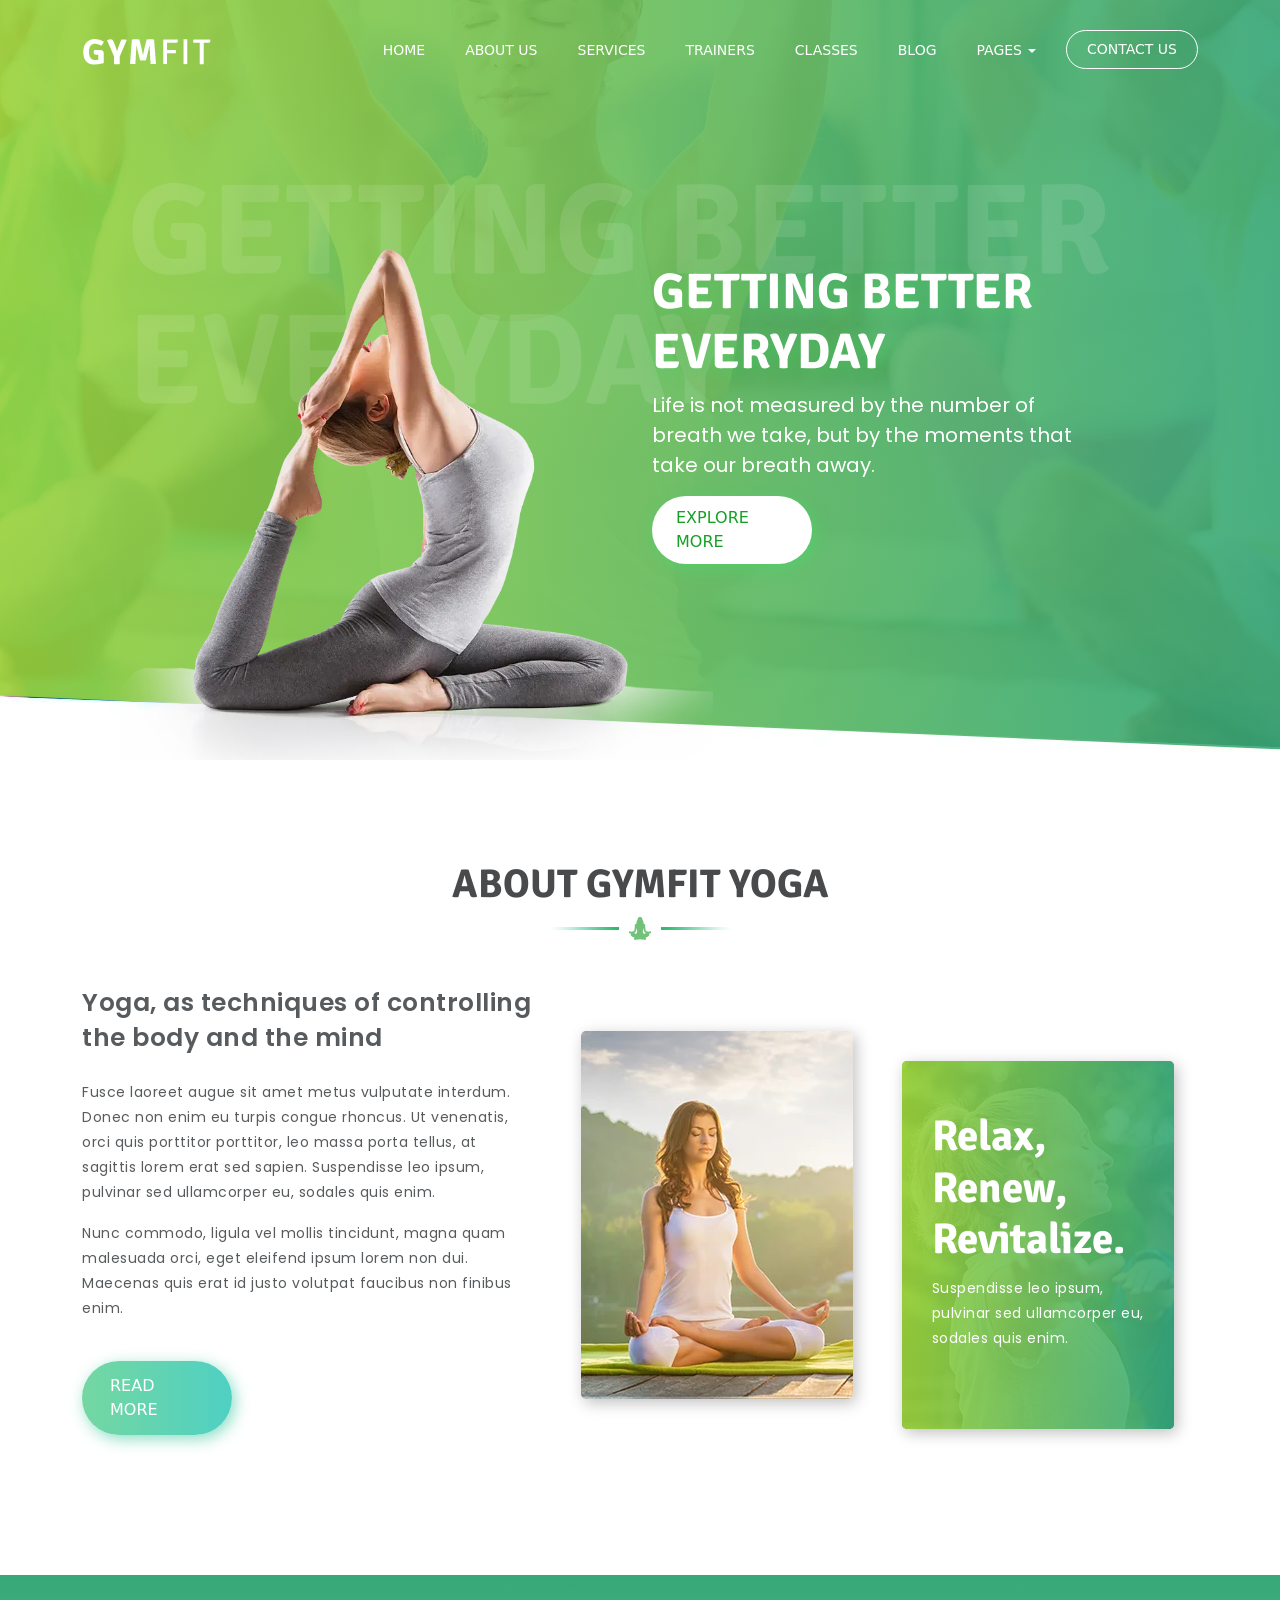
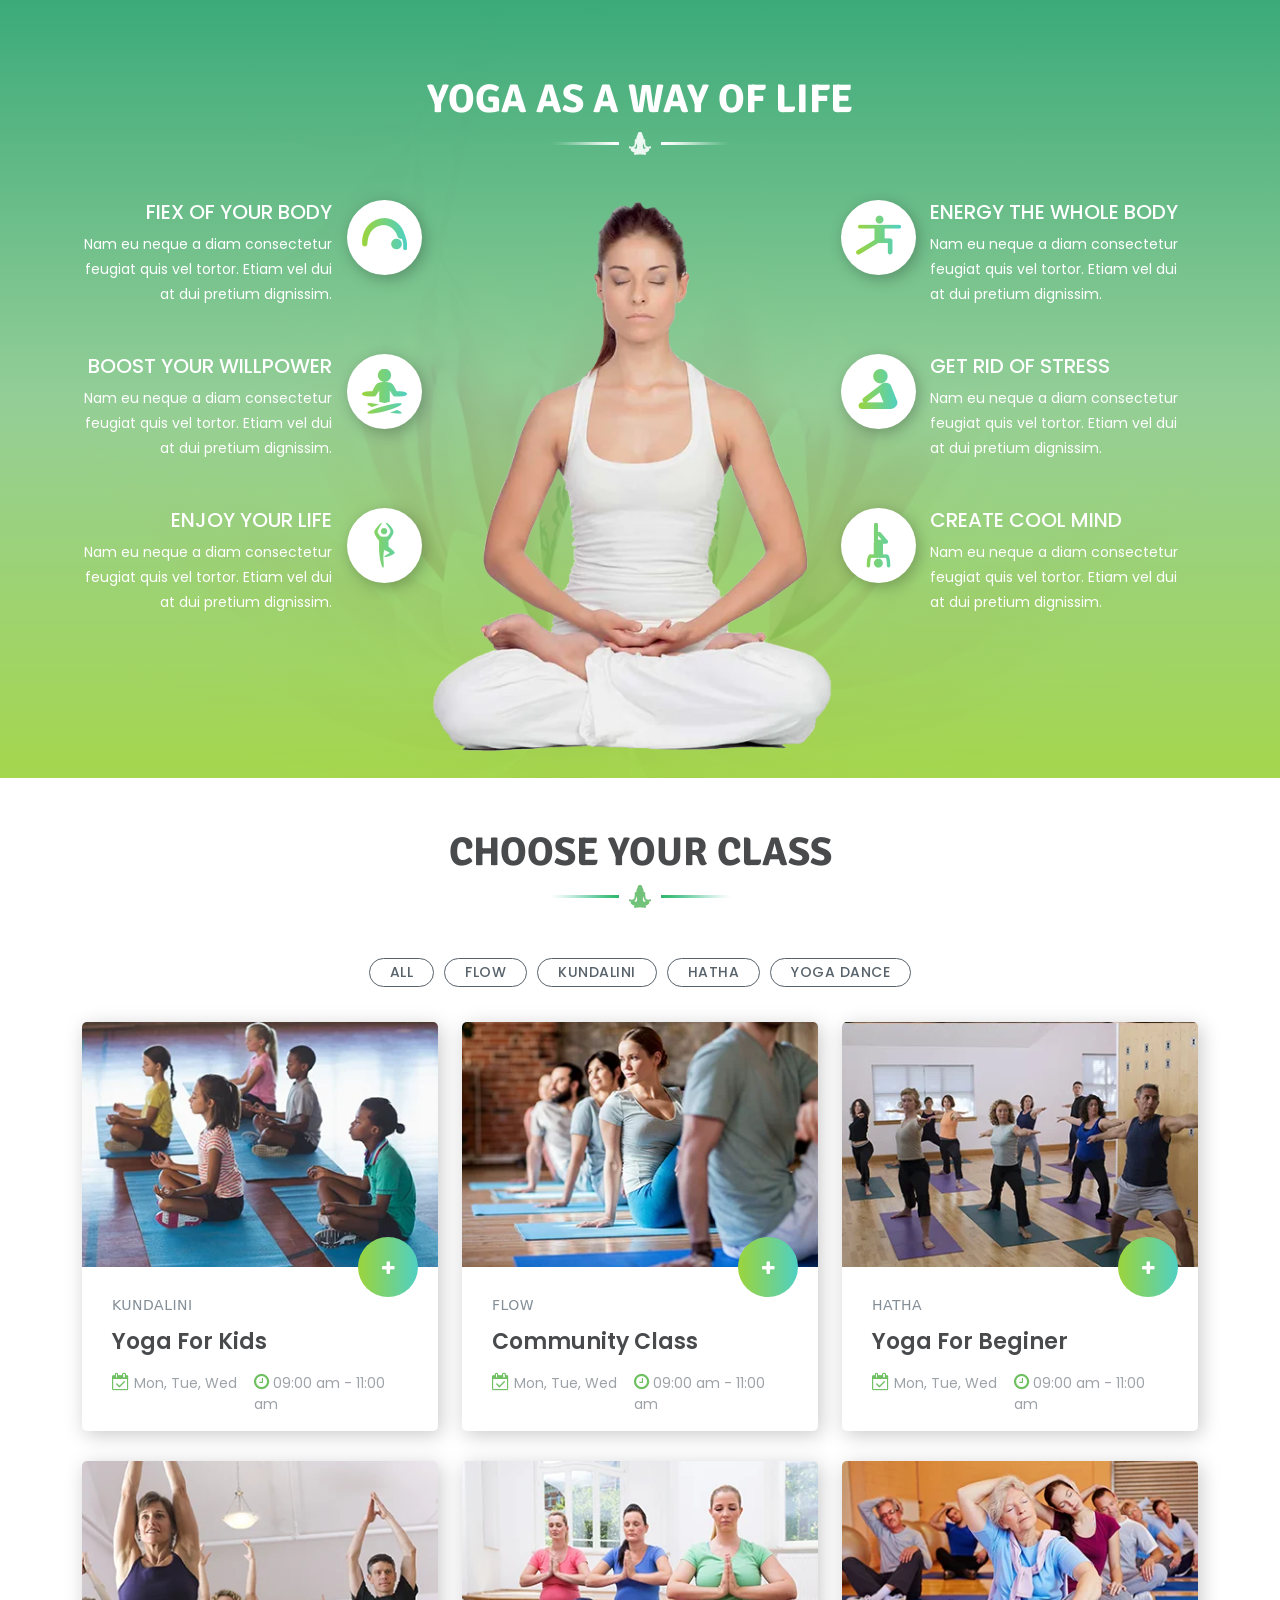
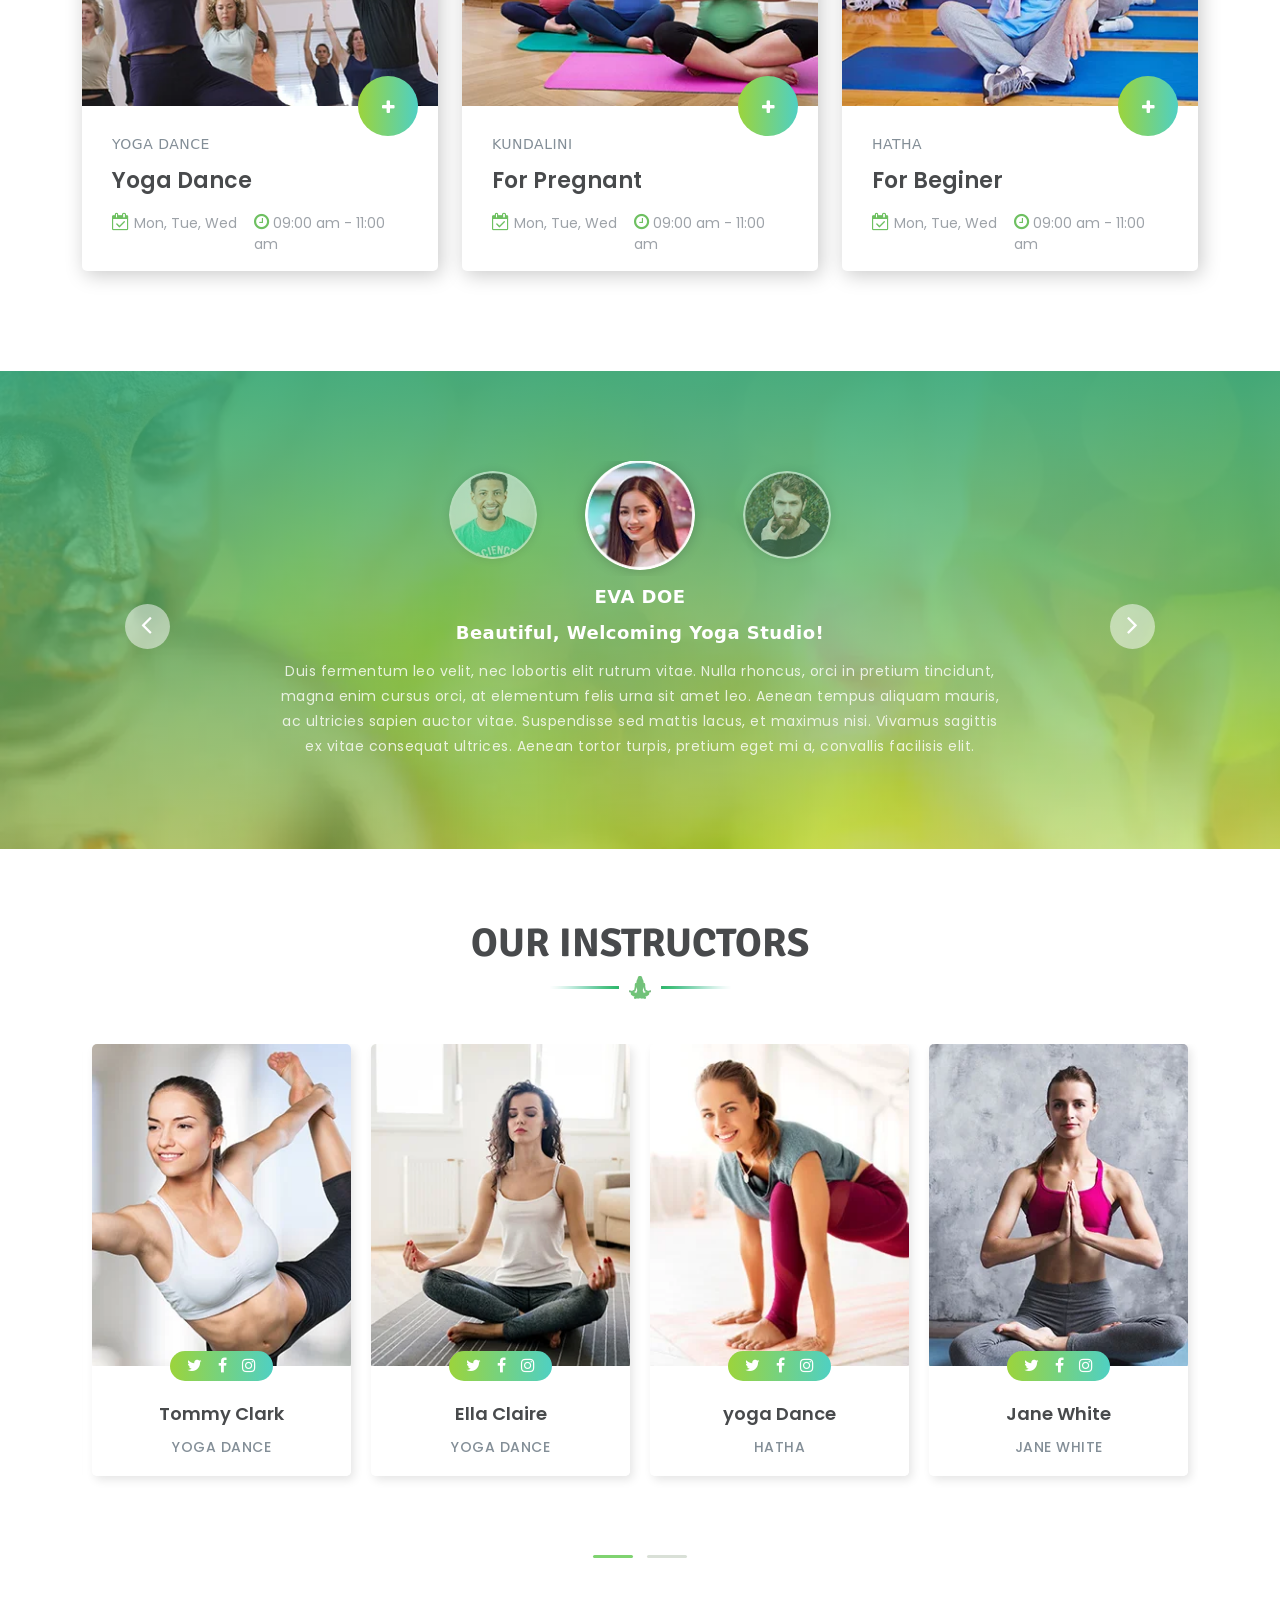
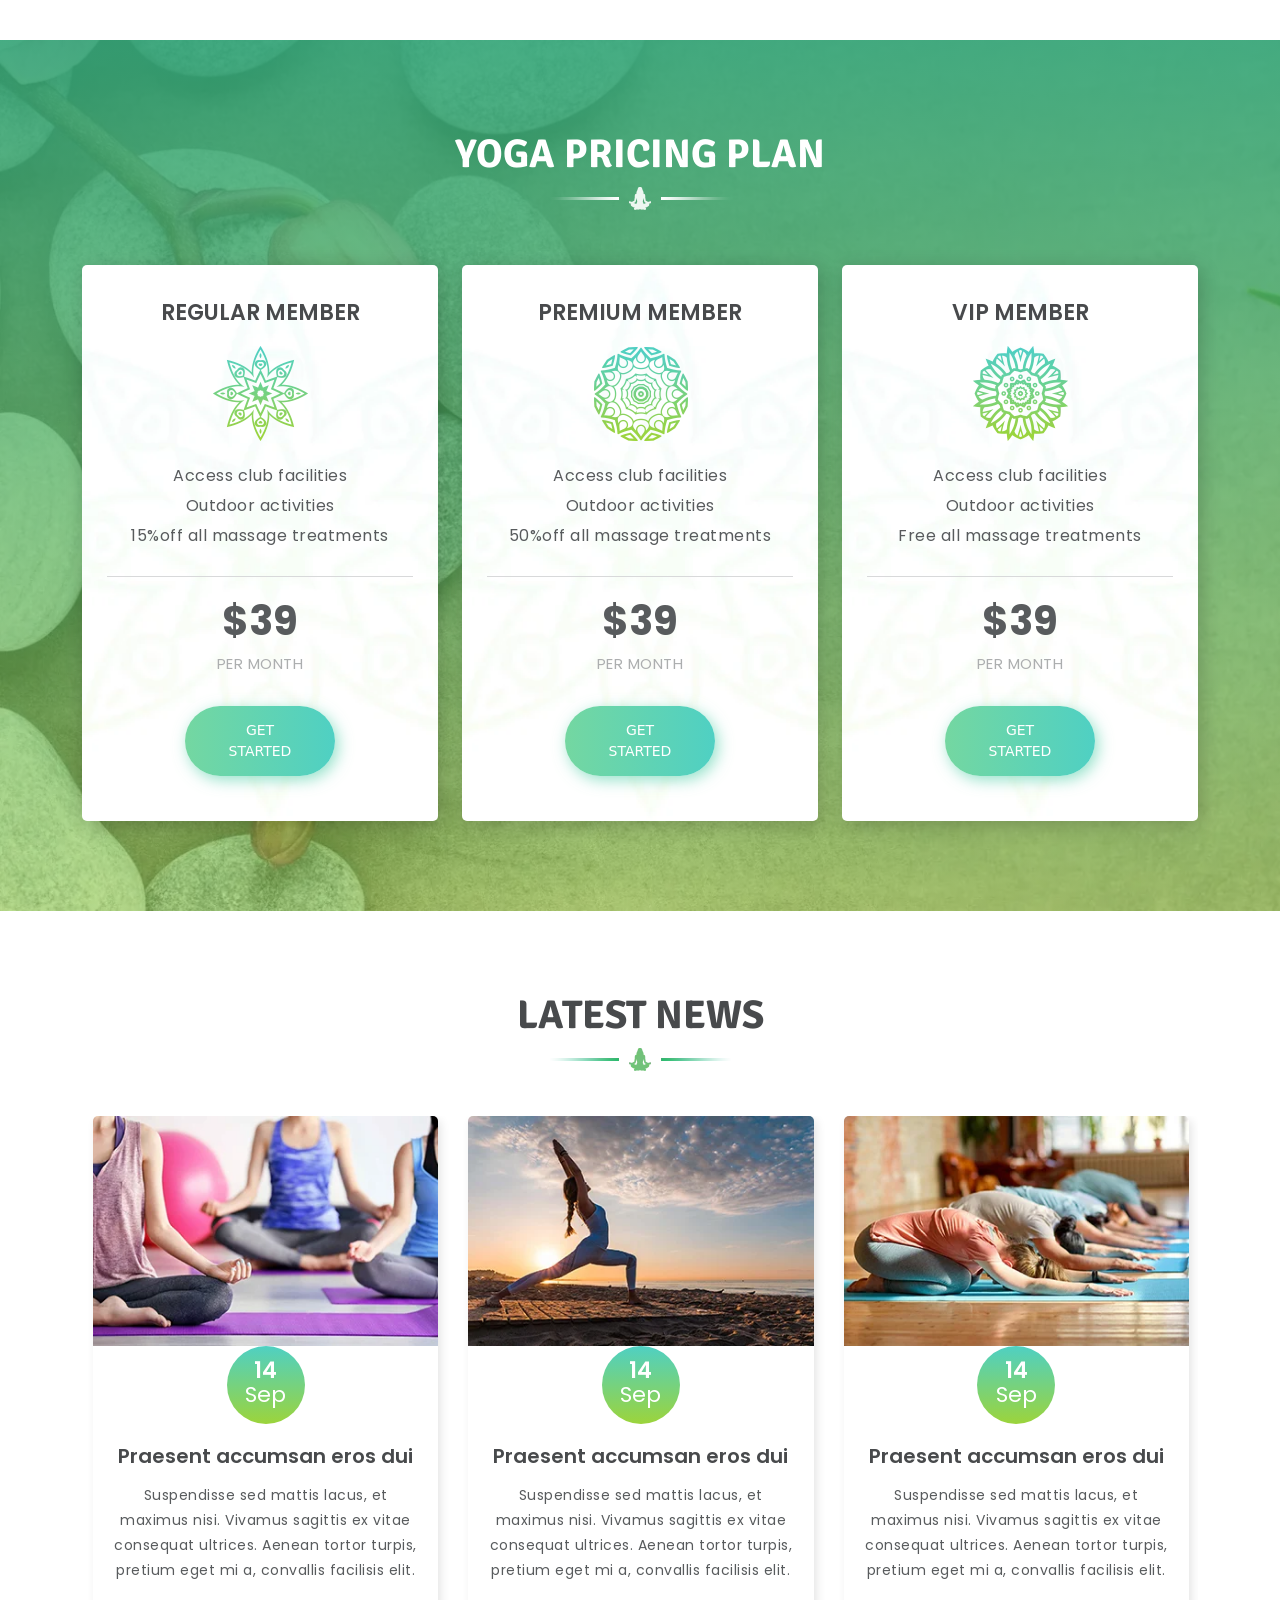
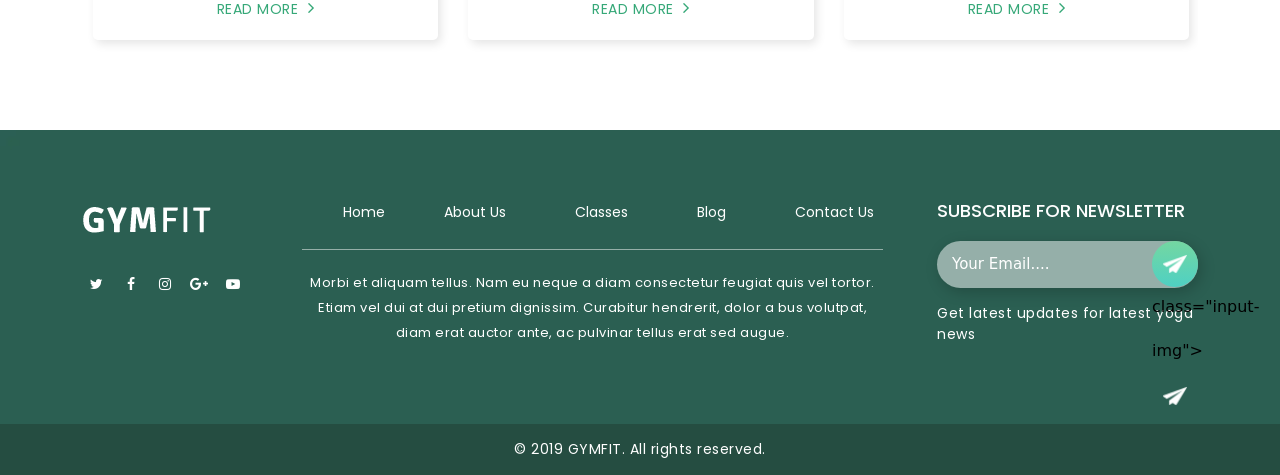
<file: index.html>
<!DOCTYPE html>
<html lang="en">


<!-- Mirrored from netizensstore.com/gymfit_theme/html/multipage_7/index.html by HTTrack Website Copier/3.x [XR&CO'2014], Mon, 20 May 2024 10:27:24 GMT -->
<head>
  <title>Gymfit-Home</title>
  <meta charset="UTF-8">
  <meta name="viewport" content="width=device-width, initial-scale=1">
  <link href="assets/img/favicon.svg" rel="shortcut icon" type="image/x-icon">
  <!-- css here -->
  <link rel="stylesheet" href="assets/css/font-awesome.css">
  <link rel="stylesheet" href="assets/css/font-awesome.min.css">
  <link rel="stylesheet" href="assets/css/style.css">
  <link rel="stylesheet" href="assets/css/responsive.css">
  <link rel="stylesheet" href="assets/css/bootstrap.css">
  <link rel="stylesheet" href="assets/css/bootsnav.css">
  <link rel="stylesheet" href="assets/css/owl.carousal.css">
  <link rel="stylesheet" href="assets/css/owl.theme.default.css">
  <link rel="stylesheet" href="assets/css/sm-clean.css">
  <link rel="stylesheet" href="assets/css/sm-core-css.css">
  <link rel="stylesheet" href="assets/css/slick.css">
  <link rel="stylesheet" href="assets/fonts/flaticon.css">
</head>

<body>
  <!-- loader start -->
  <div class="page_loader">
    <img loading="lazy" src="assets/img/loader.svg" alt="img">
  </div>
  <!-- loader end -->
  <!-- header -->
  <header>
    <div class="container">
      <div class="row">
        <div class="col-lg-12">
          <nav class="main-nav">
            <!-- Mobile menu toggle button (hamburger/x icon) -->
            <input id="main-menu-state" type="checkbox">
            <label class="main-menu-btn" for="main-menu-state"> <span class="main-menu-btn-icon"></span> Toggle main
              menu visibility </label>
            <h2 class="nav-brand"><a href="index.html"><img loading="lazy" src="assets/img/logo.webp" alt="Gymfit"
                  class="img-fluid"></a></h2>
            <!-- Sample menu definition -->
            <ul id="main-menu" class="sm sm-clean" data-smartmenus-id="1559366433783545">
              <li><a href="index.html">Home</a></li>
              <li><a href="about.html">About Us</a></li>
              <li><a href="services.html">Services</a></li>
              <li><a href="trainers.html">Trainers</a></li>
              <li><a href="classes.html">Classes</a></li>
              <li><a href="blog.html">Blog</a></li>
              <li><a href="#!">Pages</a>
                <ul>
                  <li><a href="pricing.html">Pricing</a></li>
                  <li><a href="coming-soon.html">Coming Soon</a></li>
                  <li><a href="error.html">Error</a></li>
                </ul>
              </li>
              <li class="last_menu"><a href="contact.html">Contact Us</a></li>
            </ul>
          </nav>
        </div>
      </div>
    </div>
  </header>
  <!-- end header -->

  <!-- start header banner section -->
  <div id="demo" class="carousel slide home-banner" data-ride="carousel">
    <div class="carousel-inner">
      <div class="carousel-item active"
        style="background-image:url(assets/img/back_bg.webp); height:826px; background-position:bottom; overflow: hidden;">
        <div class="slider_text">
          <h1>Getting Better Everyday</h1>
        </div>
        <div class="carousel-caption">
          <div class="container">
            <div class="row">
              <div class="col-xl-6 col-lg-5">
                <div class="slider_img"> <img loading="lazy" class="img-fluid" src="assets/img/sliderimg.webp" alt="">
                </div>
              </div>
              <div class="col-xl-6 col-lg-7">
                <div class="carousel-caption1s">
                  <h3>Getting Better
                    Everyday</h3>
                  <p>Life is not measured by the number of breath we take,
                    but by the moments that take our breath away.</p>
                  <a href="#!" aria-label="add_sign_btn" class="sliderbtn">Explore More</a>
                </div>
              </div>
            </div>
          </div>
        </div>
      </div>
    </div>
  </div>
  <!-- end header banner section -->

  <!-- start about us -->
  <div class="about_us">
    <div class="container">
      <div class="row">
        <div class="col-lg-12">
          <div class="title_box">
            <h2>About GYMFIT YOGA</h2>
            <img loading="lazy" class="img-fluid" src="assets/img/title_line.webp" alt="">
          </div>
        </div>
      </div>
      <div class="row align-items-center">
        <div class="col-xxl-6 col-xl-5 col-lg-5">
          <div class="about_con">
            <h3>Yoga, as techniques of controlling the body and the mind</h3>
            <p>Fusce laoreet augue sit amet metus vulputate interdum. Donec non enim eu turpis congue rhoncus. Ut
              venenatis, orci quis porttitor porttitor, leo massa porta tellus, at sagittis lorem erat sed sapien.
              Suspendisse leo ipsum, pulvinar sed ullamcorper eu, sodales quis enim.</p>
            <p>Nunc commodo, ligula vel mollis tincidunt, magna quam malesuada orci, eget eleifend ipsum lorem non dui.
              Maecenas quis erat id justo volutpat faucibus non finibus enim.</p>
            <div class="about_btn home"> <a href="#!" aria-label="add_sign_btn" class="aboutbtn home">Read More</a> </div>
          </div>
        </div>
        <div class="col-xxl-6 col-xl-7 col-lg-7 d-flex justify-content-around flex-column flex-sm-row">
          <div class="about_img"> <img loading="lazy" class="img-fluid" src="assets/img/about_1.webp" alt="about_1">
          </div>
          <div class="about_img_1"> <img loading="lazy" class="img-fluid" src="assets/img/about_2.webp" alt="about_2">
            <div class="overlay">
              <h1 class="headline"> Relax,
                Renew,
                Revitalize. </h1>
              <span class="description"> Suspendisse leo ipsum, pulvinar sed ullamcorper eu, sodales quis enim. </span>
            </div>
          </div>
        </div>
      </div>
    </div>
  </div>
  <!-- end about us -->

  <!-- start yoga way -->
  <div class="yoga_bg">
    <div class="container">
      <div class="row">
        <div class="col-lg-12">
          <div class="title_box">
            <h2>Yoga as a way of life</h2>
            <img loading="lazy" class="img-fluid" src="assets/img/title_line1.webp" alt="">
          </div>
        </div>
      </div>
      <div class="row">
        <div class="col-md-12">
          <div class="first_col">
            <div class="yoga_box">
              <div class="yoga_con">
                <h3>Fiex of your body</h3>
                <p>Nam eu neque a diam consectetur feugiat quis vel tortor. Etiam vel dui at dui pretium dignissim.</p>
              </div>
              <div class="yoga_img">
                <div class="icon_box"><i class="flaticon-yoga-1"></i></div>
              </div>
            </div>
            <div class="yoga_box">
              <div class="yoga_con">
                <h3>Boost your willpower</h3>
                <p>Nam eu neque a diam consectetur feugiat quis vel tortor. Etiam vel dui at dui pretium dignissim.</p>
              </div>
              <div class="yoga_img">
                <div class="icon_box"> <i class="flaticon-yoga-5"></i></div>
              </div>
            </div>
            <div class="yoga_box">
              <div class="yoga_con">
                <h3>Enjoy your life</h3>
                <p>Nam eu neque a diam consectetur feugiat quis vel tortor. Etiam vel dui at dui pretium dignissim.</p>
              </div>
              <div class="yoga_img">
                <div class="icon_box"> <i class="flaticon-relax"></i></div>
              </div>
            </div>
          </div>
          <div class="first_col2">
            <div class="yoga_img_box"> <img loading="lazy" class="img-fluid" src="assets/img/yoga.webp" alt=""> </div>
          </div>
          <div class="first_col3">
            <div class="yoga_box">
              <div class="yoga_img">
                <div class="icon_box"><i class="flaticon-yoga-4"></i></div>
              </div>
              <div class="yoga_con">
                <h3>Energy the whole body</h3>
                <p>Nam eu neque a diam consectetur feugiat quis vel tortor. Etiam vel dui at dui pretium dignissim.</p>
              </div>
            </div>
            <div class="yoga_box">
              <div class="yoga_img">
                <div class="icon_box"><i class="flaticon-yoga-3"></i></div>
              </div>
              <div class="yoga_con">
                <h3>Get rid of stress</h3>
                <p>Nam eu neque a diam consectetur feugiat quis vel tortor. Etiam vel dui at dui pretium dignissim.</p>
              </div>
            </div>
            <div class="yoga_box">
              <div class="yoga_img">
                <div class="icon_box"><i class="flaticon-yoga-2"></i></div>
              </div>
              <div class="yoga_con">
                <h3>Create cool mind</h3>
                <p>Nam eu neque a diam consectetur feugiat quis vel tortor. Etiam vel dui at dui pretium dignissim.</p>
              </div>
            </div>
          </div>
        </div>
      </div>
    </div>
  </div>
  <!-- end yoga end-->

  <!-- start choose your class -->
  <div class="choose_class">
    <div class="container">
      <div class="row">
        <div class="col-lg-12">
          <div class="title_box">
            <h2>CHOOSE YOUR CLASS</h2>
            <img loading="lazy" class="img-fluid" src="assets/img/title_line.webp" alt="">
          </div>
        </div>
      </div>
    </div>
    <div class="container">
      <div class="row">
        <div class="link_box">
          <button class="btn btn-default filter-button" aria-label="All" data-filter="all">All</button>
          <button class="btn btn-default filter-button" aria-label="Flow" data-filter="hdpe">Flow</button>
          <button class="btn btn-default filter-button" aria-label="Kundalini" data-filter="sprinkle">Kundalini</button>
          <button class="btn btn-default filter-button" aria-label="Hatha" data-filter="spray">Hatha</button>
          <button class="btn btn-default filter-button" aria-label="Yoga Dance" data-filter="irrigation">Yoga
            Dance</button>
        </div>
        <br>
        <div class="gallery_product col-lg-4 col-md-6 filter hdpe">
          <div class="portfolio_box">
            <div class="portfolio_img"> <img loading="lazy" class="img-fluid" src="assets/img/p1.webp" alt="p1"> </div>
            <div class="portfolio_con">
              <div class="add_sign"> <a href="#!" class="add_sign_btn"><i class="fa fa-plus" aria-hidden="true"></i></a>
              </div>
              <div class="portfolio_con space">
                <h2>Kundalini</h2>
                <h3>Yoga For Kids</h3>
              </div>
              <div class="date_con">
                <div class="date_box">
                  <p><i class="fa fa-calendar-check-o" aria-hidden="true"></i> Mon, Tue, Wed</p>
                </div>
                <div class="time_box">
                  <p><i class="fa fa-clock-o" aria-hidden="true"></i> 09:00 am - 11:00 am</p>
                </div>
              </div>
            </div>
          </div>
        </div>
        <div class="gallery_product col-lg-4 col-md-6 filter sprinkle">
          <div class="portfolio_box">
            <div class="portfolio_img"> <img loading="lazy" class="img-fluid" src="assets/img/p2.webp" alt="p2"> </div>
            <div class="portfolio_con">
              <div class="add_sign"> <a href="#!" aria-label="add_sign_btn" class="add_sign_btn"><i class="fa fa-plus" aria-hidden="true"></i></a>
              </div>
              <div class="portfolio_con space">
                <h2>Flow</h2>
                <h3>Community Class</h3>
              </div>
              <div class="date_con">
                <div class="date_box">
                  <p><i class="fa fa-calendar-check-o" aria-hidden="true"></i> Mon, Tue, Wed</p>
                </div>
                <div class="time_box">
                  <p><i class="fa fa-clock-o" aria-hidden="true"></i> 09:00 am - 11:00 am</p>
                </div>
              </div>
            </div>
          </div>
        </div>
        <div class="gallery_product col-lg-4 col-md-6 filter hdpe">
          <div class="portfolio_box">
            <div class="portfolio_img"> <img loading="lazy" class="img-fluid" src="assets/img/p3.webp" alt="p3"> </div>
            <div class="portfolio_con">
              <div class="add_sign"> <a href="#!" aria-label="add_sign_btn" class="add_sign_btn"><i class="fa fa-plus" aria-hidden="true"></i></a>
              </div>
              <div class="portfolio_con space">
                <h2>Hatha</h2>
                <h3>Yoga For Beginer</h3>
              </div>
              <div class="date_con">
                <div class="date_box">
                  <p><i class="fa fa-calendar-check-o" aria-hidden="true"></i> Mon, Tue, Wed</p>
                </div>
                <div class="time_box">
                  <p><i class="fa fa-clock-o" aria-hidden="true"></i> 09:00 am - 11:00 am</p>
                </div>
              </div>
            </div>
          </div>
        </div>
        <div class="gallery_product col-lg-4 col-md-6 filter irrigation">
          <div class="portfolio_box">
            <div class="portfolio_img"> <img loading="lazy" class="img-fluid" src="assets/img/p4.webp" alt="p4"> </div>
            <div class="portfolio_con">
              <div class="add_sign"> <a href="#!" aria-label="add_sign_btn" class="add_sign_btn"><i class="fa fa-plus" aria-hidden="true"></i></a>
              </div>
              <div class="portfolio_con space">
                <h2>yoga Dance</h2>
                <h3>Yoga Dance</h3>
              </div>
              <div class="date_con">
                <div class="date_box">
                  <p><i class="fa fa-calendar-check-o" aria-hidden="true"></i> Mon, Tue, Wed</p>
                </div>
                <div class="time_box">
                  <p><i class="fa fa-clock-o" aria-hidden="true"></i> 09:00 am - 11:00 am</p>
                </div>
              </div>
            </div>
          </div>
        </div>
        <div class="gallery_product col-lg-4 col-md-6 filter spray">
          <div class="portfolio_box">
            <div class="portfolio_img"> <img loading="lazy" class="img-fluid" src="assets/img/p5.webp" alt="p5"> </div>
            <div class="portfolio_con">
              <div class="add_sign"> <a href="#!" aria-label="add_sign_btn" class="add_sign_btn"><i class="fa fa-plus" aria-hidden="true"></i></a>
              </div>
              <div class="portfolio_con space">
                <h2>kundalini</h2>
                <h3>For Pregnant</h3>
              </div>
              <div class="date_con">
                <div class="date_box">
                  <p><i class="fa fa-calendar-check-o" aria-hidden="true"></i> Mon, Tue, Wed</p>
                </div>
                <div class="time_box">
                  <p><i class="fa fa-clock-o" aria-hidden="true"></i> 09:00 am - 11:00 am</p>
                </div>
              </div>
            </div>
          </div>
        </div>
        <div class="gallery_product col-lg-4 col-md-6 filter irrigation">
          <div class="portfolio_box">
            <div class="portfolio_img"> <img loading="lazy" class="img-fluid" src="assets/img/p6.webp" alt="p6"> </div>
            <div class="portfolio_con">
              <div class="add_sign"> <a href="#!" aria-label="add_sign_btn" class="add_sign_btn"><i class="fa fa-plus" aria-hidden="true"></i></a>
              </div>
              <div class="portfolio_con space">
                <h2>Hatha</h2>
                <h3>For Beginer</h3>
              </div>
              <div class="date_con">
                <div class="date_box">
                  <p><i class="fa fa-calendar-check-o" aria-hidden="true"></i> Mon, Tue, Wed</p>
                </div>
                <div class="time_box">
                  <p><i class="fa fa-clock-o" aria-hidden="true"></i> 09:00 am - 11:00 am</p>
                </div>
              </div>
            </div>
          </div>
        </div>
      </div>
    </div>
  </div>
  <!-- end choose your class -->

  <!-- start Testimonials -->
  <div id="testimonial" class="testimonials">
    <div class="container">
      <div class="row">
        <div class="col-lg-12">
          <div class="row justify-content-center">
            <div class="col-xs-12 col-md-8 col-lg-5 text-center">
              <div class="slider slider-nav">
                <div class="client-thumbnail">
                  <img loading="lazy" src="assets/img/client1.webp" alt="BWmedia" class="img-fluid">
                </div>
                <div class="client-thumbnail">
                  <img loading="lazy" src="assets/img/client2.webp" alt="BWmedia" class="img-fluid">
                </div>
                <div class="client-thumbnail">
                  <img loading="lazy" src="assets/img/client3.webp" alt="BWmedia" class="img-fluid">
                </div>
                <div class="client-thumbnail">
                  <img loading="lazy" src="assets/img/client2.webp" alt="BWmedia" class="img-fluid">
                </div>
                <div class="client-thumbnail">
                  <img loading="lazy" src="assets/img/client1.webp" alt="BWmedia" class="img-fluid">
                </div>
                <div class="client-thumbnail">
                  <img loading="lazy" src="assets/img/client3.webp" alt="BWmedia" class="img-fluid">
                </div>
              </div>
            </div>
          </div>
          <div class="row justify-content-center">
            <div class="col-12 col-md-10 col-lg-8">
              <div class="slider slider-for">

                <div class="client-feedback-text text-center">
                  <div class="client-name text-center">
                    <h5>EvA Doe</h5>
                    <h6>Beautiful, Welcoming Yoga Studio!</h6>
                  </div>
                  <div class="testimonials-content">
                    <p>Duis fermentum leo velit, nec lobortis elit rutrum vitae. Nulla rhoncus, orci in pretium
                      tincidunt, magna enim cursus orci, at elementum felis urna sit amet leo. Aenean tempus aliquam
                      mauris, ac ultricies sapien auctor vitae. Suspendisse sed mattis lacus, et maximus nisi. Vivamus
                      sagittis ex vitae consequat ultrices. Aenean tortor turpis, pretium eget mi a, convallis facilisis
                      elit.</p>
                  </div>


                </div>
                <div class="client-feedback-text text-center">
                  <div class="client-name text-center">
                    <h5>Martharajas</h5>
                    <h6>Beautiful, Welcoming Yoga Studio!</h6>
                  </div>
                  <div class="testimonials-content">
                    <p>Fusce laoreet augue sit amet metus vulputate interdum. Donec non enim eu turpis congue rhoncus.
                      Ut venenatis, orci quis porttitor porttitor, leo massa porta tellus, at sagittis lorem erat sed
                      sapien. Suspendisse leo ipsum, pulvinar sed ullamcorper eu, sodales quis enim. Maecenas quis erat
                      id justo volutpat faucibus non finibus enim.</p>
                  </div>

                </div>
                <div class="client-feedback-text text-center">
                  <div class="client-name text-center">
                    <h5>KATI SATOUN</h5>
                    <h6>Beautiful, Welcoming Yoga Studio!</h6>
                  </div>
                  <div class="testimonials-content">
                    <p>Duis fermentum leo velit, nec lobortis elit rutrum vitae. Nulla rhoncus, orci in pretium
                      tincidunt, magna enim cursus orci, at elementum felis urna sit amet leo. Aenean tempus aliquam
                      mauris, ac ultricies sapien auctor vitae. Suspendisse sed mattis lacus, et maximus nisi. Vivamus
                      sagittis ex vitae consequat ultrices. Aenean tortor turpis, pretium eget mi a, convallis facilisis
                      elit.</p>
                  </div>

                </div>
                <div class="client-feedback-text text-center">
                  <div class="client-name text-center">
                    <h5>EvA Doe</h5>
                    <h6>Beautiful, Welcoming Yoga Studio!</h6>
                  </div>
                  <div class="testimonials-content">
                    <p>Duis fermentum leo velit, nec lobortis elit rutrum vitae. Nulla rhoncus, orci in pretium
                      tincidunt, magna enim cursus orci, at elementum felis urna sit amet leo. Aenean tempus aliquam
                      mauris, ac ultricies sapien auctor vitae. Suspendisse sed mattis lacus, et maximus nisi. Vivamus
                      sagittis ex vitae consequat ultrices. Aenean tortor turpis, pretium eget mi a, convallis facilisis
                      elit.</p>
                  </div>


                </div>
                <div class="client-feedback-text text-center">
                  <div class="client-name text-center">
                    <h5>Martharajas</h5>
                    <h6>Beautiful, Welcoming Yoga Studio!</h6>
                  </div>
                  <div class="testimonials-content">
                    <p>Fusce laoreet augue sit amet metus vulputate interdum. Donec non enim eu turpis congue rhoncus.
                      Ut venenatis, orci quis porttitor porttitor, leo massa porta tellus, at sagittis lorem erat sed
                      sapien. Suspendisse leo ipsum, pulvinar sed ullamcorper eu, sodales quis enim. Maecenas quis erat
                      id justo volutpat faucibus non finibus enim.</p>
                  </div>

                </div>
                <div class="client-feedback-text text-center">
                  <div class="client-name text-center">
                    <h5>KATI SATOUN</h5>
                    <h6>Beautiful, Welcoming Yoga Studio!</h6>
                  </div>
                  <div class="testimonials-content">
                    <p>Duis fermentum leo velit, nec lobortis elit rutrum vitae. Nulla rhoncus, orci in pretium
                      tincidunt, magna enim cursus orci, at elementum felis urna sit amet leo. Aenean tempus aliquam
                      mauris, ac ultricies sapien auctor vitae. Suspendisse sed mattis lacus, et maximus nisi. Vivamus
                      sagittis ex vitae consequat ultrices. Aenean tortor turpis, pretium eget mi a, convallis facilisis
                      elit.</p>
                  </div>

                </div>
              </div>
            </div>
          </div>
        </div>
      </div>
    </div>
  </div>
  <!-- end Testimonials -->

  <!-- start Instructors -->
  <div class="instructors">
    <div class="container">
      <div class="row">
        <div class="col-lg-12">
          <div class="title_box">
            <h2>OUR INSTRUCTORS</h2>
            <img loading="lazy" class="img-fluid" src="assets/img/title_line.webp" alt="">
          </div>
        </div>
        <div class="col-lg-12">
          <div class="owl-carousel owl-theme ss_carousel" id="carousel">
            <div class="item">
              <div class="item1">
                <div class="team-img"> <img loading="lazy" src="assets/img/instructors1.webp" alt="coffer"
                    class="img-fluid">
                  <div class="team-bottom-box">
                    <div class="social_icon">
                      <ul>
                        <li><a href="#!" aria-label="social-icon"><i class="fa fa-twitter" aria-hidden="true"></i></a>
                        </li>
                        <li><a href="#!" aria-label="social-icon"><i class="fa fa-facebook" aria-hidden="true"></i></a>
                        </li>
                        <li><a href="#!" aria-label="social-icon"><i class="fa fa-instagram" aria-hidden="true"></i></a>
                        </li>
                      </ul>
                    </div>
                    <div class="bottom-team-border">
                      <h2>Tommy Clark</h2>
                      <p>yoga Dance</p>
                      <h4>Suspendisse sagittis urna et lorem euismod, non semper neque euismod.</h4>
                    </div>
                  </div>
                </div>
              </div>
            </div>
            <div class="item">
              <div class="item1">
                <div class="team-img"> <img loading="lazy" src="assets/img/instructors2.webp" alt="coffer"
                    class="img-fluid">
                  <div class="team-bottom-box">
                    <div class="social_icon">
                      <ul>
                        <li><a href="#!" aria-label="social-icon"><i class="fa fa-twitter" aria-hidden="true"></i></a>
                        </li>
                        <li><a href="#!" aria-label="social-icon"><i class="fa fa-facebook" aria-hidden="true"></i></a>
                        </li>
                        <li><a href="#!" aria-label="social-icon"><i class="fa fa-instagram" aria-hidden="true"></i></a>
                        </li>
                      </ul>
                    </div>
                    <div class="bottom-team-border">
                      <h2>Ella Claire</h2>
                      <p>yoga Dance</p>
                      <h4>Suspendisse sagittis urna et lorem euismod, non semper neque euismod.</h4>
                    </div>
                  </div>
                </div>
              </div>
            </div>
            <div class="item">
              <div class="item1">
                <div class="team-img"> <img loading="lazy" src="assets/img/instructors3.webp" alt="coffer"
                    class="img-fluid">
                  <div class="team-bottom-box">
                    <div class="social_icon">
                      <ul>
                        <li><a href="#!" aria-label="social-icon"><i class="fa fa-twitter" aria-hidden="true"></i></a>
                        </li>
                        <li><a href="#!" aria-label="social-icon"><i class="fa fa-facebook" aria-hidden="true"></i></a>
                        </li>
                        <li><a href="#!" aria-label="social-icon"><i class="fa fa-instagram" aria-hidden="true"></i></a>
                        </li>
                      </ul>
                    </div>
                    <div class="bottom-team-border">
                      <h2>yoga Dance</h2>
                      <p>Hatha</p>
                      <h4>Suspendisse sagittis urna et lorem euismod, non semper neque euismod.</h4>
                    </div>
                  </div>
                </div>
              </div>
            </div>
            <div class="item">
              <div class="item1">
                <div class="team-img"> <img loading="lazy" src="assets/img/instructors4.webp" alt="coffer"
                    class="img-fluid">
                  <div class="team-bottom-box">
                    <div class="social_icon">
                      <ul>
                        <li><a href="#!" aria-label="social-icon"><i class="fa fa-twitter" aria-hidden="true"></i></a>
                        </li>
                        <li><a href="#!" aria-label="social-icon"><i class="fa fa-facebook" aria-hidden="true"></i></a>
                        </li>
                        <li><a href="#!" aria-label="social-icon"><i class="fa fa-instagram" aria-hidden="true"></i></a>
                        </li>
                      </ul>
                    </div>
                    <div class="bottom-team-border">
                      <h2>Jane White</h2>
                      <p>Jane White</p>
                      <h4>Suspendisse sagittis urna et lorem euismod, non semper neque euismod.</h4>
                    </div>
                  </div>
                </div>
              </div>
            </div>
            <div class="item">
              <div class="item1">
                <div class="team-img"> <img loading="lazy" src="assets/img/instructors2.webp" alt="coffer"
                    class="img-fluid">
                  <div class="team-bottom-box">
                    <div class="social_icon">
                      <ul>
                        <li><a href="#!" aria-label="social-icon"><i class="fa fa-twitter" aria-hidden="true"></i></a>
                        </li>
                        <li><a href="#!" aria-label="social-icon"><i class="fa fa-facebook" aria-hidden="true"></i></a>
                        </li>
                        <li><a href="#!" aria-label="social-icon"><i class="fa fa-instagram" aria-hidden="true"></i></a>
                        </li>
                      </ul>
                    </div>
                    <div class="bottom-team-border">
                      <h2>Kevin Thomson</h2>
                      <p>Head, Legal Advising</p>
                      <h4>Suspendisse sagittis urna et lorem euismod, non semper neque euismod.</h4>
                    </div>
                  </div>
                </div>
              </div>
            </div>
            <div class="item">
              <div class="item1">
                <div class="team-img"> <img loading="lazy" src="assets/img/instructors3.webp" alt="coffer"
                    class="img-fluid">
                  <div class="team-bottom-box">
                    <div class="social_icon">
                      <ul>
                        <li><a href="#!" aria-label="social-icon"><i class="fa fa-twitter" aria-hidden="true"></i></a>
                        </li>
                        <li><a href="#!" aria-label="social-icon"><i class="fa fa-facebook" aria-hidden="true"></i></a>
                        </li>
                        <li><a href="#!" aria-label="social-icon"><i class="fa fa-instagram" aria-hidden="true"></i></a>
                        </li>
                      </ul>
                    </div>
                    <div class="bottom-team-border">
                      <h2>Kevin Thomson</h2>
                      <p>Head, Legal Advising</p>
                      <h4>Suspendisse sagittis urna et lorem euismod, non semper neque euismod.</h4>
                    </div>
                  </div>
                </div>
              </div>
            </div>
          </div>
        </div>
      </div>
    </div>
  </div>
  <!-- end Instructors -->

  <!-- start Pricing -->
  <div class="pricing">
    <div class="container">
      <div class="row">
        <div class="col-lg-12">
          <div class="title_box">
            <h2>YOGA PRICING PLAN</h2>
            <img loading="lazy" class="img-fluid" src="assets/img/title_line1.webp" alt="">
          </div>
        </div>
      </div>
      <div class="row justify-content-center">
        <div class="col-lg-4 col-md-10 col-sm-8">
          <div class="price_box">
            <h3>Regular Member</h3>
            <div class="pricing_img">
              <img loading="lazy" class="img-fluid" src="assets/img/pricing1.webp" alt="">
            </div>
            <ul>
              <li>Access club facilities</li>
              <li>Outdoor activities</li>
              <li>15%off all massage treatments</li>
            </ul>
            <div class="price_border"></div>
            <div class="price">
              <h2>$39</h2>
              <p>Per Month</p>
            </div>
            <div class="price_btn">
              <a href="#!" aria-label="started_btn" class="started_btn">Get Started</a>
            </div>
          </div>
        </div>
        <div class="col-lg-4 col-md-10 col-sm-8">
          <div class="price_box">
            <h3>premium Member</h3>
            <div class="pricing_img">
              <img loading="lazy" class="img-fluid" src="assets/img/pricing2.webp" alt="">
            </div>
            <ul>
              <li>Access club facilities</li>
              <li>Outdoor activities</li>
              <li>50%off all massage treatments</li>
            </ul>
            <div class="price_border"></div>
            <div class="price">
              <h2>$39</h2>
              <p>Per Month</p>
            </div>
            <div class="price_btn">
              <a href="#!" class="started_btn">Get Started</a>
            </div>
          </div>
        </div>
        <div class="col-lg-4 col-md-10 col-sm-8">
          <div class="price_box">
            <h3>Vip Member</h3>
            <div class="pricing_img">
              <img loading="lazy" class="img-fluid" src="assets/img/pricing3.webp" alt="">
            </div>
            <ul>
              <li>Access club facilities</li>
              <li>Outdoor activities</li>
              <li>Free all massage treatments</li>
            </ul>
            <div class="price_border"></div>
            <div class="price">
              <h2>$39</h2>
              <p>Per Month</p>
            </div>
            <div class="price_btn">
              <a href="#!" aria-label="started_btn" class="started_btn">Get Started</a>
            </div>
          </div>
        </div>
      </div>
    </div>
  </div>
  <!-- end Pricing -->

  <!-- start Blog -->
  <div class="blog">
    <div class="container">
      <div class="row">
        <div class="col-lg-12">
          <div class="title_box">
            <h2>latest news</h2>
            <img loading="lazy" class="img-fluid" src="assets/img/title_line.webp" alt="">
          </div>
        </div>
      </div>
      <div class="row">
        <div class="col-lg-12">
          <div class="owl-carousel owl-theme ss_carousel" id="blog_slider">
            <div class="item">
              <div class="blog_box">
                <div class="zoom-effect-container">
                  <div class="image-card">
                    <img loading="lazy" class="img-fluid zoom image" src="assets/img/blog1.webp" alt="blog1">
                  </div>
                </div>
                <div class="date_box_blog ">
                  <p>14 <br><span>Sep</span></p>
                </div>
                <div class="blog_con">
                  <h3>Praesent accumsan eros dui</h3>
                  <p>Suspendisse sed mattis lacus, et maximus nisi. Vivamus sagittis ex vitae consequat ultrices. Aenean
                    tortor turpis, pretium eget mi a, convallis facilisis elit.</p>
                  <div class="read_more_blog">
                    <a href="#!"  aria-label="started_btn" class="blog_btn home">Read More <i class="fa fa-angle-right"
                        aria-hidden="true"></i></a>
                  </div>
                </div>
              </div>
            </div>
            <div class="item">
              <div class="blog_box">
                <div class="zoom-effect-container">
                  <div class="image-card">
                    <img loading="lazy" class="img-fluid" src="assets/img/blog2.webp" alt="blog2">
                  </div>
                </div>
                <div class="date_box_blog ">
                  <p>14 <br><span>Sep</span></p>
                </div>
                <div class="blog_con">
                  <h3>Praesent accumsan eros dui</h3>
                  <p>Suspendisse sed mattis lacus, et maximus nisi. Vivamus sagittis ex vitae consequat ultrices. Aenean
                    tortor turpis, pretium eget mi a, convallis facilisis elit.</p>
                  <div class="read_more_blog">
                    <a href="#!"  aria-label="started_btn" class="blog_btn home">Read More <i class="fa fa-angle-right"
                        aria-hidden="true"></i></a>
                  </div>
                </div>
              </div>
            </div>
            <div class="item">
              <div class="blog_box">
                <div class="zoom-effect-container">
                  <div class="image-card">
                    <img loading="lazy" class="img-fluid" src="assets/img/blog3.webp" alt="blog3">
                  </div>
                </div>
                <div class="date_box_blog ">
                  <p>14 <br><span>Sep</span></p>
                </div>
                <div class="blog_con">
                  <h3>Praesent accumsan eros dui</h3>
                  <p>Suspendisse sed mattis lacus, et maximus nisi. Vivamus sagittis ex vitae consequat ultrices. Aenean
                    tortor turpis, pretium eget mi a, convallis facilisis elit.</p>
                  <div class="read_more_blog">
                    <a href="#!"  aria-label="started_btn" class="blog_btn home">Read More <i class="fa fa-angle-right"
                        aria-hidden="true"></i></a>
                  </div>
                </div>
              </div>
            </div>
          </div>
        </div>
      </div>
    </div>
  </div>
  <!-- end Blog -->

  <!-- start footer -->
  <footer>
    <div class="container">
      <div class="row">
        <div class="col-lg-2">
          <div class="footer_con">
            <img loading="lazy" class="img-fluid" src="assets/img/logo.webp" alt="">
            <div class="footer_social">
              <ul>
                <li><a href="#!" aria-label="social-icon"><i class="fa fa-twitter" aria-hidden="true"></i></a></li>
                <li><a href="#!" aria-label="social-icon"><i class="fa fa-facebook" aria-hidden="true"></i></a></li>
                <li><a href="#!" aria-label="social-icon"><i class="fa fa-instagram" aria-hidden="true"></i></a></li>
                <li><a href="#!"><i class="fa fa-google-plus" aria-hidden="true"></i></a></li>
                <li><a href="#!"><i class="fa fa-youtube-play" aria-hidden="true"></i></a></li>
              </ul>
            </div>
          </div>
        </div>
        <div class="col-lg-7">
          <div class="footer_center_con">
            <ul class="footer_link">
              <li><a href="index.html">Home</a></li>
              <li><a href="about.html">About Us</a></li>
              <li><a href="classes.html">Classes</a></li>
              <li><a href="blog.html">Blog</a></li>
              <li><a href="contact.html">Contact Us</a></li>
            </ul>
            <div class="footer_border"></div>
            <p>Morbi et aliquam tellus. Nam eu neque a diam consectetur feugiat quis vel tortor. Etiam vel dui at dui
              pretium dignissim. Curabitur hendrerit, dolor a bus volutpat, diam erat auctor ante, ac pulvinar tellus
              erat sed augue. </p>
          </div>
        </div>
        <div class="col-lg-3">
          <div class="news_letter_box">
            <h3>Subscribe For Newsletter</h3>
            <div class="card-box-input">
              <form method="POST">
                <input type="text" placeholder="Your Email...." class="card-input" required>
                <button class="input-img" aria-label="send"> <img  loading="lazy" src="assets/img/paper-plane.webp" alt="" class="img-fluid"> class="input-img"> <img loading="lazy" src="assets/img/paper-plane.webp" alt=""
                    class="img-fluid"> </button>
              </form>
            </div>
            <p>Get latest updates for latest yoga news</p>
          </div>
        </div>
      </div>
    </div>
  </footer>
  <!-- end footer-->

  <!-- start footer_bottom -->
  <div class="footer_bootom">
    <div class="container">
      <div class="row">
        <div class="col-lg-12">
          <div class="copy_right">
            <p>© 2019 GYMFIT. All rights reserved.</p>
          </div>
        </div>
      </div>
    </div>
  </div>
  <!-- end footer_bottom -->


  <!-- JS link -->
  <script src="assets/js/jquery.js"></script>
  <script src="assets/js/bootstrap.js"></script>
  <script src="assets/js/jquery.smartmenus.js"></script>
  <script src="assets/js/owl1.js"></script>
  <script src="assets/js/slick.js"></script>
  <script src="assets/js/custom.js"></script>
</body>


<!-- Mirrored from netizensstore.com/gymfit_theme/html/multipage_7/index.html by HTTrack Website Copier/3.x [XR&CO'2014], Mon, 20 May 2024 10:29:07 GMT -->
</html>
</file>
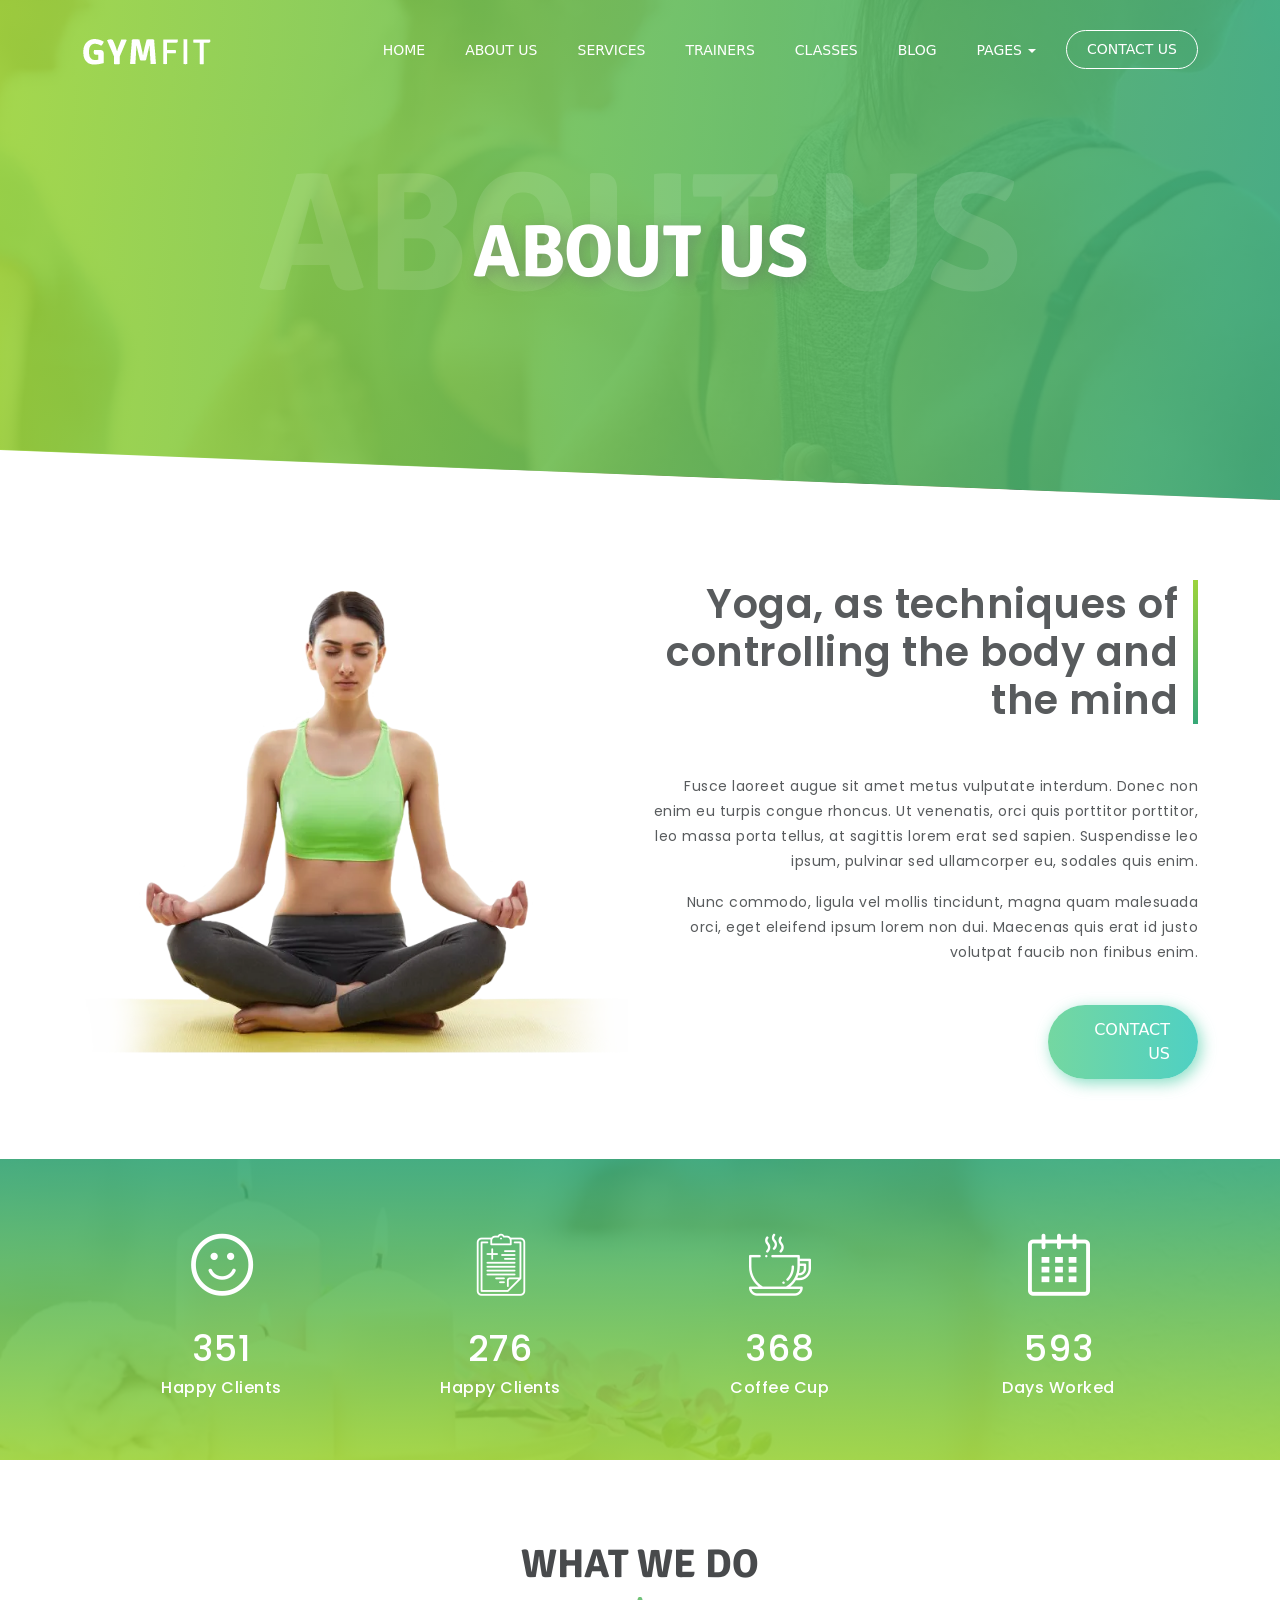
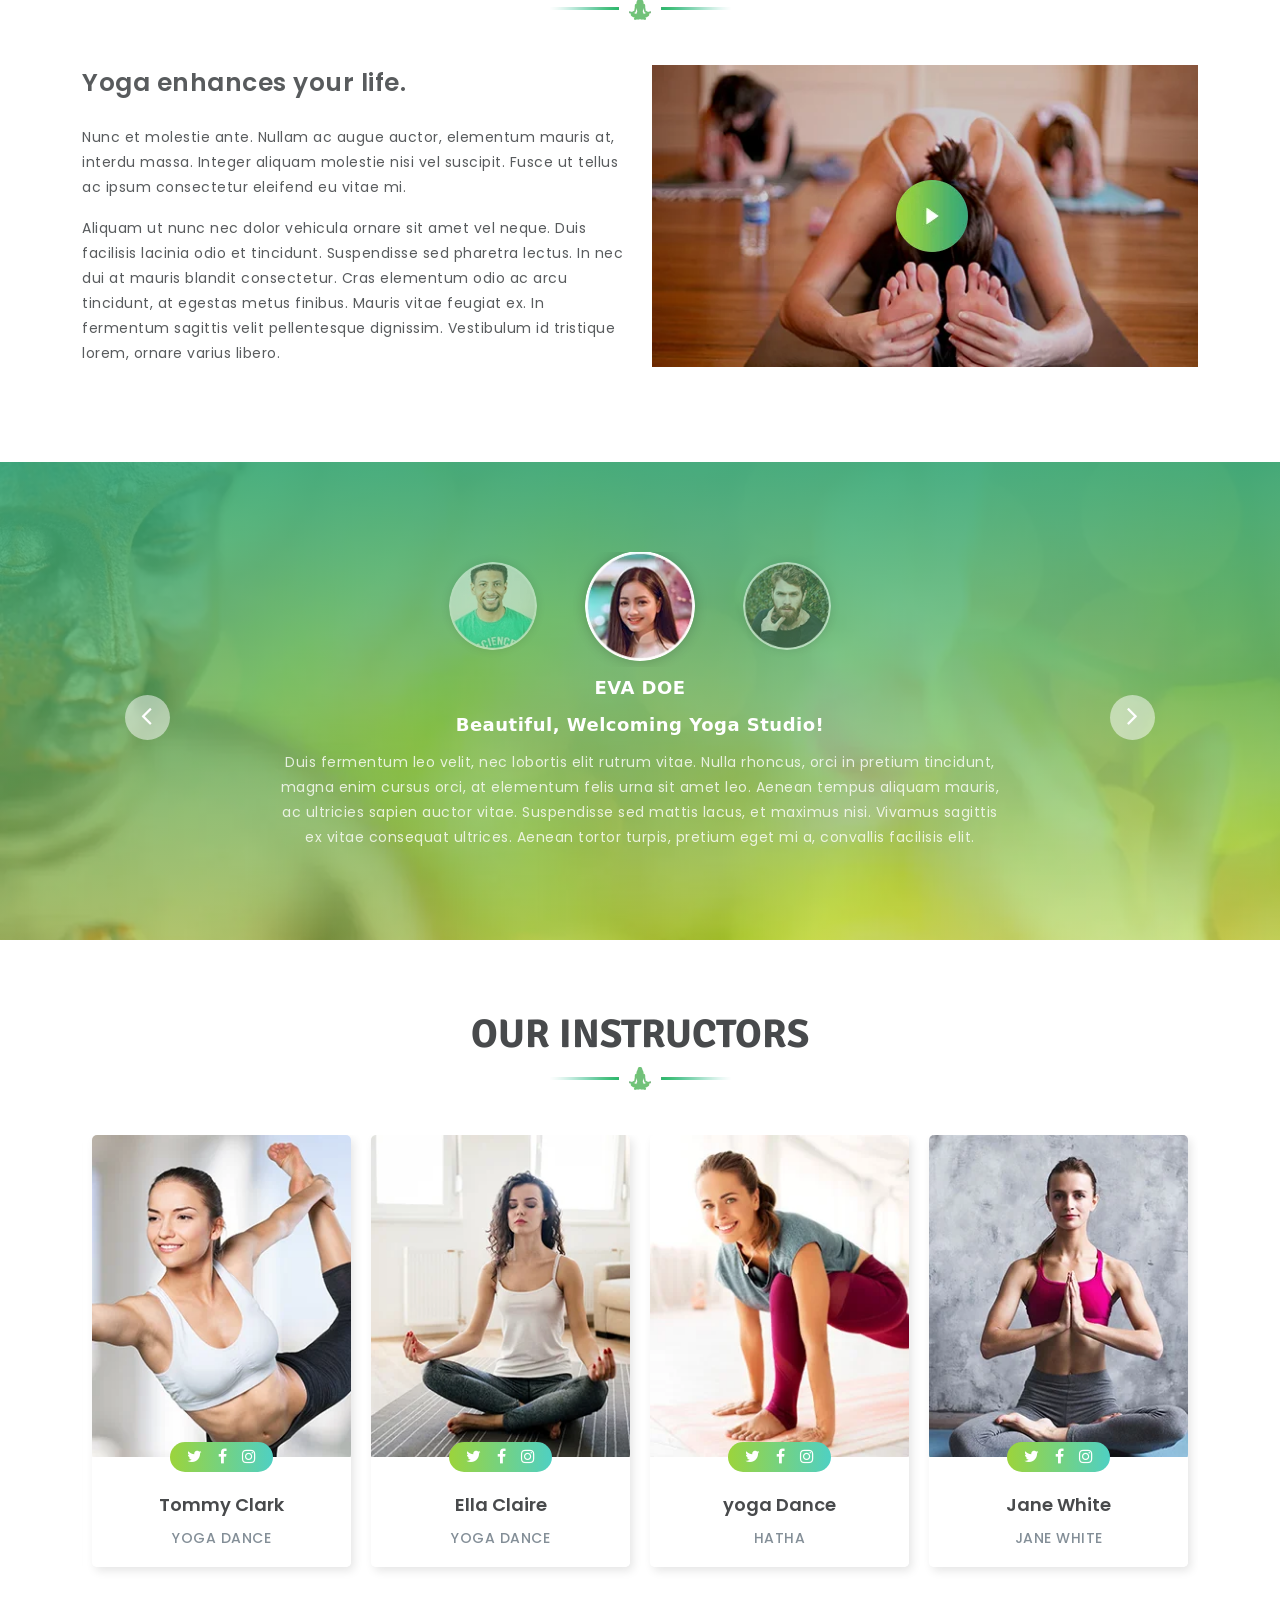
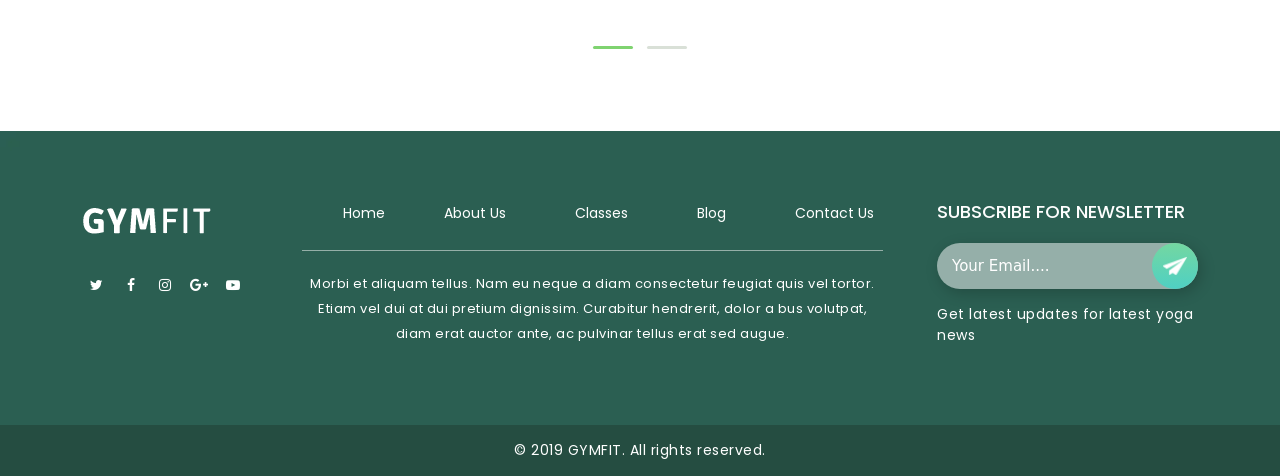
<file: about.html>
<!DOCTYPE html>
<html lang="en">


<!-- Mirrored from netizensstore.com/gymfit_theme/html/multipage_7/about.html by HTTrack Website Copier/3.x [XR&CO'2014], Mon, 20 May 2024 10:30:12 GMT -->
<head>
  <title>Gymfit-About Us</title>
  <meta charset="UTF-8">
  <meta name="viewport" content="width=device-width, initial-scale=1">
  <link href="assets/img/favicon.svg" rel="shortcut icon" type="image/x-icon">
  <!-- css here -->
  <link rel="stylesheet" href="assets/css/font-awesome.css">
  <link rel="stylesheet" href="assets/css/font-awesome.min.css">
  <link rel="stylesheet" href="assets/css/style.css">
  <link rel="stylesheet" href="assets/css/responsive.css">
  <link rel="stylesheet" href="assets/css/bootstrap.css">
  <link rel="stylesheet" href="assets/css/bootsnav.css">
  <link rel="stylesheet" href="assets/css/owl.carousal.css">
  <link rel="stylesheet" href="assets/css/owl.theme.default.css">
  <link rel="stylesheet" href="assets/css/sm-clean.css">
  <link rel="stylesheet" href="assets/css/sm-core-css.css">
  <link rel="stylesheet" href="assets/css/slick.css">
  <link rel="stylesheet" href="assets/fonts/flaticon.css">
</head>

<body>
  <!-- loader start -->
  <div class="page_loader">
    <img  loading="lazy" src="assets/img/loader.svg" alt="img">
  </div>
  <!-- loader end -->
  <!-- header -->
  <header>
    <div class="container">
      <div class="row">
        <div class="col-lg-12">
          <nav class="main-nav">
            <!-- Mobile menu toggle button (hamburger/x icon) -->
            <input id="main-menu-state" type="checkbox">
            <label class="main-menu-btn" for="main-menu-state"> <span class="main-menu-btn-icon"></span> Toggle main menu visibility</label>
            <h2 class="nav-brand"><a href="index.html"><img  loading="lazy" src="assets/img/logo.webp" alt="Gymfit" class="img-fluid"></a></h2>
            <!-- Sample menu definition -->
            <ul id="main-menu" class="sm sm-clean" data-smartmenus-id="1559366433783545">
              <li><a href="index.html">Home</a></li>
              <li><a href="about.html">About Us</a></li>
              <li><a href="services.html">Services</a></li>
              <li><a href="trainers.html">Trainers</a></li>
              <li><a href="classes.html">Classes</a></li>
              <li><a href="blog.html">Blog</a></li>
              <li><a href="#!" aria-label="pages">Pages</a>
                <ul>
                  <li><a href="pricing.html">Pricing</a></li>
                  <li><a href="coming-soon.html">Coming Soon</a></li>
                  <li><a href="error.html">Error</a></li>
                </ul>
              </li>
              <li class="last_menu"><a href="contact.html">Contact Us</a></li>
            </ul>
          </nav>
        </div>
      </div>
    </div>
  </header>
  <!-- end header -->

  <!-- start header banner section -->
  <div id="demo1" class="carousel slide" data-ride="carousel">
    <div class="carousel-inner">
      <div class="carousel-item active" style="background-image:url(assets/img/about_bg.webp); height:526px;">
        <div class="slider_text1">
          <h1>About Us</h1>
        </div>
        <div class="carousel-caption1">
          <div class="container">
            <div class="row">
              <div class="col-lg-12">
                <div class="inner_page_title">
                  <h2>About Us</h2>
                </div>
              </div>
            </div>
          </div>
        </div>
      </div>
    </div>
  </div>
  <!-- end header banner section -->

  <!-- start about -->
  <div class="main_about">
    <div class="container">
      <div class="row">
        <div class="col-lg-6">
          <div class="about-img"> 
            <img  loading="lazy" class="img-fluid" src="assets/img/about_page.webp" alt="about_page">
          </div>
        </div>
        <div class="col-lg-6">
          <div class="about_page_con">
            <h2>Yoga, as techniques of controlling the body and the mind</h2>
            <p>Fusce laoreet augue sit amet metus vulputate interdum. Donec non enim eu turpis congue rhoncus. Ut
              venenatis, orci quis porttitor porttitor, leo massa porta tellus, at sagittis lorem erat sed sapien.
              Suspendisse leo ipsum, pulvinar sed ullamcorper eu, sodales quis enim.</p>
            <p>Nunc commodo, ligula vel mollis tincidunt, magna quam malesuada orci, eget eleifend ipsum lorem non dui.
              Maecenas quis erat id justo volutpat faucib non finibus enim.</p>
            <div class="about_btn"> <a href="#!" aria-label="aboutbtn" class="aboutbtn">Contact Us</a> </div>
          </div>
        </div>
      </div>
    </div>
  </div>
  <!-- end about -->

  <!-- start number -->
  <div class="counter">
    <div class="container">
      <div class="row">
        <div class="col-lg-12">
          <div id="counter">
            <div class="achievements_box"> <i class="flaticon-smiling-emoticon-square-face"></i>
              <div class="counter-value" data-count="1456">0+</div>
              <p>Happy Clients</p>
            </div>
            <div class="achievements_box"><i class="flaticon-notepad"></i>
              <div class="counter-value" data-count="1147">100+</div>
              <p>Happy Clients</p>
            </div>
            <div class="achievements_box"><i class="flaticon-coffee-cup"></i>
              <div class="counter-value" data-count="1526">150+</div>
              <p>Coffee Cup</p>
            </div>
            <div class="achievements_box"><i class="flaticon-small-calendar"></i>
              <div class="counter-value" data-count="2457">200+</div>
              <p>Days Worked</p>
            </div>
          </div>
        </div>
      </div>
    </div>
  </div>
  <!-- end number -->

  <!-- start what we do -->
  <div class="what_we_do">
    <div class="container">
      <div class="row">
        <div class="col-lg-12">
          <div class="title_box">
            <h2>WHAT WE DO</h2>
            <img  loading="lazy" class="img-fluid" src="assets/img/title_line.webp" alt="title_line">
          </div>
        </div>
      </div>
      <div class="row">
        <div class="col-lg-6">
          <div class="about_con">
            <h3>Yoga enhances your life.</h3>
            <p>Nunc et molestie ante. Nullam ac augue auctor, elementum mauris at, interdu massa. Integer aliquam
              molestie nisi vel suscipit. Fusce ut tellus ac ipsum consectetur eleifend eu vitae mi.</p>
            <p>Aliquam ut nunc nec dolor vehicula ornare sit amet vel neque. Duis facilisis lacinia odio et tincidunt.
              Suspendisse sed pharetra lectus. In nec dui at mauris blandit consectetur. Cras elementum odio ac arcu
              tincidunt, at egestas metus finibus. Mauris vitae feugiat ex. In fermentum sagittis velit pellentesque
              dignissim. Vestibulum id tristique lorem, ornare varius libero.</p>
          </div>
        </div>
        <div class="col-lg-6">
          <div class="video_img"> 
            <img  loading="lazy" class="img-fluid" src="assets/img/video_bg.webp" alt="video_bg">
            <div class="video_icon">
              <img  loading="lazy" class="img-fluid" src="assets/img/video.webp" alt="video">
            </div>
          </div>
        </div>
      </div>
    </div>
  </div>
  <!-- start what we do -->

  <!-- start Testimonials -->
  <div id="testimonial" class="testimonials">
    <div class="container">
      <div class="row">
        <div class="col-lg-12">
          <div class="row justify-content-center">
            <div class="col-xs-12 col-md-8 col-lg-5 text-center">
              <div class="slider slider-nav">
                <div class="client-thumbnail"> <img  loading="lazy" src="assets/img/client1.webp" alt="BWmedia" class="img-fluid"> </div>
                <div class="client-thumbnail"> <img  loading="lazy" src="assets/img/client2.webp" alt="BWmedia" class="img-fluid"> </div>
                <div class="client-thumbnail"> <img  loading="lazy" src="assets/img/client3.webp" alt="BWmedia" class="img-fluid"> </div>
                <div class="client-thumbnail"> <img  loading="lazy" src="assets/img/client2.webp" alt="BWmedia" class="img-fluid"> </div>
                <div class="client-thumbnail"> <img  loading="lazy" src="assets/img/client1.webp" alt="BWmedia" class="img-fluid"> </div>
                <div class="client-thumbnail"> <img  loading="lazy" src="assets/img/client3.webp" alt="BWmedia" class="img-fluid"> </div>
              </div>
            </div>
          </div>
          <div class="row justify-content-center">
            <div class="col-12 col-md-10 col-lg-8 testimonials_col">
              <div class="slider slider-for">
                <div class="client-feedback-text text-center">
                  <div class="client-name text-center">
                    <h5>EvA Doe</h5>
                    <h6>Beautiful, Welcoming Yoga Studio!</h6>
                  </div>
                  <div class="testimonials-content">
                    <p>Duis fermentum leo velit, nec lobortis elit rutrum vitae. Nulla rhoncus, orci in pretium
                      tincidunt, magna enim cursus orci, at elementum felis urna sit amet leo. Aenean tempus aliquam
                      mauris, ac ultricies sapien auctor vitae. Suspendisse sed mattis lacus, et maximus nisi. Vivamus
                      sagittis ex vitae consequat ultrices. Aenean tortor turpis, pretium eget mi a, convallis facilisis
                      elit.</p>
                  </div>
                </div>
                <div class="client-feedback-text text-center">
                  <div class="client-name text-center">
                    <h5>Martharajas</h5>
                    <h6>Beautiful, Welcoming Yoga Studio!</h6>
                  </div>
                  <div class="testimonials-content">
                    <p>Fusce laoreet augue sit amet metus vulputate interdum. Donec non enim eu turpis congue rhoncus.
                      Ut venenatis, orci quis porttitor porttitor, leo massa porta tellus, at sagittis lorem erat sed
                      sapien. Suspendisse leo ipsum, pulvinar sed ullamcorper eu, sodales quis enim. Maecenas quis erat
                      id justo volutpat faucibus non finibus enim.</p>
                  </div>
                </div>
                <div class="client-feedback-text text-center">
                  <div class="client-name text-center">
                    <h5>KATI SATOUN</h5>
                    <h6>Beautiful, Welcoming Yoga Studio!</h6>
                  </div>
                  <div class="testimonials-content">
                    <p>Duis fermentum leo velit, nec lobortis elit rutrum vitae. Nulla rhoncus, orci in pretium
                      tincidunt, magna enim cursus orci, at elementum felis urna sit amet leo. Aenean tempus aliquam
                      mauris, ac ultricies sapien auctor vitae. Suspendisse sed mattis lacus, et maximus nisi. Vivamus
                      sagittis ex vitae consequat ultrices. Aenean tortor turpis, pretium eget mi a, convallis facilisis
                      elit.</p>
                  </div>
                </div>
                <div class="client-feedback-text text-center">
                  <div class="client-name text-center">
                    <h5>EvA Doe</h5>
                    <h6>Beautiful, Welcoming Yoga Studio!</h6>
                  </div>
                  <div class="testimonials-content">
                    <p>Duis fermentum leo velit, nec lobortis elit rutrum vitae. Nulla rhoncus, orci in pretium
                      tincidunt, magna enim cursus orci, at elementum felis urna sit amet leo. Aenean tempus aliquam
                      mauris, ac ultricies sapien auctor vitae. Suspendisse sed mattis lacus, et maximus nisi. Vivamus
                      sagittis ex vitae consequat ultrices. Aenean tortor turpis, pretium eget mi a, convallis facilisis
                      elit.</p>
                  </div>
                </div>
                <div class="client-feedback-text text-center">
                  <div class="client-name text-center">
                    <h5>Martharajas</h5>
                    <h6>Beautiful, Welcoming Yoga Studio!</h6>
                  </div>
                  <div class="testimonials-content">
                    <p>Fusce laoreet augue sit amet metus vulputate interdum. Donec non enim eu turpis congue rhoncus.
                      Ut venenatis, orci quis porttitor porttitor, leo massa porta tellus, at sagittis lorem erat sed
                      sapien. Suspendisse leo ipsum, pulvinar sed ullamcorper eu, sodales quis enim. Maecenas quis erat
                      id justo volutpat faucibus non finibus enim.</p>
                  </div>
                </div>
                <div class="client-feedback-text text-center">
                  <div class="client-name text-center">
                    <h5>KATI SATOUN</h5>
                    <h6>Beautiful, Welcoming Yoga Studio!</h6>
                  </div>
                  <div class="testimonials-content">
                    <p>Duis fermentum leo velit, nec lobortis elit rutrum vitae. Nulla rhoncus, orci in pretium
                      tincidunt, magna enim cursus orci, at elementum felis urna sit amet leo. Aenean tempus aliquam
                      mauris, ac ultricies sapien auctor vitae. Suspendisse sed mattis lacus, et maximus nisi. Vivamus
                      sagittis ex vitae consequat ultrices. Aenean tortor turpis, pretium eget mi a, convallis facilisis
                      elit.</p>
                  </div>
                </div>
              </div>
            </div>
          </div>
        </div>
      </div>
    </div>
  </div>
  <!-- end Testimonials -->

  <!-- start Instructors -->
  <div class="instructors">
    <div class="container">
      <div class="row">
        <div class="col-lg-12">
          <div class="title_box">
            <h2>OUR INSTRUCTORS</h2>
            <img  loading="lazy" class="img-fluid" src="assets/img/title_line.webp" alt="title_line">
          </div>
        </div>
        <div class="col-lg-12">
          <div class="owl-carousel owl-theme ss_carousel" id="carousel">
            <div class="item">
              <div class="item1">
                <div class="team-img"> <img  loading="lazy" src="assets/img/instructors1.webp" alt="coffer" class="img-fluid">
                  <div class="team-bottom-box">
                    <div class="social_icon">
                      <ul>
                        <li><a href="#!" aria-label="twitter-social-icon"><i class="fa fa-twitter" aria-hidden="true"></i></a></li>
                        <li><a href="#!" aria-label="facebook-social-icon"><i class="fa fa-facebook" aria-hidden="true"></i></a></li>
                        <li><a href="#!" aria-label="instagram-social-icon"><i class="fa fa-instagram" aria-hidden="true"></i></a></li>
                      </ul>
                    </div>
                    <div class="bottom-team-border">
                      <h2>Tommy Clark</h2>
                      <p>yoga Dance</p>
                      <h4>Suspendisse sagittis urna et lorem euismod, non semper neque euismod.</h4>
                    </div>
                  </div>
                </div>
              </div>
            </div>
            <div class="item">
              <div class="item1">
                <div class="team-img"> <img  loading="lazy" src="assets/img/instructors2.webp" alt="coffer" class="img-fluid">
                  <div class="team-bottom-box">
                    <div class="social_icon">
                      <ul>
                        <li><a href="#!" aria-label="social-icon"><i class="fa fa-twitter" aria-hidden="true"></i></a></li>
                        <li><a href="#!" aria-label="social-icon"><i class="fa fa-facebook" aria-hidden="true"></i></a></li>
                        <li><a href="#!" aria-label="social-icon"><i class="fa fa-instagram" aria-hidden="true"></i></a></li>
                      </ul>
                    </div>
                    <div class="bottom-team-border">
                      <h2>Ella Claire</h2>
                      <p>yoga Dance</p>
                      <h4>Suspendisse sagittis urna et lorem euismod, non semper neque euismod.</h4>
                    </div>
                  </div>
                </div>
              </div>
            </div>
            <div class="item">
              <div class="item1">
                <div class="team-img"> <img  loading="lazy" src="assets/img/instructors3.webp" alt="coffer" class="img-fluid">
                  <div class="team-bottom-box">
                    <div class="social_icon">
                      <ul>
                        <li><a href="#!" aria-label="social-icon"><i class="fa fa-twitter" aria-hidden="true"></i></a></li>
                        <li><a href="#!" aria-label="social-icon"><i class="fa fa-facebook" aria-hidden="true"></i></a></li>
                        <li><a href="#!" aria-label="social-icon"><i class="fa fa-instagram" aria-hidden="true"></i></a></li>
                      </ul>
                    </div>
                    <div class="bottom-team-border">
                      <h2>yoga Dance</h2>
                      <p>Hatha</p>
                      <h4>Suspendisse sagittis urna et lorem euismod, non semper neque euismod.</h4>
                    </div>
                  </div>
                </div>
              </div>
            </div>
            <div class="item">
              <div class="item1">
                <div class="team-img"> <img  loading="lazy" src="assets/img/instructors4.webp" alt="coffer" class="img-fluid">
                  <div class="team-bottom-box">
                    <div class="social_icon">
                      <ul>
                        <li><a href="#!" aria-label="social-icon"><i class="fa fa-twitter" aria-hidden="true"></i></a></li>
                        <li><a href="#!" aria-label="social-icon"><i class="fa fa-facebook" aria-hidden="true"></i></a></li>
                        <li><a href="#!" aria-label="social-icon"><i class="fa fa-instagram" aria-hidden="true"></i></a></li>
                      </ul>
                    </div>
                    <div class="bottom-team-border">
                      <h2>Jane White</h2>
                      <p>Jane White</p>
                      <h4>Suspendisse sagittis urna et lorem euismod, non semper neque euismod.</h4>
                    </div>
                  </div>
                </div>
              </div>
            </div>
            <div class="item">
              <div class="item1">
                <div class="team-img"> <img  loading="lazy" src="assets/img/instructors2.webp" alt="coffer" class="img-fluid">
                  <div class="team-bottom-box">
                    <div class="social_icon">
                      <ul>
                        <li><a href="#!" aria-label="social-icon"><i class="fa fa-twitter" aria-hidden="true"></i></a></li>
                        <li><a href="#!" aria-label="social-icon"><i class="fa fa-facebook" aria-hidden="true"></i></a></li>
                        <li><a href="#!" aria-label="social-icon"><i class="fa fa-instagram" aria-hidden="true"></i></a></li>
                      </ul>
                    </div>
                    <div class="bottom-team-border">
                      <h2>Kevin Thomson</h2>
                      <p>Head, Legal Advising</p>
                      <h4>Suspendisse sagittis urna et lorem euismod, non semper neque euismod.</h4>
                    </div>
                  </div>
                </div>
              </div>
            </div>
            <div class="item">
              <div class="item1">
                <div class="team-img"> <img  loading="lazy" src="assets/img/instructors3.webp" alt="coffer" class="img-fluid">
                  <div class="team-bottom-box">
                    <div class="social_icon">
                      <ul>
                        <li><a href="#!" aria-label="social-icon"><i class="fa fa-twitter" aria-hidden="true"></i></a></li>
                        <li><a href="#!" aria-label="social-icon"><i class="fa fa-facebook" aria-hidden="true"></i></a></li>
                        <li><a href="#!" aria-label="social-icon"><i class="fa fa-instagram" aria-hidden="true"></i></a></li>
                      </ul>
                    </div>
                    <div class="bottom-team-border">
                      <h2>Kevin Thomson</h2>
                      <p>Head, Legal Advising</p>
                      <h4>Suspendisse sagittis urna et lorem euismod, non semper neque euismod.</h4>
                    </div>
                  </div>
                </div>
              </div>
            </div>
          </div>
        </div>
      </div>
    </div>
  </div>
  <!-- end Instructors -->

  <!-- start footer -->
  <footer>
    <div class="container">
      <div class="row">
        <div class="col-lg-2">
          <div class="footer_con"> 
            <img  loading="lazy" class="img-fluid" src="assets/img/logo.webp" alt="logo">
            <div class="footer_social">
              <ul>
                <li><a href="#!" aria-label="social-icon"><i class="fa fa-twitter" aria-hidden="true"></i></a></li>
                <li><a href="#!" aria-label="social-icon"><i class="fa fa-facebook" aria-hidden="true"></i></a></li>
                <li><a href="#!" aria-label="social-icon"><i class="fa fa-instagram" aria-hidden="true"></i></a></li>
                <li><a href="#!"><i class="fa fa-google-plus" aria-hidden="true"></i></a></li>
                <li><a href="#!"><i class="fa fa-youtube-play" aria-hidden="true"></i></a></li>
              </ul>
            </div>
          </div>
        </div>
        <div class="col-lg-7">
          <div class="footer_center_con">
            <ul class="footer_link">
              <li><a href="index.html">Home</a></li>
              <li><a href="about.html">About Us</a></li>
              <li><a href="classes.html">Classes</a></li>
              <li><a href="blog.html">Blog</a></li>
              <li><a href="contact.html">Contact Us</a></li>
            </ul>
            <div class="footer_border"></div>
            <p>Morbi et aliquam tellus. Nam eu neque a diam consectetur feugiat quis vel tortor. Etiam vel dui at dui
              pretium dignissim. Curabitur hendrerit, dolor a bus volutpat, diam erat auctor ante, ac pulvinar tellus
              erat sed augue. </p>
          </div>
        </div>
        <div class="col-lg-3">
          <div class="news_letter_box">
            <h3>Subscribe For Newsletter</h3>
            <div class="card-box-input">
              <form method="POST">
                <input type="text" placeholder="Your Email...." class="card-input" required>
                <button class="input-img" aria-label="send"> <img  loading="lazy" src="assets/img/paper-plane.webp" alt="" class="img-fluid"> </button>
              </form>
            </div>
            <p>Get latest updates for latest yoga news</p>
          </div>
        </div>
      </div>
    </div>
  </footer>
  <!-- end footer-->

  <!-- start footer_bottom -->
  <div class="footer_bootom">
    <div class="container">
      <div class="row">
        <div class="col-lg-12">
          <div class="copy_right">
            <p>© 2019 GYMFIT. All rights reserved.</p>
          </div>
        </div>
      </div>
    </div>
  </div>
  <!-- end footer_bottom -->

  <!-- Bootstrap -->
  <script src="assets/js/jquery.js"></script>
  <script src="assets/js/bootstrap.js"></script>

  <!-- menu -->
  <script src="assets/js/jquery.smartmenus.js"></script>
  <!-- carousel slider -->
  <script src="assets/js/owl1.js"></script>
  <script src="assets/js/slick.js"></script>

  <!-- Global Init -->
  <script src="assets/js/comming-soon.js"></script>
  <script src="assets/js/custom.js"></script>
</body>


<!-- Mirrored from netizensstore.com/gymfit_theme/html/multipage_7/about.html by HTTrack Website Copier/3.x [XR&CO'2014], Mon, 20 May 2024 10:30:19 GMT -->
</html>
</file>
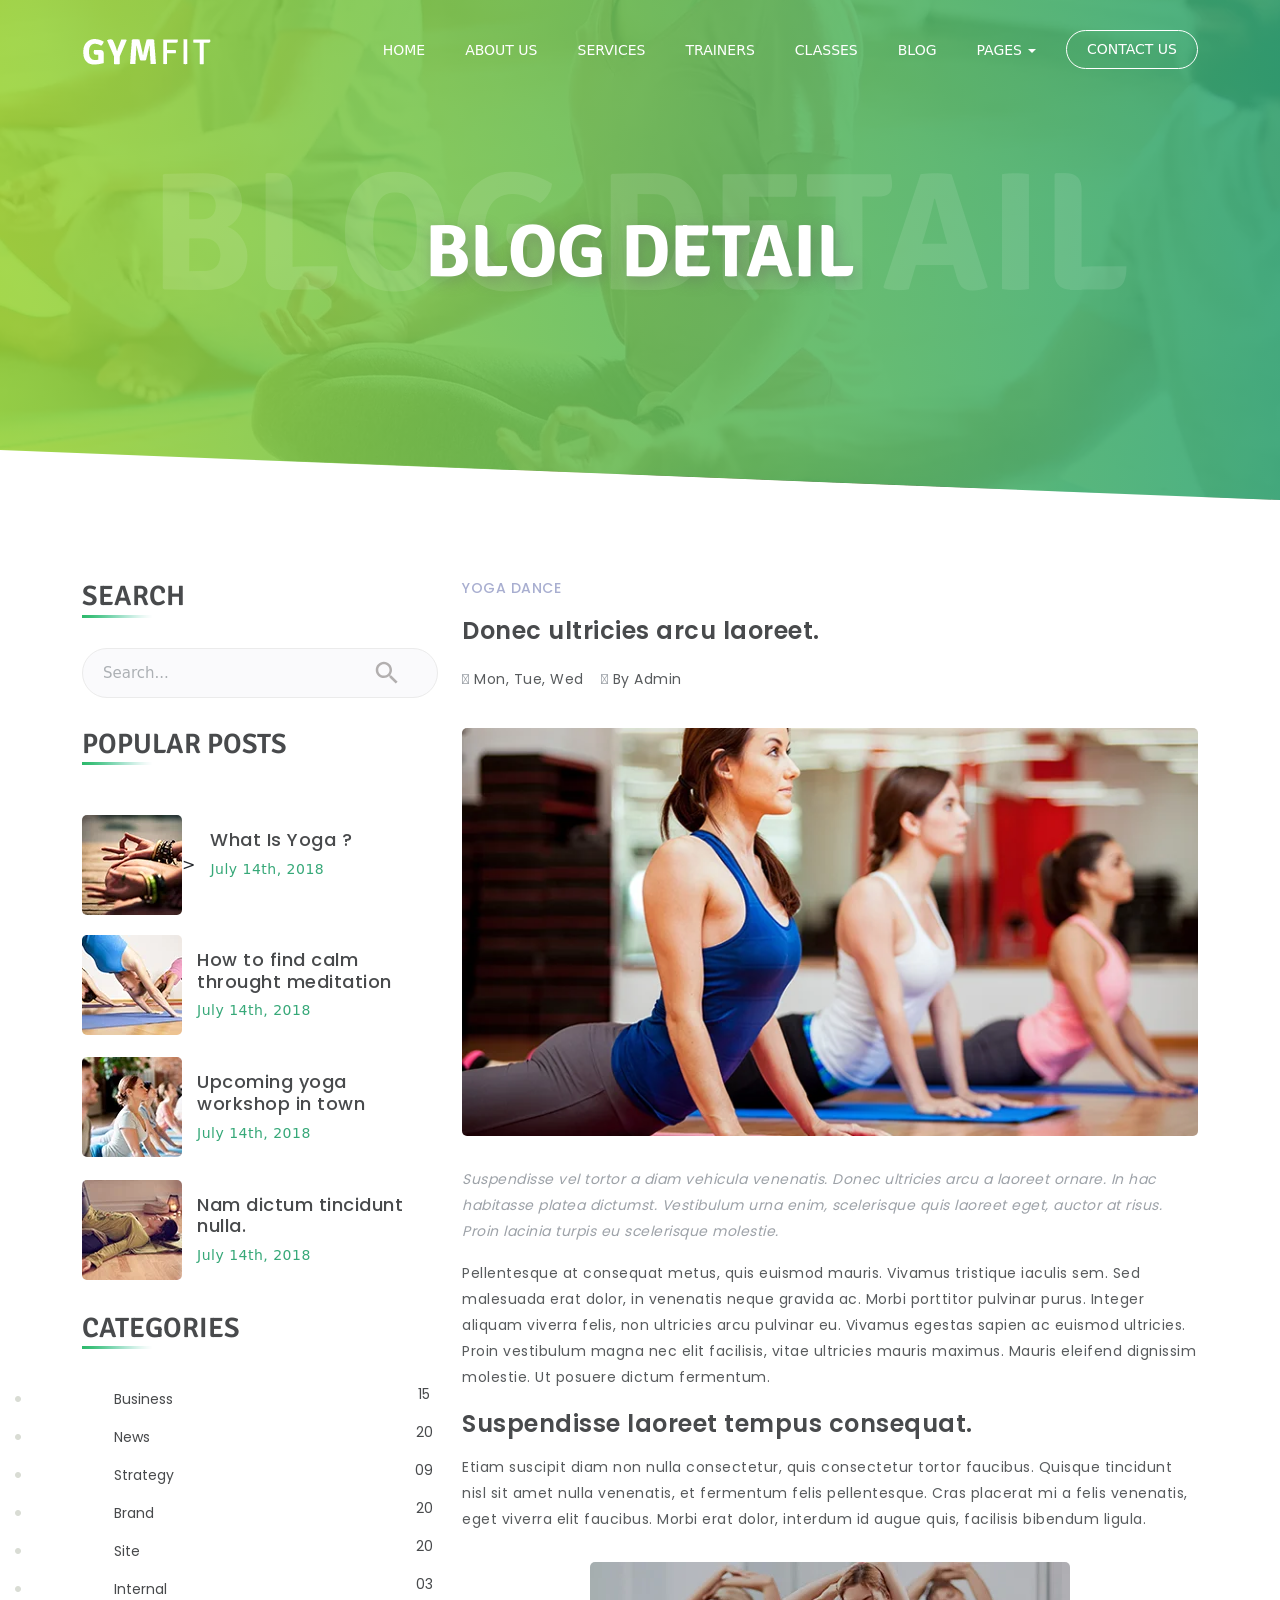
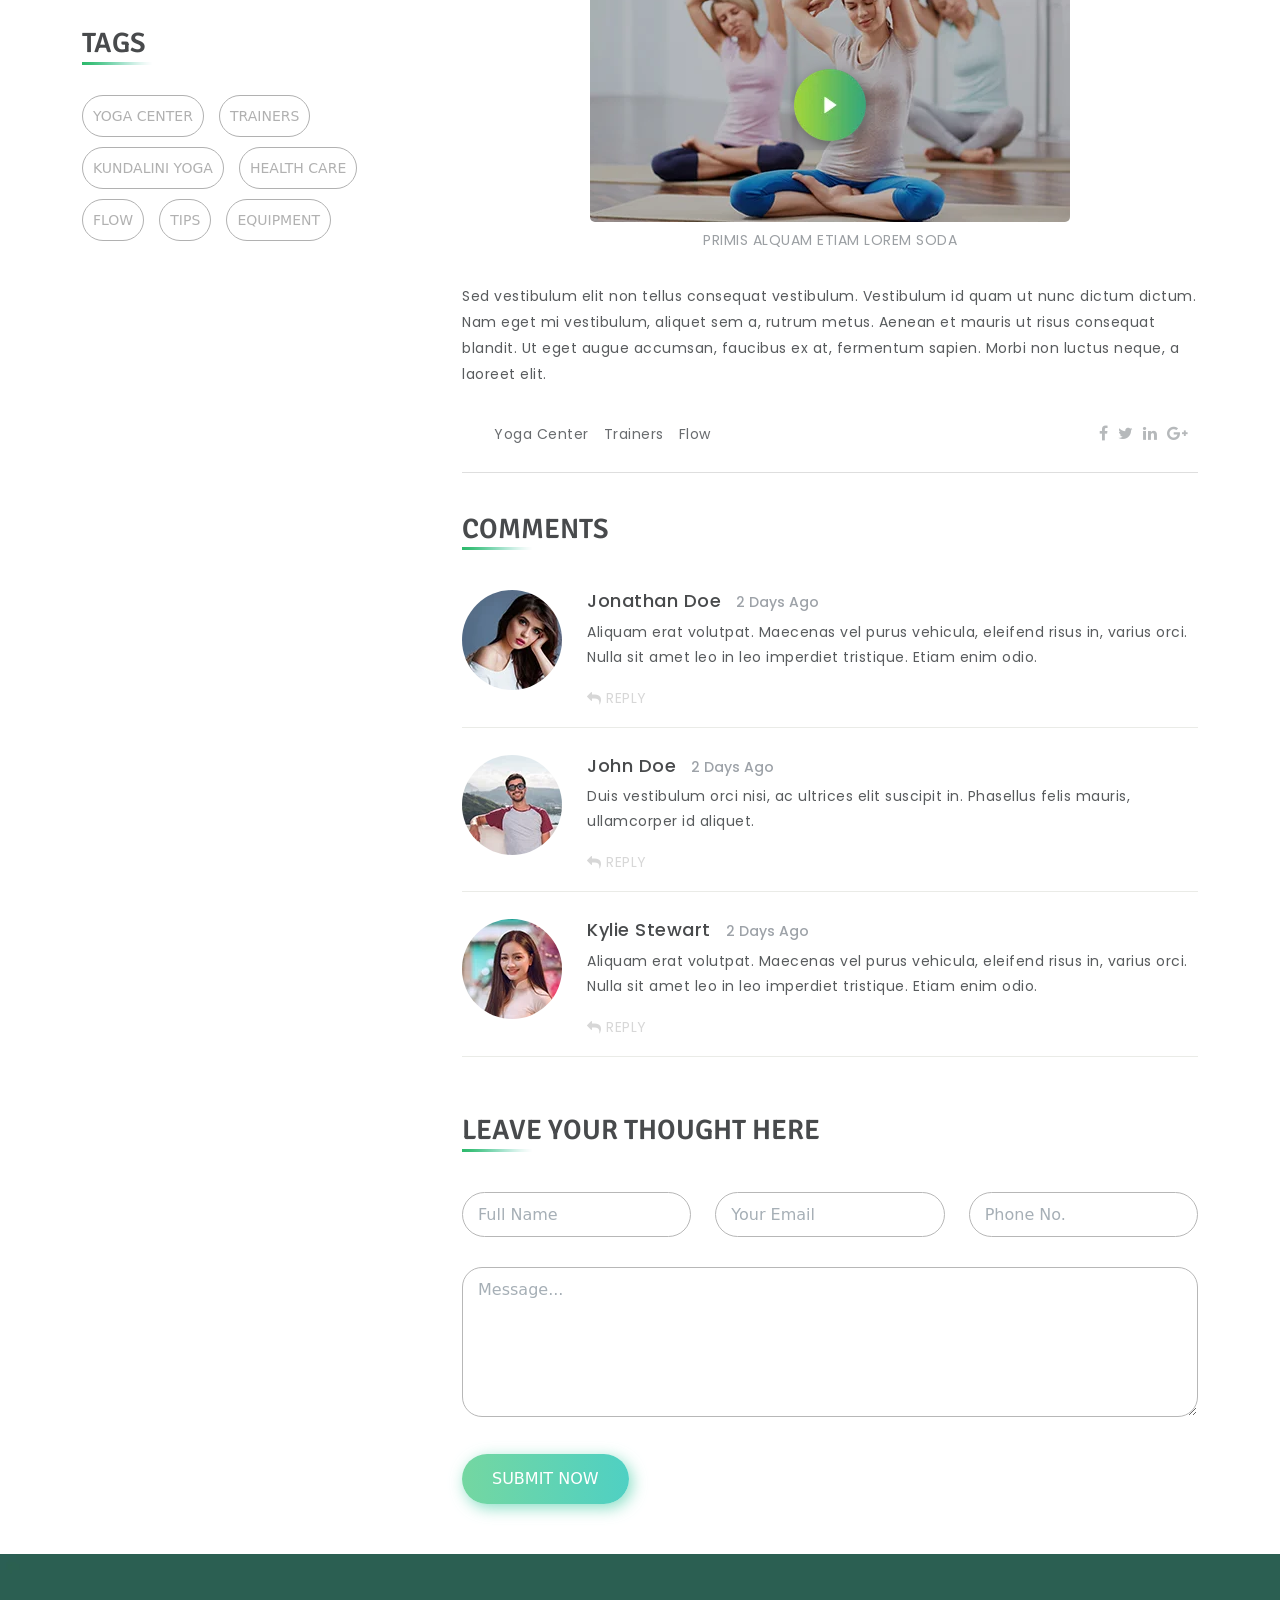
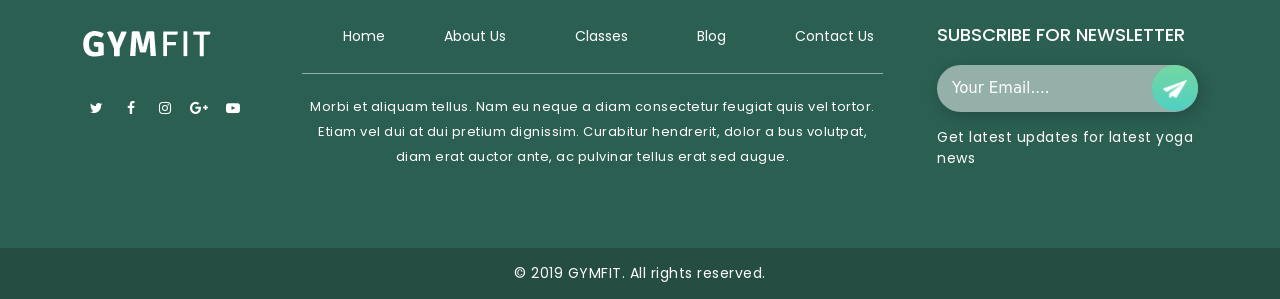
<file: blog-detail.html>
<!DOCTYPE html>
<html lang="en">


<!-- Mirrored from netizensstore.com/gymfit_theme/html/multipage_7/blog-detail.html by HTTrack Website Copier/3.x [XR&CO'2014], Mon, 20 May 2024 10:31:14 GMT -->
<head>
  <title>Gymfit-Blog detail</title>
  <meta charset="UTF-8">
  <meta name="viewport" content="width=device-width, initial-scale=1">
  <link href="assets/img/favicon.svg" rel="shortcut icon" type="image/x-icon">
  <!-- css here -->
  <link rel="stylesheet" href="assets/css/font-awesome.css">
  <link rel="stylesheet" href="assets/css/font-awesome.min.css">
  <link rel="stylesheet" href="assets/css/style.css">
  <link rel="stylesheet" href="assets/css/responsive.css">
  <link rel="stylesheet" href="assets/css/bootstrap.css">
  <link rel="stylesheet" href="assets/css/bootsnav.css">
  <link rel="stylesheet" href="assets/css/owl.carousal.css">
  <link rel="stylesheet" href="assets/css/owl.theme.default.css">
  <link rel="stylesheet" href="assets/css/sm-clean.css">
  <link rel="stylesheet" href="assets/css/sm-core-css.css">
  <link rel="stylesheet" href="assets/css/slick.css">
  <link rel="stylesheet" href="assets/fonts/flaticon.css">
</head>

<body>
  <!-- loader start -->
  <div class="page_loader">
    <img  loading="lazy" src="assets/img/loader.svg" alt="img">
  </div>
  <!-- loader end -->
  <!-- header -->
  <header>
    <div class="container">
      <div class="row">
        <div class="col-lg-12">
          <nav class="main-nav">
            <!-- Mobile menu toggle button (hamburger/x icon) -->
            <input id="main-menu-state" type="checkbox">
            <label class="main-menu-btn" for="main-menu-state"> <span class="main-menu-btn-icon"></span> Toggle main
              menu visibility </label>
            <h2 class="nav-brand"><a href="index.html"><img  loading="lazy" src="assets/img/logo.webp" alt="Gymfit"
                  class="img-fluid"></a></h2>
            <!-- Sample menu definition -->
            <ul id="main-menu" class="sm sm-clean" data-smartmenus-id="1559366433783545">
              <li><a href="index.html">Home</a></li>
              <li><a href="about.html">About Us</a></li>
              <li><a href="services.html">Services</a></li>
              <li><a href="trainers.html">Trainers</a></li>
              <li><a href="classes.html">Classes</a></li>
              <li><a href="blog.html">Blog</a></li>
              <li><a href="#!">Pages</a>
                <ul>
                  <li><a href="pricing.html">Pricing</a></li>
                  <li><a href="coming-soon.html">Coming Soon</a></li>
                  <li><a href="error.html">Error</a></li>
                </ul>
              </li>
              <li class="last_menu"><a href="contact.html">Contact Us</a></li>
            </ul>
          </nav>
        </div>
      </div>
    </div>
  </header>
  <!-- end header -->

  <!-- start header banner section -->
  <div id="demo1" class="carousel slide" data-ride="carousel">
    <div class="carousel-inner">
      <div class="carousel-item active" style="background-image:url(assets/img/blog_detail_bg.webp); height:526px;">
        <div class="slider_text1">
          <h1>Blog detail</h1>
        </div>
        <div class="carousel-caption1">
          <div class="container">
            <div class="row">
              <div class="col-lg-12">
                <div class="inner_page_title">
                  <h2>Blog detail</h2>
                </div>
              </div>
            </div>
          </div>
        </div>
      </div>
    </div>
  </div>
  <!-- end header banner section -->

  <!-- start Blog -->
  <div class="blog">
    <div class="container">
      <div class="row">
        <div class="col-lg-4">
          <div class="search_box">
            <div class="blog_title">
              <h3>Search</h3>
              <img  loading="lazy" class="img-fluid" src="assets/img/border_blog.webp" alt="border_blog">
            </div>
            <div id="searchbox" class="show"> <svg class="magnify" viewBox="0 0 48 48">
                <path
                  d="M31 28h-1.59l-.55-.55C30.82 25.18 32 22.23 32 19c0-7.18-5.82-13-13-13S6 11.82 6 19s5.82 13 13 13c3.23 0 6.18-1.18 8.45-3.13l.55.55V31l10 9.98L40.98 38 31 28zm-12 0c-4.97 0-9-4.03-9-9s4.03-9 9-9 9 4.03 9 9-4.03 9-9 9z">
                </path>
              </svg>
              <input id="search-input" type="text" placeholder="Search...">
            </div>
          </div>
          <div class="popular_box">
            <div class="blog_title">
              <h3>Popular Posts</h3>
              <img  loading="lazy" class="img-fluid" src="assets/img/border_blog.webp" alt="border_blog">
            </div>
            <div class="post_item">
              <div class="post_img"> <img  loading="lazy" class="img-fluid" src="assets/img/post1.webp"  alt="post1">> </div>
              <div class="post_con">
                <h3>What Is Yoga ?</h3>
                <p><a href="#!">July 14th, 2018</a></p>
              </div>
            </div>
            <div class="post_item">
              <div class="post_img"> <img  loading="lazy" class="img-fluid" src="assets/img/post2.webp" alt="post2"> </div>
              <div class="post_con">
                <h3>How to find calm throught meditation</h3>
                <p><a href="#!">July 14th, 2018</a></p>
              </div>
            </div>
            <div class="post_item">
              <div class="post_img"> <img  loading="lazy" class="img-fluid" src="assets/img/post3.webp" alt="post3"> </div>
              <div class="post_con">
                <h3>Upcoming yoga workshop in town</h3>
                <p><a href="#!">July 14th, 2018</a></p>
              </div>
            </div>
            <div class="post_item">
              <div class="post_img"> <img  loading="lazy" class="img-fluid" src="assets/img/post4.webp" alt="post4"> </div>
              <div class="post_con">
                <h3>Nam dictum tincidunt nulla.</h3>
                <p><a href="#!">July 14th, 2018</a></p>
              </div>
            </div>
          </div>
          <div class="categories_box">
            <div class="blog_title">
              <h3>Categories</h3>
              <img  loading="lazy" class="img-fluid" src="assets/img/border_blog.webp" alt="border_blog">
            </div>
            <div class="categories_con">
              <div class="sidebar-info">
                <ul>
                  <li><a href="#!">Business <span class="categories_left">15</span></a></li>
                  <li><a href="#!">News <span class="categories_left">20</span></a></li>
                  <li><a href="#!">Strategy <span class="categories_left">09</span></a></li>
                  <li><a href="#!">Brand <span class="categories_left">20</span></a></li>
                  <li><a href="#!">Site <span class="categories_left">20</span></a></li>
                  <li><a href="#!">Internal <span class="categories_left">03</span></a></li>
                </ul>
              </div>
            </div>
          </div>
          <div class="tags_box">
            <div class="blog_title">
              <h3>Tags</h3>
              <img  loading="lazy" class="img-fluid" src="assets/img/border_blog.webp" alt="border_blog">
            </div>
            <div class="tags">
              <ul>
                <li><a href="#!">Yoga Center</a></li>
                <li><a href="#!">Trainers</a></li>
                <li><a href="#!">Kundalini Yoga</a></li>
                <li><a href="#!">Health Care</a></li>
                <li><a href="#!">Flow</a></li>
                <li><a href="#!">Tips</a></li>
                <li><a href="#!">Equipment</a></li>
              </ul>
            </div>
          </div>
        </div>
        <div class="col-lg-8">
          <div class="single_blog">
            <h4>Yoga dance</h4>
            <h3>Donec ultricies arcu laoreet.</h3>
            <div class="date_con">
              <div class="date_box">
                <p><i class="fa fa-calendar-check-o" aria-hidden="true"></i> Mon, Tue, Wed</p>
              </div>
              <div class="time_box">
                <p><i class="fa fa-user-o" aria-hidden="true"></i> By Admin</p>
              </div>
            </div>
            <div class="single_img"> <img  loading="lazy" class="img-fluid" src="assets/img/single_blog.webp" alt="single_blog"> </div>
            <p><i>Suspendisse vel tortor a diam vehicula venenatis. Donec ultricies arcu a laoreet ornare. In hac
                habitasse platea dictumst. Vestibulum urna enim, scelerisque quis laoreet eget, auctor at risus. Proin
                lacinia turpis eu scelerisque molestie.</i></p>
            <p>Pellentesque at consequat metus, quis euismod mauris. Vivamus tristique iaculis sem. Sed malesuada erat
              dolor, in venenatis neque gravida ac. Morbi porttitor pulvinar purus. Integer aliquam viverra felis, non
              ultricies arcu pulvinar eu. Vivamus egestas sapien ac euismod ultricies. Proin vestibulum magna nec elit
              facilisis, vitae ultricies mauris maximus. Mauris eleifend dignissim molestie. Ut posuere dictum
              fermentum.</p>
            <h3>Suspendisse laoreet tempus consequat.</h3>
            <p>Etiam suscipit diam non nulla consectetur, quis consectetur tortor faucibus. Quisque tincidunt nisl sit
              amet nulla venenatis, et fermentum felis pellentesque. Cras placerat mi a felis venenatis, eget viverra
              elit faucibus. Morbi erat dolor, interdum id augue quis, facilisis bibendum ligula.</p>
            <div class="blog_video">
              <div class="blog_video_img"> <img  loading="lazy" class="img-fluid" src="assets/img/blog_video.webp" alt="blog_video">
                <p>Primis Alquam etiam lorem soda</p>
              </div>
              <div class="blog_video_icon"> <img  loading="lazy" class="img-fluid" src="assets/img/video.webp" alt="video"> </div>
            </div>
            <p>Sed vestibulum elit non tellus consequat vestibulum. Vestibulum id quam ut nunc dictum dictum. Nam eget
              mi vestibulum, aliquet sem a, rutrum metus. Aenean et mauris ut risus consequat blandit. Ut eget augue
              accumsan, faucibus ex at, fermentum sapien. Morbi non luctus neque, a laoreet elit.</p>
            <div class="bottom-box"> 
              <div class="pull-left">
                <ul>
                  <li><a href="#!">Yoga Center</a></li>
                  <li><a href="#!">Trainers</a></li>
                  <li><a href="#!">Flow</a></li>
                </ul>
              </div>
              <ul class="pull-right share">
                <li><a href="#!"><i class="fa fa-facebook"></i></a></li>
                <li><a href="#!"><i class="fa fa-twitter"></i></a></li>
                <li><a href="#!"><i class="fa fa-linkedin"></i></a></li>
                <li><a href="#!"><i class="fa fa-google-plus"></i></a></li>
              </ul>
            </div>
            </div>
          <div class="comments_box">
            <div class="blog_title">
              <h3>Comments</h3>
              <img  loading="lazy" class="img-fluid" src="assets/img/border_blog.webp" alt="border_blog">
            </div>
            <div class="comments_box_1">
              <div class="comments_box_img"> <img  loading="lazy" class="img-fluid" src="assets/img/co1.webp" alt="co1"> </div>
              <div class="comments_box_con">
                <div class="com_con">
                  <h4>Jonathan Doe</h4>
                  <h5>2 Days Ago</h5>
                </div>
                <p>Aliquam erat volutpat. Maecenas vel purus vehicula, eleifend risus in, varius orci. Nulla sit amet
                  leo in leo imperdiet tristique. Etiam enim odio.</p>
                <p><a href="#!"><i class="fa fa-reply" aria-hidden="true"></i> Reply</a></p>
              </div>
            </div>
            <div class="comments_box_1">
              <div class="comments_box_img"> <img  loading="lazy" class="img-fluid" src="assets/img/co2.webp" alt="co2"> </div>
              <div class="comments_box_con">
                <div class="com_con">
                  <h4>John Doe</h4>
                  <h5>2 Days Ago</h5>
                </div>
                <p>Duis vestibulum orci nisi, ac ultrices elit suscipit in. Phasellus felis mauris, ullamcorper id
                  aliquet.</p>
                <p><a href="#!"><i class="fa fa-reply" aria-hidden="true"></i> Reply</a></p>
              </div>
            </div>
            <div class="comments_box_1">
              <div class="comments_box_img"> <img  loading="lazy" class="img-fluid" src="assets/img/co3.webp" alt="co3"> </div>
              <div class="comments_box_con">
                <div class="com_con">
                  <h4>Kylie Stewart</h4>
                  <h5>2 Days Ago</h5>
                </div>
                <p>Aliquam erat volutpat. Maecenas vel purus vehicula, eleifend risus in, varius orci. Nulla sit amet
                  leo in leo imperdiet tristique. Etiam enim odio.</p>
                <p><a href="#!"><i class="fa fa-reply" aria-hidden="true"></i> Reply</a></p>
              </div>
            </div>
          </div>
          <div class="comments_from">
            <div class="blog_title">
              <h3>Leave your thought here</h3>
              <img  loading="lazy" class="img-fluid" src="assets/img/border_blog.webp" alt="border_blog">
            </div>
            <div class="form_com">
              <form>
                <div class="row">
                  <div class="col-lg-4">
                    <input type="text" class="contact_from" placeholder="Full Name" required>
                  </div>
                  <div class="col-lg-4">
                    <input type="text" class="contact_from" placeholder="Your Email" required>
                  </div>
                  <div class="col-lg-4">
                    <input type="text" class="contact_from" placeholder="Phone No." required>
                  </div>
                  <div class="col-lg-12">
                    <textarea placeholder="Message..." class="contact_mes" required></textarea>
                  </div>
                  <div class="col-lg-12">
                    <div class="submit_btn1">
                      <button type="submit"  aria-label="submit" class="submit_btn">Submit Now</button>
                    </div>
                  </div>
                </div>
              </form>
            </div>
          </div>
        </div>
      </div>
    </div>
  </div>
  <!-- end Blog -->

  <!-- start footer -->
  <footer>
    <div class="container">
      <div class="row">
        <div class="col-lg-2">
          <div class="footer_con"> <img  loading="lazy" class="img-fluid" src="assets/img/logo.webp" alt="logo">
            <div class="footer_social">
              <ul>
                <li><a href="#!" aria-label="social-icon"><i class="fa fa-twitter" aria-hidden="true"></i></a></li>
                <li><a href="#!" aria-label="social-icon"><i class="fa fa-facebook" aria-hidden="true"></i></a></li>
                <li><a href="#!" aria-label="social-icon"><i class="fa fa-instagram" aria-hidden="true"></i></a></li>
                <li><a href="#!"><i class="fa fa-google-plus" aria-hidden="true"></i></a></li>
                <li><a href="#!"><i class="fa fa-youtube-play" aria-hidden="true"></i></a></li>
              </ul>
            </div>
          </div>
        </div>
        <div class="col-lg-7">
          <div class="footer_center_con">
            <ul class="footer_link">
              <li><a href="index.html">Home</a></li>
              <li><a href="about.html">About Us</a></li>
              <li><a href="classes.html">Classes</a></li>
              <li><a href="blog.html">Blog</a></li>
              <li><a href="contact.html">Contact Us</a></li>
            </ul>
            <div class="footer_border"></div>
            <p>Morbi et aliquam tellus. Nam eu neque a diam consectetur feugiat quis vel tortor. Etiam vel dui at dui
              pretium dignissim. Curabitur hendrerit, dolor a bus volutpat, diam erat auctor ante, ac pulvinar tellus
              erat sed augue. </p>
          </div>
        </div>
        <div class="col-lg-3">
          <div class="news_letter_box">
            <h3>Subscribe For Newsletter</h3>
            <div class="card-box-input">
              <form method="POST">
                <input type="text" placeholder="Your Email...." class="card-input" required>
                <button class="input-img" aria-label="send"> <img  loading="lazy" src="assets/img/paper-plane.webp" alt="" class="img-fluid"> </button>
              </form>
            </div>
            <p>Get latest updates for latest yoga news</p>
          </div>
        </div>
      </div>
    </div>
  </footer>
  <!-- end footer-->

  <!-- start footer_bottom -->
  <div class="footer_bootom">
    <div class="container">
      <div class="row">
        <div class="col-lg-12">
          <div class="copy_right">
            <p>© 2019 GYMFIT. All rights reserved.</p>
          </div>
        </div>
      </div>
    </div>
  </div>
  <!-- end footer_bottom -->

  <!-- Bootstrap -->
  <script src="assets/js/jquery.js"></script>
  <script src="assets/js/bootstrap.js"></script>

  <!-- menu -->
  <script src="assets/js/jquery.smartmenus.js"></script>
  <!-- carousel slider -->
  <script src="assets/js/owl1.js"></script>
  <script src="assets/js/slick.js"></script>

  <!-- Global Init -->
  <script src="assets/js/custom.js"></script>
</body>


<!-- Mirrored from netizensstore.com/gymfit_theme/html/multipage_7/blog-detail.html by HTTrack Website Copier/3.x [XR&CO'2014], Mon, 20 May 2024 10:31:23 GMT -->
</html>
</file>
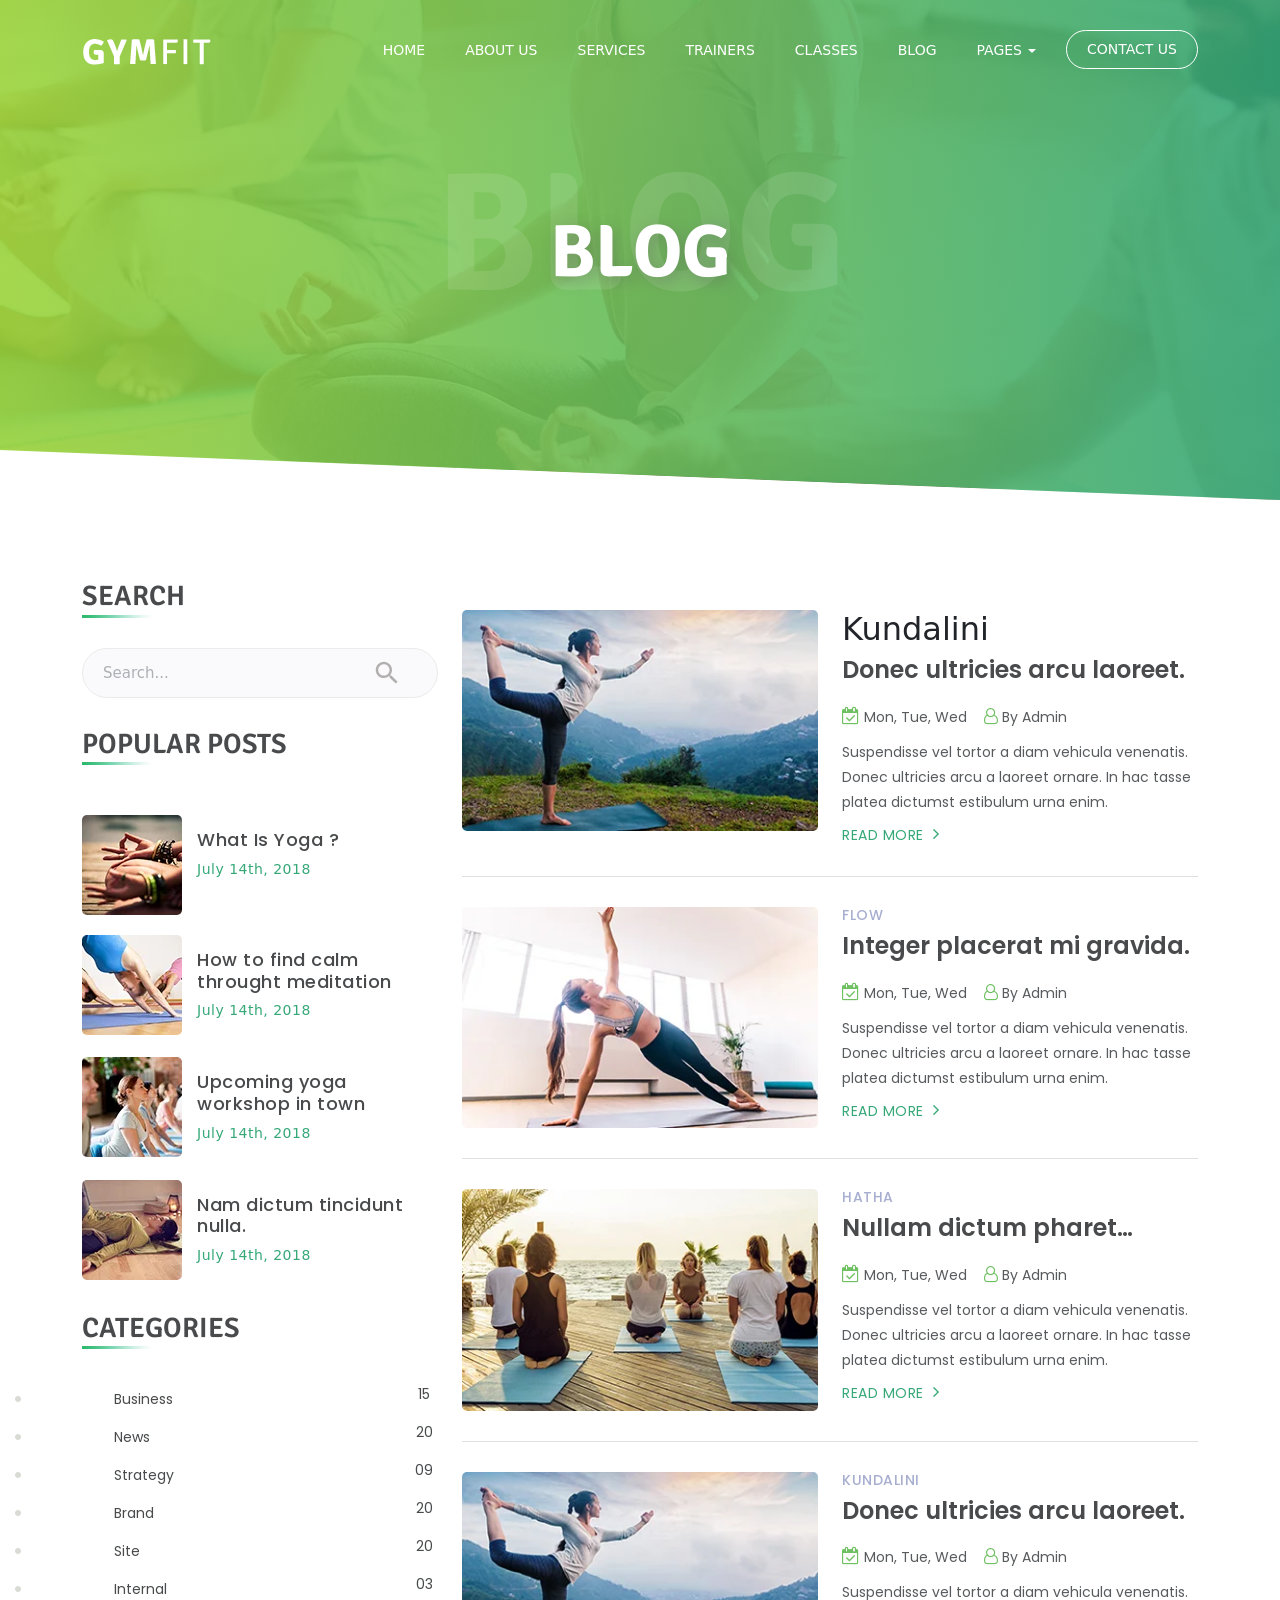
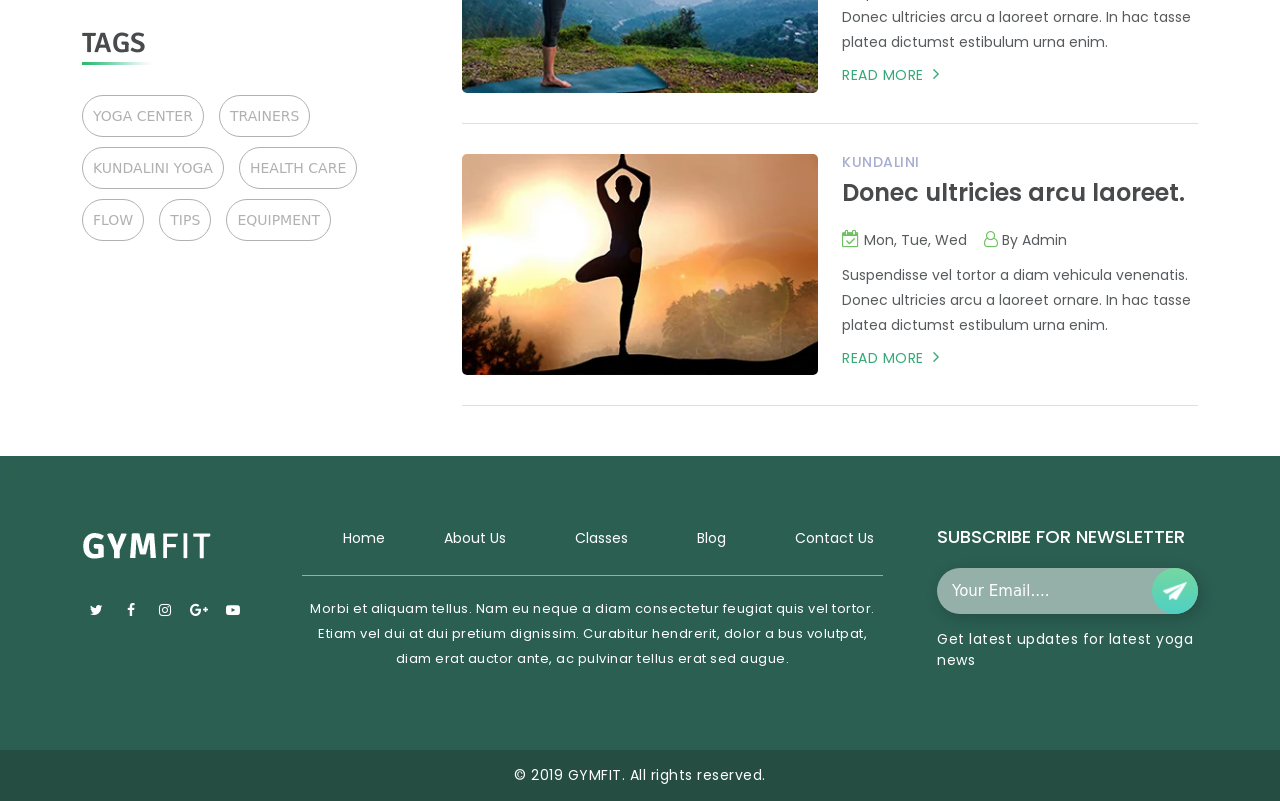
<file: blog.html>
<!DOCTYPE html>
<html lang="en">


<!-- Mirrored from netizensstore.com/gymfit_theme/html/multipage_7/blog.html by HTTrack Website Copier/3.x [XR&CO'2014], Mon, 20 May 2024 10:30:38 GMT -->
<head>
  <title>Gymfit-Blog</title>
  <meta charset="UTF-8">
  <meta name="viewport" content="width=device-width, initial-scale=1">
  <link href="assets/img/favicon.svg" rel="shortcut icon" type="image/x-icon">
  <!-- css here -->
  <link rel="stylesheet" href="assets/css/font-awesome.css">
  <link rel="stylesheet" href="assets/css/font-awesome.min.css">
  <link rel="stylesheet" href="assets/css/style.css">
  <link rel="stylesheet" href="assets/css/responsive.css">
  <link rel="stylesheet" href="assets/css/bootstrap.css">
  <link rel="stylesheet" href="assets/css/bootsnav.css">
  <link rel="stylesheet" href="assets/css/owl.carousal.css">
  <link rel="stylesheet" href="assets/css/owl.theme.default.css">
  <link rel="stylesheet" href="assets/css/sm-clean.css">
  <link rel="stylesheet" href="assets/css/sm-core-css.css">
  <link rel="stylesheet" href="assets/css/slick.css">
  <link rel="stylesheet" href="assets/font/flaticon.html">
</head>

<body>
  <!-- loader start -->
  <div class="page_loader">
    <img  loading="lazy" src="assets/img/loader.svg" alt="img">
  </div>
  <!-- loader end -->
  <!-- header -->
  <header>
    <div class="container">
      <div class="row">
        <div class="col-lg-12">
          <nav class="main-nav">
            <!-- Mobile menu toggle button (hamburger/x icon) -->
            <input id="main-menu-state" type="checkbox">
            <label class="main-menu-btn" for="main-menu-state"> <span class="main-menu-btn-icon"></span> Toggle main
              menu visibility </label>
            <h2 class="nav-brand"><a href="index.html"><img  loading="lazy" src="assets/img/logo.webp" alt="Gymfit"
                  class="img-fluid"></a></h2>
            <!-- Sample menu definition -->
            <ul id="main-menu" class="sm sm-clean" data-smartmenus-id="1559366433783545">
              <li><a href="index.html">Home</a></li>
              <li><a href="about.html">About Us</a></li>
              <li><a href="services.html">Services</a></li>
              <li><a href="trainers.html">Trainers</a></li>
              <li><a href="classes.html">Classes</a></li>
              <li><a href="blog.html">Blog</a></li>
              <li><a href="#!">Pages</a>
                <ul>
                  <li><a href="pricing.html">Pricing</a></li>
                  <li><a href="coming-soon.html">Coming Soon</a></li>
                  <li><a href="error.html">Error</a></li>
                </ul>
              </li>
              <li class="last_menu"><a href="contact.html">Contact Us</a></li>
            </ul>
          </nav>
        </div>
      </div>
    </div>
  </header>
  <!-- end header -->

  <!-- start header banner section -->
  <div id="demo1" class="carousel slide" data-ride="carousel">
    <div class="carousel-inner">
      <div class="carousel-item active" style="background-image: url(assets/img/blog_bg.webp); height:526px;">
        <div class="slider_text1">
          <h1>Blog</h1>
        </div>
        <div class="carousel-caption1">
          <div class="container">
            <div class="row">
              <div class="col-lg-12">
                <div class="inner_page_title">
                  <h2>Blog</h2>
                </div>
              </div>
            </div>
          </div>
        </div>
      </div>
    </div>
  </div>
  <!-- end header banner section -->

  <!-- start Blog -->
  <div class="blog">
    <div class="container">
      <div class="row">
        <div class="col-lg-4">
          <div class="search_box">
            <div class="blog_title">
              <h3>Search</h3>
              <img  loading="lazy" class="img-fluid" src="assets/img/border_blog.webp" alt="border_blog">
            </div>
            <div id="searchbox" class="show"> <svg class="magnify" viewBox="0 0 48 48">
                <path
                  d="M31 28h-1.59l-.55-.55C30.82 25.18 32 22.23 32 19c0-7.18-5.82-13-13-13S6 11.82 6 19s5.82 13 13 13c3.23 0 6.18-1.18 8.45-3.13l.55.55V31l10 9.98L40.98 38 31 28zm-12 0c-4.97 0-9-4.03-9-9s4.03-9 9-9 9 4.03 9 9-4.03 9-9 9z">
                </path>
              </svg>
              <input id="search-input" type="text" placeholder="Search...">
            </div>
          </div>
          <div class="popular_box">
            <div class="blog_title">
              <h3>Popular Posts</h3>
              <img  loading="lazy" class="img-fluid" src="assets/img/border_blog.webp" alt="">
            </div>
            <div class="post_item">
              <div class="post_img"> <img  loading="lazy" class="img-fluid" src="assets/img/post1.webp" alt="post1"> </div>
              <div class="post_con">
                <h3>What Is Yoga ?</h3>
                <p><a href="#!">July 14th, 2018</a></p>
              </div>
            </div>
            <div class="post_item">
              <div class="post_img"> <img  loading="lazy" class="img-fluid" src="assets/img/post2.webp" alt="post2"> </div>
              <div class="post_con">
                <h3>How to find calm throught meditation</h3>
                <p><a href="#!">July 14th, 2018</a></p>
              </div>
            </div>
            <div class="post_item">
              <div class="post_img"> <img  loading="lazy" class="img-fluid" src="assets/img/post3.webp" alt="post3"> </div>
              <div class="post_con">
                <h3>Upcoming yoga workshop in town</h3>
                <p><a href="#!">July 14th, 2018</a></p>
              </div>
            </div>
            <div class="post_item">
              <div class="post_img"> <img  loading="lazy" class="img-fluid" src="assets/img/post4.webp" alt="post4"> </div>
              <div class="post_con">
                <h3>Nam dictum tincidunt nulla.</h3>
                <p><a href="#!">July 14th, 2018</a></p>
              </div>
            </div>
          </div>
          <div class="categories_box">
            <div class="blog_title">
              <h3>Categories</h3>
              <img  loading="lazy" class="img-fluid" src="assets/img/border_blog.webp" alt="">
            </div>
            <div class="categories_con">
              <div class="sidebar-info">
                <ul>
                  <li><a href="#!">Business <span class="categories_left">15</span></a></li>
                  <li><a href="#!">News <span class="categories_left">20</span></a></li>
                  <li><a href="#!">Strategy <span class="categories_left">09</span></a></li>
                  <li><a href="#!">Brand <span class="categories_left">20</span></a></li>
                  <li><a href="#!">Site <span class="categories_left">20</span></a></li>
                  <li><a href="#!">Internal <span class="categories_left">03</span></a></li>
                </ul>
              </div>
            </div>
          </div>
          <div class="tags_box">
            <div class="blog_title">
              <h3>Tags</h3>
              <img  loading="lazy" class="img-fluid" src="assets/img/border_blog.webp" alt="">
            </div>
            <div class="tags">
              <ul>
                <li><a href="#!">Yoga Center</a></li>
                <li><a href="#!">Trainers</a></li>
                <li><a href="#!">Kundalini Yoga</a></li>
                <li><a href="#!">Health Care</a></li>
                <li><a href="#!">Flow</a></li>
                <li><a href="#!">Tips</a></li>
                <li><a href="#!">Equipment</a></li>
              </ul>
            </div>
          </div>
        </div>
        <div class="col-lg-8">
          <div class="blog_page_box">
            <div class="row">
              <div class="col-lg-6 col-md-6">
                <div class="blog_img_inner"> <img  loading="lazy" class="img-fluid" src="assets/img/iblog1.webp" alt="iblog1"> </div>
              </div>
              <div class="col-lg-6 col-md-6">
                <div class="blog_con_inner">
                  <h2>Kundalini</h2>
                  <h3>Donec ultricies arcu laoreet.</h3>
                  <div class="date_con">
                    <div class="date_box">
                      <p><i class="fa fa-calendar-check-o" aria-hidden="true"></i> Mon, Tue, Wed</p>
                    </div>
                    <div class="time_box">
                      <p><i class="fa fa-user-o" aria-hidden="true"></i> By Admin</p>
                    </div>
                  </div>
                  <p>Suspendisse vel tortor a diam vehicula venenatis. Donec ultricies arcu a laoreet ornare. In hac
                    tasse platea dictumst estibulum urna enim.</p>
                  <div class="read_more_blog"> <a href="blog-detail.html" class="blog_btn">Read More <i
                        class="fa fa-angle-right" aria-hidden="true"></i></a> </div>
                </div>
              </div>
            </div>
          </div>
          <div class="blog_page_box">
            <div class="row">
              <div class="col-lg-6 col-md-6">
                <div class="blog_img_inner"> <img  loading="lazy" class="img-fluid" src="assets/img/iblog2.webp" alt="iblog2"> </div>
              </div>
              <div class="col-lg-6 col-md-6">
                <div class="blog_con_inner">
                  <h4>Flow</h4>
                  <h3>Integer placerat mi gravida.</h3>
                  <div class="date_con">
                    <div class="date_box">
                      <p><i class="fa fa-calendar-check-o" aria-hidden="true"></i> Mon, Tue, Wed</p>
                    </div>
                    <div class="time_box">
                      <p><i class="fa fa-user-o" aria-hidden="true"></i> By Admin</p>
                    </div>
                  </div>
                  <p>Suspendisse vel tortor a diam vehicula venenatis. Donec ultricies arcu a laoreet ornare. In hac
                    tasse platea dictumst estibulum urna enim.</p>
                  <div class="read_more_blog"> <a href="blog-detail.html" class="blog_btn">Read More <i
                        class="fa fa-angle-right" aria-hidden="true"></i></a> </div>
                </div>
              </div>
            </div>
          </div>
          <div class="blog_page_box">
            <div class="row">
              <div class="col-lg-6 col-md-6">
                <div class="blog_img_inner"> <img  loading="lazy" class="img-fluid" src="assets/img/iblog4.webp" alt="iblog4"> </div>
              </div>
              <div class="col-lg-6 col-md-6">
                <div class="blog_con_inner">
                  <h4>Hatha</h4>
                  <h3>Nullam dictum pharet turpis.</h3>
                  <div class="date_con">
                    <div class="date_box">
                      <p><i class="fa fa-calendar-check-o" aria-hidden="true"></i> Mon, Tue, Wed</p>
                    </div>
                    <div class="time_box">
                      <p><i class="fa fa-user-o" aria-hidden="true"></i> By Admin</p>
                    </div>
                  </div>
                  <p>Suspendisse vel tortor a diam vehicula venenatis. Donec ultricies arcu a laoreet ornare. In hac
                    tasse platea dictumst estibulum urna enim.</p>
                  <div class="read_more_blog"> <a href="blog-detail.html" class="blog_btn">Read More <i
                        class="fa fa-angle-right" aria-hidden="true"></i></a> </div>
                </div>
              </div>
            </div>
          </div>
          <div class="blog_page_box">
            <div class="row">
              <div class="col-lg-6 col-md-6">
                <div class="blog_img_inner"> <img  loading="lazy" class="img-fluid" src="assets/img/iblog1.webp" alt="iblog1"> </div>
              </div>
              <div class="col-lg-6 col-md-6">
                <div class="blog_con_inner">
                  <h4>Kundalini</h4>
                  <h3>Donec ultricies arcu laoreet.</h3>
                  <div class="date_con">
                    <div class="date_box">
                      <p><i class="fa fa-calendar-check-o" aria-hidden="true"></i> Mon, Tue, Wed</p>
                    </div>
                    <div class="time_box">
                      <p><i class="fa fa-user-o" aria-hidden="true"></i> By Admin</p>
                    </div>
                  </div>
                  <p>Suspendisse vel tortor a diam vehicula venenatis. Donec ultricies arcu a laoreet ornare. In hac
                    tasse platea dictumst estibulum urna enim.</p>
                  <div class="read_more_blog"> <a href="blog-detail.html" class="blog_btn">Read More <i
                        class="fa fa-angle-right" aria-hidden="true"></i></a> </div>
                </div>
              </div>
            </div>
          </div>
          <div class="blog_page_box">
            <div class="row">
              <div class="col-lg-6 col-md-6">
                <div class="blog_img_inner"> <img  loading="lazy" class="img-fluid" src="assets/img/iblog5.webp" alt="iblog5"> </div>
              </div>
              <div class="col-lg-6 col-md-6">
                <div class="blog_con_inner">
                  <h4>Kundalini</h4>
                  <h3>Donec ultricies arcu laoreet.</h3>
                  <div class="date_con">
                    <div class="date_box">
                      <p><i class="fa fa-calendar-check-o" aria-hidden="true"></i> Mon, Tue, Wed</p>
                    </div>
                    <div class="time_box">
                      <p><i class="fa fa-user-o" aria-hidden="true"></i> By Admin</p>
                    </div>
                  </div>
                  <p>Suspendisse vel tortor a diam vehicula venenatis. Donec ultricies arcu a laoreet ornare. In hac
                    tasse platea dictumst estibulum urna enim.</p>
                  <div class="read_more_blog"> <a href="blog-detail.html" class="blog_btn">Read More <i
                        class="fa fa-angle-right" aria-hidden="true"></i></a> </div>
                </div>
              </div>
            </div>
          </div>
        </div>
      </div>
    </div>
  </div>
  <!-- end Blog -->

  <!-- start footer -->
  <footer>
    <div class="container">
      <div class="row">
        <div class="col-lg-2">
          <div class="footer_con"> <img  loading="lazy" class="img-fluid" src="assets/img/logo.webp" alt="">
            <div class="footer_social">
              <ul>
                <li><a href="#!" aria-label="social-icon"><i class="fa fa-twitter" aria-hidden="true"></i></a></li>
                <li><a href="#!" aria-label="social-icon"><i class="fa fa-facebook" aria-hidden="true"></i></a></li>
                <li><a href="#!" aria-label="social-icon"><i class="fa fa-instagram" aria-hidden="true"></i></a></li>
                <li><a href="#!"><i class="fa fa-google-plus" aria-hidden="true"></i></a></li>
                <li><a href="#!"><i class="fa fa-youtube-play" aria-hidden="true"></i></a></li>
              </ul>
            </div>
          </div>
        </div>
        <div class="col-lg-7">
          <div class="footer_center_con">
            <ul class="footer_link">
              <li><a href="index.html">Home</a></li>
              <li><a href="about.html">About Us</a></li>
              <li><a href="classes.html">Classes</a></li>
              <li><a href="blog.html">Blog</a></li>
              <li><a href="contact.html">Contact Us</a></li>
            </ul>
            <div class="footer_border"></div>
            <p>Morbi et aliquam tellus. Nam eu neque a diam consectetur feugiat quis vel tortor. Etiam vel dui at dui
              pretium dignissim. Curabitur hendrerit, dolor a bus volutpat, diam erat auctor ante, ac pulvinar tellus
              erat sed augue. </p>
          </div>
        </div>
        <div class="col-lg-3">
          <div class="news_letter_box">
            <h3>Subscribe For Newsletter</h3>
            <div class="card-box-input">
              <form method="POST">
                <input type="text" placeholder="Your Email...." class="card-input" required>
                <button class="input-img" aria-label="send"> <img  loading="lazy" src="assets/img/paper-plane.webp" alt="" class="img-fluid"> </button>
              </form>
            </div>
            <p>Get latest updates for latest yoga news</p>
          </div>
        </div>
      </div>
    </div>
  </footer>
  <!-- end footer-->

  <!-- start footer_bottom -->
  <div class="footer_bootom">
    <div class="container">
      <div class="row">
        <div class="col-lg-12">
          <div class="copy_right">
            <p>© 2019 GYMFIT. All rights reserved.</p>
          </div>
        </div>
      </div>
    </div>
  </div>
  <!-- end footer_bottom -->

  <!-- Bootstrap -->
  <script src="assets/js/jquery.js"></script>
  <script src="assets/js/bootstrap.js"></script>

  <!-- menu -->
  <script src="assets/js/jquery.smartmenus.js"></script>
  <!-- carousel slider -->
  <script src="assets/js/owl1.js"></script>
  <script src="assets/js/slick.js"></script>

  <!-- Global Init -->
  <script src="assets/js/custom.js"></script>
</body>


<!-- Mirrored from netizensstore.com/gymfit_theme/html/multipage_7/blog.html by HTTrack Website Copier/3.x [XR&CO'2014], Mon, 20 May 2024 10:30:56 GMT -->
</html>
</file>
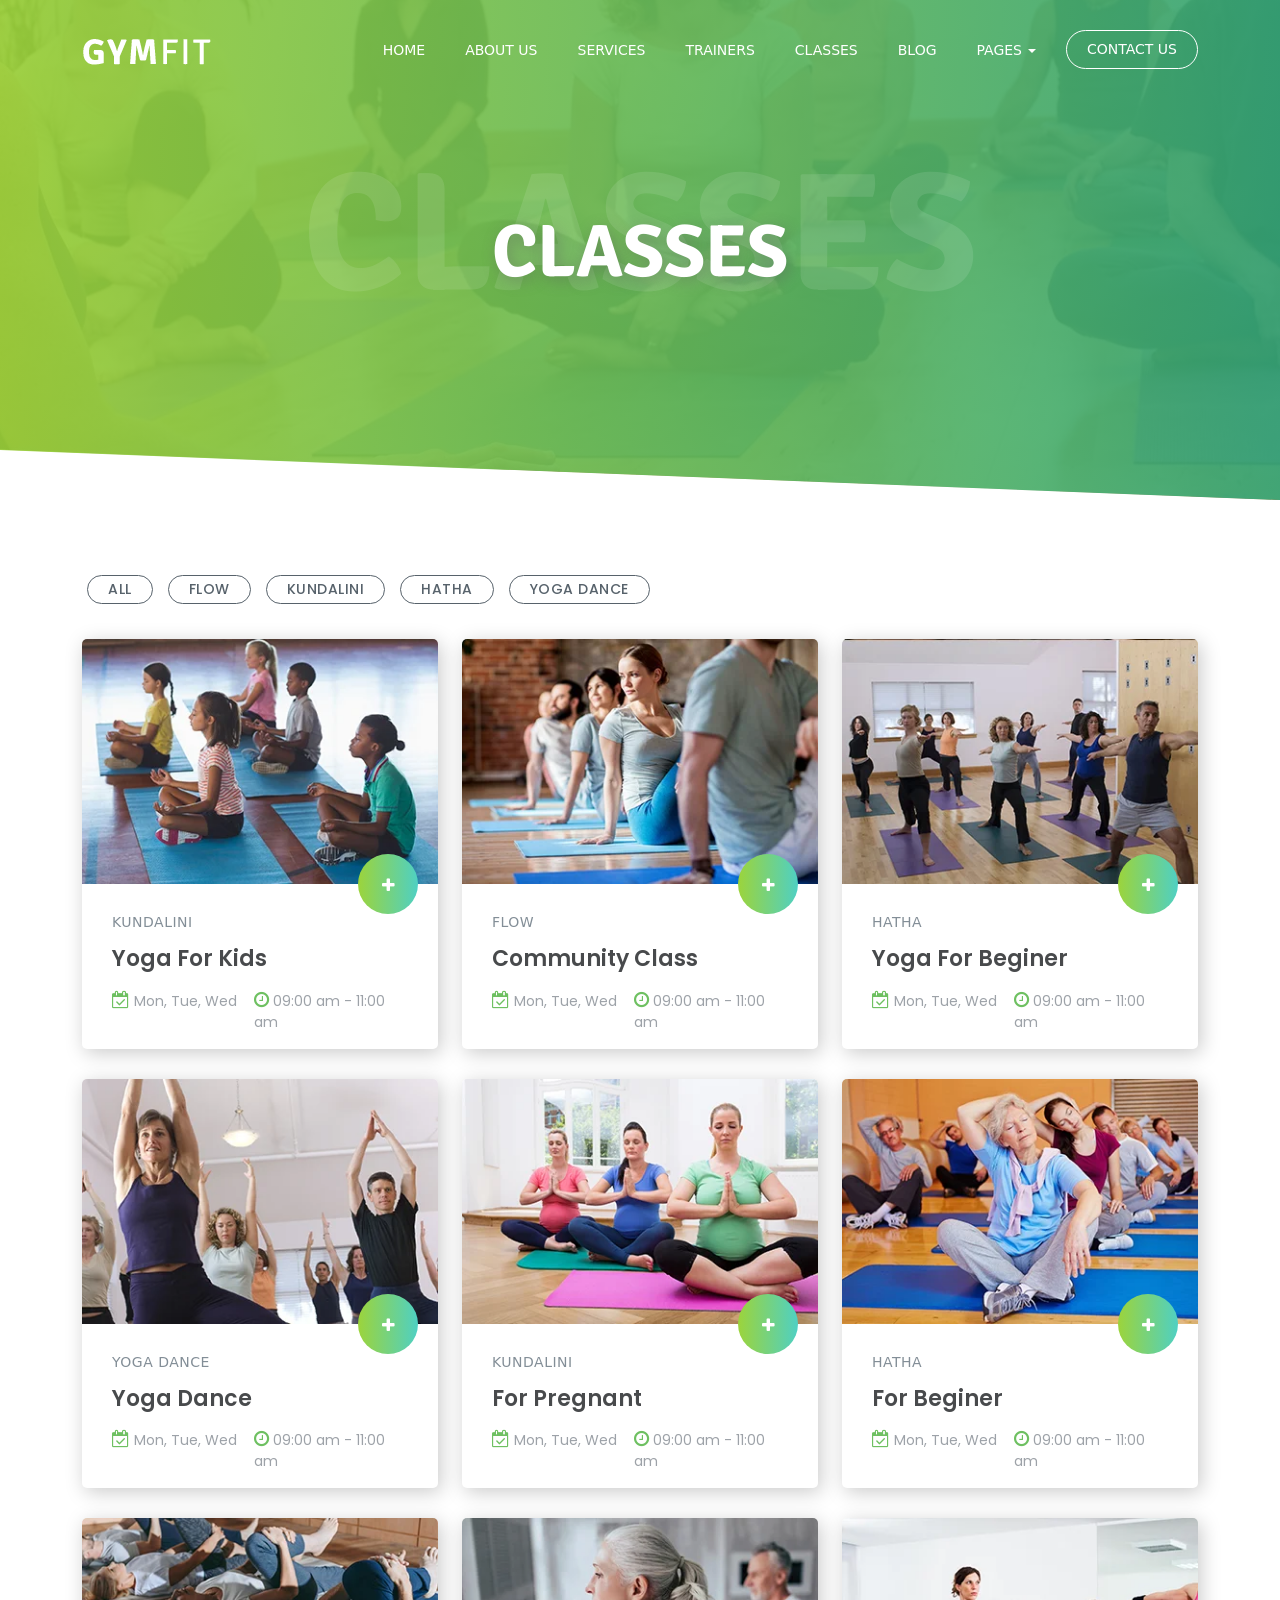
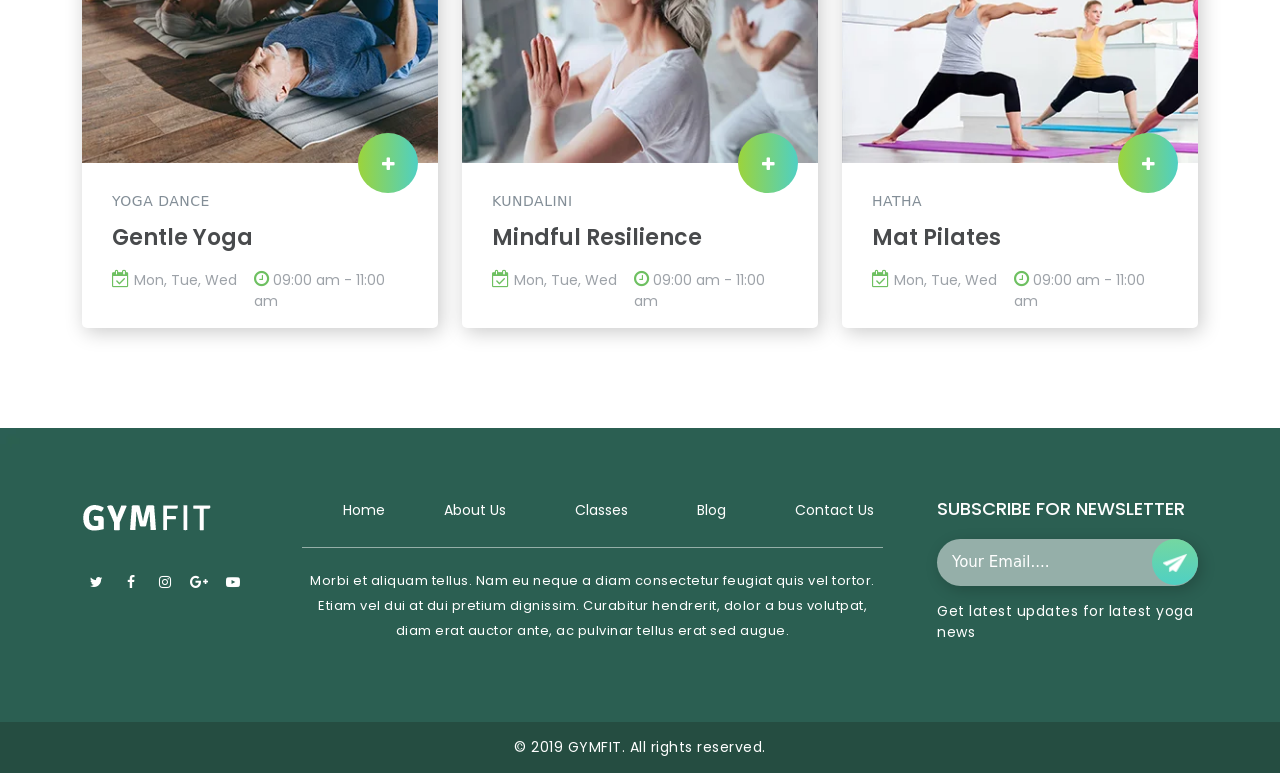
<file: classes.html>
<!DOCTYPE html>
<html lang="en">


<!-- Mirrored from netizensstore.com/gymfit_theme/html/multipage_7/classes.html by HTTrack Website Copier/3.x [XR&CO'2014], Mon, 20 May 2024 10:30:31 GMT -->
<head>
  <title>Gymfit-Classes</title>
  <meta charset="UTF-8">
  <meta name="viewport" content="width=device-width, initial-scale=1">
  <link href="assets/img/favicon.svg" rel="shortcut icon" type="image/x-icon">
  <!-- css here -->
  <link rel="stylesheet" href="assets/css/font-awesome.css">
  <link rel="stylesheet" href="assets/css/font-awesome.min.css">
  <link rel="stylesheet" href="assets/css/style.css">
  <link rel="stylesheet" href="assets/css/responsive.css">
  <link rel="stylesheet" href="assets/css/bootstrap.css">
  <link rel="stylesheet" href="assets/css/bootsnav.css">
  <link rel="stylesheet" href="assets/css/owl.carousal.css">
  <link rel="stylesheet" href="assets/css/owl.theme.default.css">
  <link rel="stylesheet" href="assets/css/sm-clean.css">
  <link rel="stylesheet" href="assets/css/sm-core-css.css">
  <link rel="stylesheet" href="assets/css/slick.css">
  <link rel="stylesheet" href="assets/fonts/flaticon.css">
</head>

<body>
  <!-- loader start -->
  <div class="page_loader">
    <img  loading="lazy" src="assets/img/loader.svg" alt="img">
  </div>
  <!-- loader end -->
  <!-- header -->
  <header>
    <div class="container">
      <div class="row">
        <div class="col-lg-12">
          <nav class="main-nav">

            <!-- Mobile menu toggle button (hamburger/x icon) -->
            <input id="main-menu-state" type="checkbox">
            <label class="main-menu-btn" for="main-menu-state"> <span class="main-menu-btn-icon"></span> Toggle main
              menu visibility </label>
            <h2 class="nav-brand"><a href="index.html"><img  loading="lazy" src="assets/img/logo.webp" alt="Gymfit"
                  class="img-fluid"></a></h2>
            <!-- Sample menu definition -->
            <ul id="main-menu" class="sm sm-clean" data-smartmenus-id="1559366433783545">
              <li><a href="index.html">Home</a></li>
              <li><a href="about.html">About Us</a></li>
              <li><a href="services.html">Services</a></li>
              <li><a href="trainers.html">Trainers</a></li>
              <li><a href="classes.html">Classes</a></li>
              <li><a href="blog.html">Blog</a></li>
              <li><a href="#!">Pages</a>
                <ul>
                  <li><a href="pricing.html">Pricing</a></li>
                  <li><a href="coming-soon.html">Coming Soon</a></li>
                  <li><a href="error.html">Error</a></li>
                </ul>
              </li>
              <li class="last_menu"><a href="contact.html">Contact Us</a></li>
            </ul>
          </nav>
        </div>
      </div>
    </div>
  </header>
  <!-- end header -->

  <!-- start header banner section -->
  <div id="demo1" class="carousel slide" data-ride="carousel">
    <div class="carousel-inner">
      <div class="carousel-item active" style="background-image:url(assets/img/classes_bg.webp); height:526px;">
        <div class="slider_text1">
          <h1>Classes</h1>
        </div>
        <div class="carousel-caption1">
          <div class="container">
            <div class="row">
              <div class="col-lg-12">
                <div class="inner_page_title">
                  <h2>Classes</h2>
                </div>
              </div>
            </div>
          </div>
        </div>
      </div>
    </div>
  </div>
  <!-- end header banner section -->

  <!-- start Our classes -->
  <div class="classes">
    <div class="container">
      <div class="row">
        <div class="link_box">
          <button class="btn btn-default filter-button" aria-label="All" data-filter="all">All</button>
          <button class="btn btn-default filter-button" aria-label="Flow" data-filter="hdpe">Flow</button>
          <button class="btn btn-default filter-button" aria-label="Kundalini" data-filter="sprinkle">Kundalini</button>
          <button class="btn btn-default filter-button" aria-label="Hatha" data-filter="spray">Hatha</button>
          <button class="btn btn-default filter-button" aria-label="Yoga Dance" data-filter="irrigation">Yoga Dance</button>
        </div>
        <br>
        <div class="gallery_product col-lg-4 col-md-6 col-sm-6 col-xs-6 filter hdpe">
          <div class="portfolio_box">
            <div class="portfolio_img"> <img  loading="lazy" class="img-fluid" src="assets/img/p1.webp" alt="p1"> </div>
            <div class="portfolio_con">
              <div class="add_sign"> <a href="#!" aria-label="add_sign_btn" class="add_sign_btn"><i class="fa fa-plus" aria-hidden="true"></i></a>
              </div>
              <div class="portfolio_con space">
                <h2>Kundalini</h2>
                <h3>Yoga For Kids</h3>
              </div>
              <div class="date_con">
                <div class="date_box">
                  <p><i class="fa fa-calendar-check-o" aria-hidden="true"></i> Mon, Tue, Wed</p>
                </div>
                <div class="time_box">
                  <p><i class="fa fa-clock-o" aria-hidden="true"></i> 09:00 am - 11:00 am</p>
                </div>
              </div>
            </div>
          </div>
        </div>
        <div class="gallery_product col-lg-4 col-md-6 col-sm-6 col-xs-6 filter sprinkle">
          <div class="portfolio_box">
            <div class="portfolio_img"> <img  loading="lazy" class="img-fluid" src="assets/img/p2.webp" alt="p2"> </div>
            <div class="portfolio_con">
              <div class="add_sign"> <a href="#!" aria-label="add_sign_btn" class="add_sign_btn"><i class="fa fa-plus" aria-hidden="true"></i></a>
              </div>
              <div class="portfolio_con space">
                <h2>Flow</h2>
                <h3>Community Class</h3>
              </div>
              <div class="date_con">
                <div class="date_box">
                  <p><i class="fa fa-calendar-check-o" aria-hidden="true"></i> Mon, Tue, Wed</p>
                </div>
                <div class="time_box">
                  <p><i class="fa fa-clock-o" aria-hidden="true"></i> 09:00 am - 11:00 am</p>
                </div>
              </div>
            </div>
          </div>
        </div>
        <div class="gallery_product col-lg-4 col-md-6 col-sm-6 col-xs-6 filter hdpe">
          <div class="portfolio_box">
            <div class="portfolio_img"> <img  loading="lazy" class="img-fluid" src="assets/img/p3.webp" alt="p3"> </div>
            <div class="portfolio_con">
              <div class="add_sign"> <a href="#!" class="add_sign_btn"><i class="fa fa-plus" aria-hidden="true"></i></a>
              </div>
              <div class="portfolio_con space">
                <h2>Hatha</h2>
                <h3>Yoga For Beginer</h3>
              </div>
              <div class="date_con">
                <div class="date_box">
                  <p><i class="fa fa-calendar-check-o" aria-hidden="true"></i> Mon, Tue, Wed</p>
                </div>
                <div class="time_box">
                  <p><i class="fa fa-clock-o" aria-hidden="true"></i> 09:00 am - 11:00 am</p>
                </div>
              </div>
            </div>
          </div>
        </div>
        <div class="gallery_product col-lg-4 col-md-6 col-sm-6 col-xs-6 filter irrigation">
          <div class="portfolio_box">
            <div class="portfolio_img"> <img  loading="lazy" class="img-fluid" src="assets/img/p4.webp" alt="p4"> </div>
            <div class="portfolio_con">
              <div class="add_sign"> <a href="#!" aria-label="add_sign_btn" class="add_sign_btn"><i class="fa fa-plus" aria-hidden="true"></i></a>
              </div>
              <div class="portfolio_con space">
                <h2>yoga Dance</h2>
                <h3>Yoga Dance</h3>
              </div>
              <div class="date_con">
                <div class="date_box">
                  <p><i class="fa fa-calendar-check-o" aria-hidden="true"></i> Mon, Tue, Wed</p>
                </div>
                <div class="time_box">
                  <p><i class="fa fa-clock-o" aria-hidden="true"></i> 09:00 am - 11:00 am</p>
                </div>
              </div>
            </div>
          </div>
        </div>
        <div class="gallery_product col-lg-4 col-md-6 col-sm-6 col-xs-6 filter spray">
          <div class="portfolio_box">
            <div class="portfolio_img"> <img  loading="lazy" class="img-fluid" src="assets/img/p5.webp" alt="p5"> </div>
            <div class="portfolio_con">
              <div class="add_sign"> <a href="#!" class="add_sign_btn"><i class="fa fa-plus" aria-hidden="true"></i></a>
              </div>
              <div class="portfolio_con space">
                <h2>kundalini</h2>
                <h3>For Pregnant</h3>
              </div>
              <div class="date_con">
                <div class="date_box">
                  <p><i class="fa fa-calendar-check-o" aria-hidden="true"></i> Mon, Tue, Wed</p>
                </div>
                <div class="time_box">
                  <p><i class="fa fa-clock-o" aria-hidden="true"></i> 09:00 am - 11:00 am</p>
                </div>
              </div>
            </div>
          </div>
        </div>
        <div class="gallery_product col-lg-4 col-md-6 col-sm-6 col-xs-6 filter irrigation">
          <div class="portfolio_box">
            <div class="portfolio_img"> <img  loading="lazy" class="img-fluid" src="assets/img/p6.webp" alt="p6"> </div>
            <div class="portfolio_con">
              <div class="add_sign"> <a href="#!" aria-label="add_sign_btn" class="add_sign_btn"><i class="fa fa-plus" aria-hidden="true"></i></a>
              </div>
              <div class="portfolio_con space">
                <h2>Hatha</h2>
                <h3>For Beginer</h3>
              </div>
              <div class="date_con">
                <div class="date_box">
                  <p><i class="fa fa-calendar-check-o" aria-hidden="true"></i> Mon, Tue, Wed</p>
                </div>
                <div class="time_box">
                  <p><i class="fa fa-clock-o" aria-hidden="true"></i> 09:00 am - 11:00 am</p>
                </div>
              </div>
            </div>
          </div>
        </div>
        <div class="gallery_product col-lg-4 col-md-6 col-sm-6 col-xs-6 filter irrigation">
          <div class="portfolio_box">
            <div class="portfolio_img"> <img  loading="lazy" class="img-fluid" src="assets/img/p7.webp" alt="p7"> </div>
            <div class="portfolio_con">
              <div class="add_sign"> <a href="#!" class="add_sign_btn"><i class="fa fa-plus" aria-hidden="true"></i></a>
              </div>
              <div class="portfolio_con space">
                <h2>yoga Dance</h2>
                <h3>Gentle Yoga</h3>
              </div>
              <div class="date_con">
                <div class="date_box">
                  <p><i class="fa fa-calendar-check-o" aria-hidden="true"></i> Mon, Tue, Wed</p>
                </div>
                <div class="time_box">
                  <p><i class="fa fa-clock-o" aria-hidden="true"></i> 09:00 am - 11:00 am</p>
                </div>
              </div>
            </div>
          </div>
        </div>
        <div class="gallery_product col-lg-4 col-md-6 col-sm-6 col-xs-6 filter spray">
          <div class="portfolio_box">
            <div class="portfolio_img"> <img  loading="lazy" class="img-fluid" src="assets/img/p8.webp" alt="p8"> </div>
            <div class="portfolio_con">
              <div class="add_sign"> <a href="#!" aria-label="add_sign_btn" class="add_sign_btn"><i class="fa fa-plus" aria-hidden="true"></i></a>
              </div>
              <div class="portfolio_con space">
                <h2>kundalini</h2>
                <h3>Mindful Resilience</h3>
              </div>
              <div class="date_con">
                <div class="date_box">
                  <p><i class="fa fa-calendar-check-o" aria-hidden="true"></i> Mon, Tue, Wed</p>
                </div>
                <div class="time_box">
                  <p><i class="fa fa-clock-o" aria-hidden="true"></i> 09:00 am - 11:00 am</p>
                </div>
              </div>
            </div>
          </div>
        </div>
        <div class="gallery_product col-lg-4 col-md-6 col-sm-6 col-xs-6 filter irrigation">
          <div class="portfolio_box">
            <div class="portfolio_img"> <img  loading="lazy" class="img-fluid" src="assets/img/p9.webp" alt="p9"> </div>
            <div class="portfolio_con">
              <div class="add_sign"> <a href="#!" aria-label="add_sign_btn" class="add_sign_btn"><i class="fa fa-plus" aria-hidden="true"></i></a>
              </div>
              <div class="portfolio_con space">
                <h2>Hatha</h2>
                <h3>Mat Pilates</h3>
              </div>
              <div class="date_con">
                <div class="date_box">
                  <p><i class="fa fa-calendar-check-o" aria-hidden="true"></i> Mon, Tue, Wed</p>
                </div>
                <div class="time_box">
                  <p><i class="fa fa-clock-o" aria-hidden="true"></i> 09:00 am - 11:00 am</p>
                </div>
              </div>
            </div>
          </div>
        </div>
      </div>
    </div>
  </div>
  <!-- end Our classes -->

  <!-- start footer -->
  <footer>
    <div class="container">
      <div class="row">
        <div class="col-lg-2">
          <div class="footer_con"> <img  loading="lazy" class="img-fluid" src="assets/img/logo.webp" alt="logo">
            <div class="footer_social">
              <ul>
                <li><a href="#!" aria-label="social-icon"><i class="fa fa-twitter" aria-hidden="true"></i></a></li>
                <li><a href="#!" aria-label="social-icon"><i class="fa fa-facebook" aria-hidden="true"></i></a></li>
                <li><a href="#!" aria-label="social-icon"><i class="fa fa-instagram" aria-hidden="true"></i></a></li>
                <li><a href="#!"><i class="fa fa-google-plus" aria-hidden="true"></i></a></li>
                <li><a href="#!"><i class="fa fa-youtube-play" aria-hidden="true"></i></a></li>
              </ul>
            </div>
          </div>
        </div>
        <div class="col-lg-7">
          <div class="footer_center_con">
            <ul class="footer_link">
              <li><a href="index.html">Home</a></li>
              <li><a href="about.html">About Us</a></li>
              <li><a href="classes.html">Classes</a></li>
              <li><a href="blog.html">Blog</a></li>
              <li><a href="contact.html">Contact Us</a></li>
            </ul>
            <div class="footer_border"></div>
            <p>Morbi et aliquam tellus. Nam eu neque a diam consectetur feugiat quis vel tortor. Etiam vel dui at dui
              pretium dignissim. Curabitur hendrerit, dolor a bus volutpat, diam erat auctor ante, ac pulvinar tellus
              erat sed augue. </p>
          </div>
        </div>
        <div class="col-lg-3">
          <div class="news_letter_box">
            <h3>Subscribe For Newsletter</h3>
            <div class="card-box-input">
              <form method="POST">
                <input type="text" placeholder="Your Email...." class="card-input" required>
                <button class="input-img" aria-label="send"> <img  loading="lazy" src="assets/img/paper-plane.webp" alt="" class="img-fluid"> </button>
              </form>
            </div>
            <p>Get latest updates for latest yoga news</p>
          </div>
        </div>
      </div>
    </div>
  </footer>
  <!-- end footer-->

  <!-- start footer_bottom -->
  <div class="footer_bootom">
    <div class="container">
      <div class="row">
        <div class="col-lg-12">
          <div class="copy_right">
            <p>© 2019 GYMFIT. All rights reserved.</p>
          </div>
        </div>
      </div>
    </div>
  </div>
  <!-- end footer_bottom -->

  <!-- Bootstrap -->
  <script src="assets/js/jquery.js"></script>
  <script src="assets/js/bootstrap.js"></script>

  <!-- menu -->
  <script src="assets/js/jquery.smartmenus.js"></script>
  <!-- carousel slider -->
  <script src="assets/js/owl1.js"></script>
  <script src="assets/js/slick.js"></script>

  <!-- Global Init -->
  <script src="assets/js/custom.js"></script>
</body>


<!-- Mirrored from netizensstore.com/gymfit_theme/html/multipage_7/classes.html by HTTrack Website Copier/3.x [XR&CO'2014], Mon, 20 May 2024 10:30:38 GMT -->
</html>
</file>
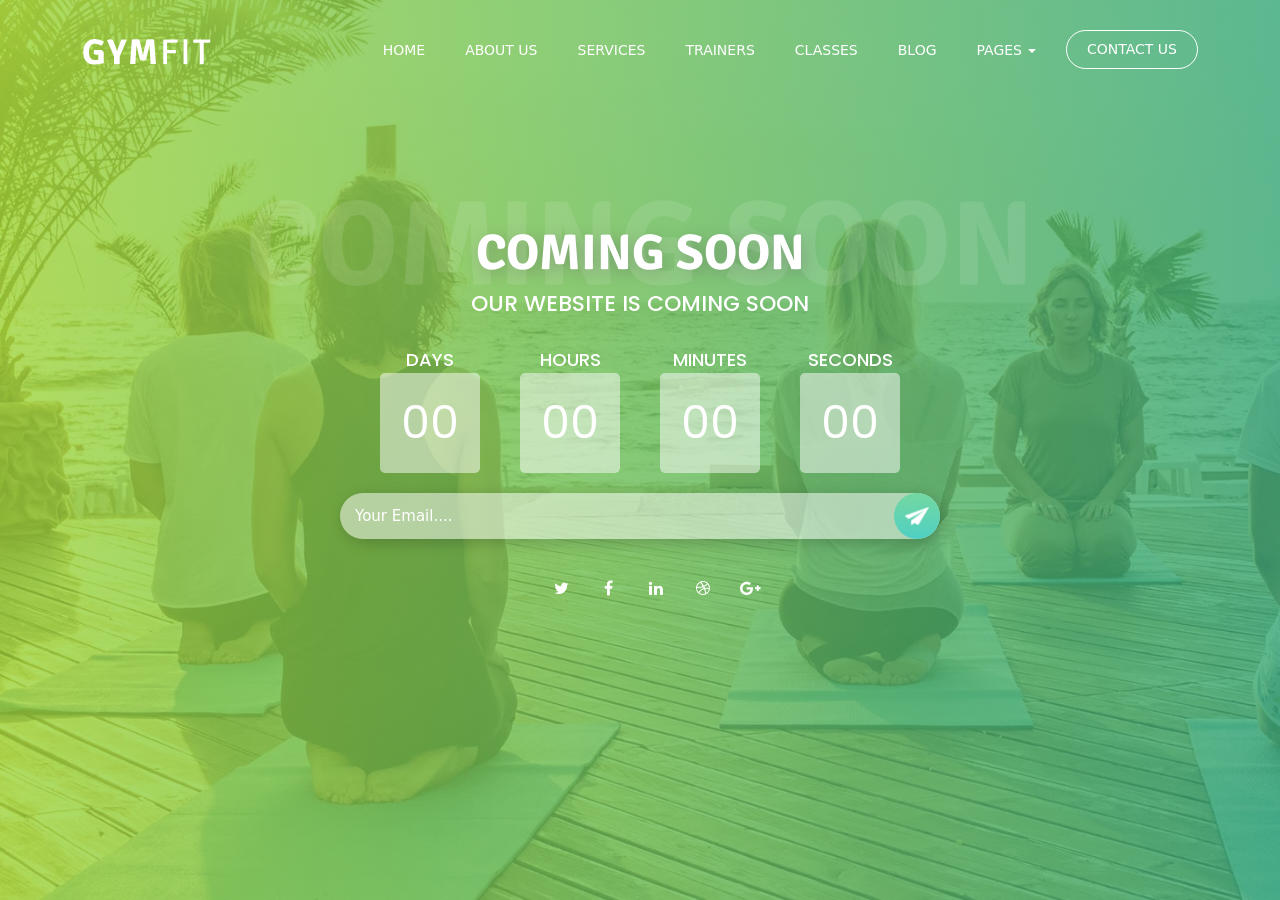
<file: coming-soon.html>
<!DOCTYPE html>
<html lang="en">


<!-- Mirrored from netizensstore.com/gymfit_theme/html/multipage_7/coming-soon.html by HTTrack Website Copier/3.x [XR&CO'2014], Mon, 20 May 2024 10:30:58 GMT -->
<head>
  <title>Gymfit-Coming Soon</title>
  <meta charset="UTF-8">
  <meta name="viewport" content="width=device-width, initial-scale=1">
  <link href="assets/img/favicon.svg" rel="shortcut icon" type="image/x-icon">
  <!-- css here -->
  <link rel="stylesheet" href="assets/css/font-awesome.css">
  <link rel="stylesheet" href="assets/css/font-awesome.min.css">
  <link rel="stylesheet" href="assets/css/style.css">
  <link rel="stylesheet" href="assets/css/responsive.css">
  <link rel="stylesheet" href="assets/css/bootstrap.css">
  <link rel="stylesheet" href="assets/css/bootsnav.css">
  <link rel="stylesheet" href="assets/css/owl.carousal.css">
  <link rel="stylesheet" href="assets/css/owl.theme.default.css">
  <link rel="stylesheet" href="assets/css/sm-clean.css">
  <link rel="stylesheet" href="assets/css/sm-core-css.css">
  <link rel="stylesheet" href="assets/css/slick.css">
  <link rel="stylesheet" href="assets/fonts/flaticon.css">
</head>

<body>
  <!-- loader start -->
  <div class="page_loader">
    <img  loading="lazy" src="assets/img/loader.svg" alt="img">
  </div>
  <!-- loader end -->
  <!-- header -->
  <header>
    <div class="container">
      <div class="row">
        <div class="col-lg-12">
          <nav class="main-nav">

            <!-- Mobile menu toggle button (hamburger/x icon) -->
            <input id="main-menu-state" type="checkbox">
            <label class="main-menu-btn" for="main-menu-state"> <span class="main-menu-btn-icon"></span> Toggle main
              menu visibility </label>
            <h2 class="nav-brand"><a href="index.html"><img  loading="lazy" src="assets/img/logo.webp" alt="Gymfit"
                  class="img-fluid"></a></h2>
            <!-- Sample menu definition -->
            <ul id="main-menu" class="sm sm-clean" data-smartmenus-id="1559366433783545">
              <li><a href="index.html">Home</a></li>
              <li><a href="about.html">About Us</a></li>
              <li><a href="services.html">Services</a></li>
              <li><a href="trainers.html">Trainers</a></li>
              <li><a href="classes.html">Classes</a></li>
              <li><a href="blog.html">Blog</a></li>
              <li><a href="#!">Pages</a>
                <ul>
                  <li><a href="pricing.html">Pricing</a></li>
                  <li><a href="coming-soon.html">Coming Soon</a></li>
                  <li><a href="error.html">Error</a></li>
                </ul>
              </li>
              <li class="last_menu"><a href="contact.html">Contact Us</a></li>
            </ul>
          </nav>
        </div>
      </div>
    </div>
  </header>
  <!-- end header -->

  <!-- start header banner section -->
  <div class="coming_bg"
    style="background-image:url(assets/img/coming_bg.webp); height:100vh; background-size:cover; width:100%;">
    <div class="coming_con_1">
      <div class="container">
        <div class="slider_text2">
          <h1>Coming Soon</h1>
        </div>

        <div class="coming_con count_down">
          <div class="row">
            <div class="col-12">
              <h2>Coming Soon</h2>
              <h3>Our Website is Coming Soon</h3>
            </div>
          </div>
          <div class="row">
            <div class="col-12">
              <div id="clockdiv">
                <div class="main_box">
                  <div class="smalltext">Days</div>
                    <div class="com_box"> 
                      <span class="days number_size" id="days" class="num">00</span>
                    </div>
                </div>
                <div class="main_box">
                  <div class="smalltext">Hours</div>
                    <div class="com_box"> 
                      <span class="hours number_size" id="hours" class="num">00</span>
                    </div>
                </div>
                <div class="main_box">
                  <div class="smalltext">Minutes</div>
                    <div class="com_box"> 
                      <span class="minutes number_size" id="mins" class="num">00</span>
                    </div>
                </div>
                <div class="main_box">
                  <div class="smalltext">Seconds</div>
                    <div class="com_box"> 
                      <span class="seconds number_size" id="secs" class="num">00</span>
                    </div>
                </div>
              </div>
            </div>
            <div class="col-12">
              <div class="send-msg">
                <div class="card-box-input comeing_news">
                  <form method="POST">
                    <input type="text" placeholder="Your Email...." class="card-input" required>
                    <button class="input-img" aria-label="send"> <img  loading="lazy" src="assets/img/paper-plane.webp" alt="" class="img-fluid">
                    </button>
                  </form>
                </div>
                <div class="coming_icon">
                  <ul>
                    <li><a href="#!"><i class="fa fa-twitter"></i></a></li>
                    <li><a href="#!"><i class="fa fa-facebook"></i></a></li>
                    <li><a href="#!"><i class="fa fa-linkedin"></i></a></li>
                    <li><a href="#!"><i class="fa fa-dribbble"></i></a></li>
                    <li><a href="#!"><i class="fa fa-google-plus"></i></a></li>
                  </ul>
                </div>
              </div>
            </div>
          </div>
        </div>

      </div>
    </div>
  </div>
  <!-- end header banner section -->

  <!-- start Our Trainers -->

  <!-- Bootstrap -->
  <script src="assets/js/jquery.js"></script>
  <script src="assets/js/bootstrap.js"></script>

  <!-- menu -->
  <script src="assets/js/jquery.smartmenus.js"></script>
  <!-- carousel slider -->
  <script src="assets/js/owl1.js"></script>
  <script src="assets/js/slick.js"></script>

  <!-- Global Init -->
  <script src="assets/js/comming-soon.js"></script>
  <script src="assets/js/custom.js"></script>
</body>


<!-- Mirrored from netizensstore.com/gymfit_theme/html/multipage_7/coming-soon.html by HTTrack Website Copier/3.x [XR&CO'2014], Mon, 20 May 2024 10:31:00 GMT -->
</html>
</file>
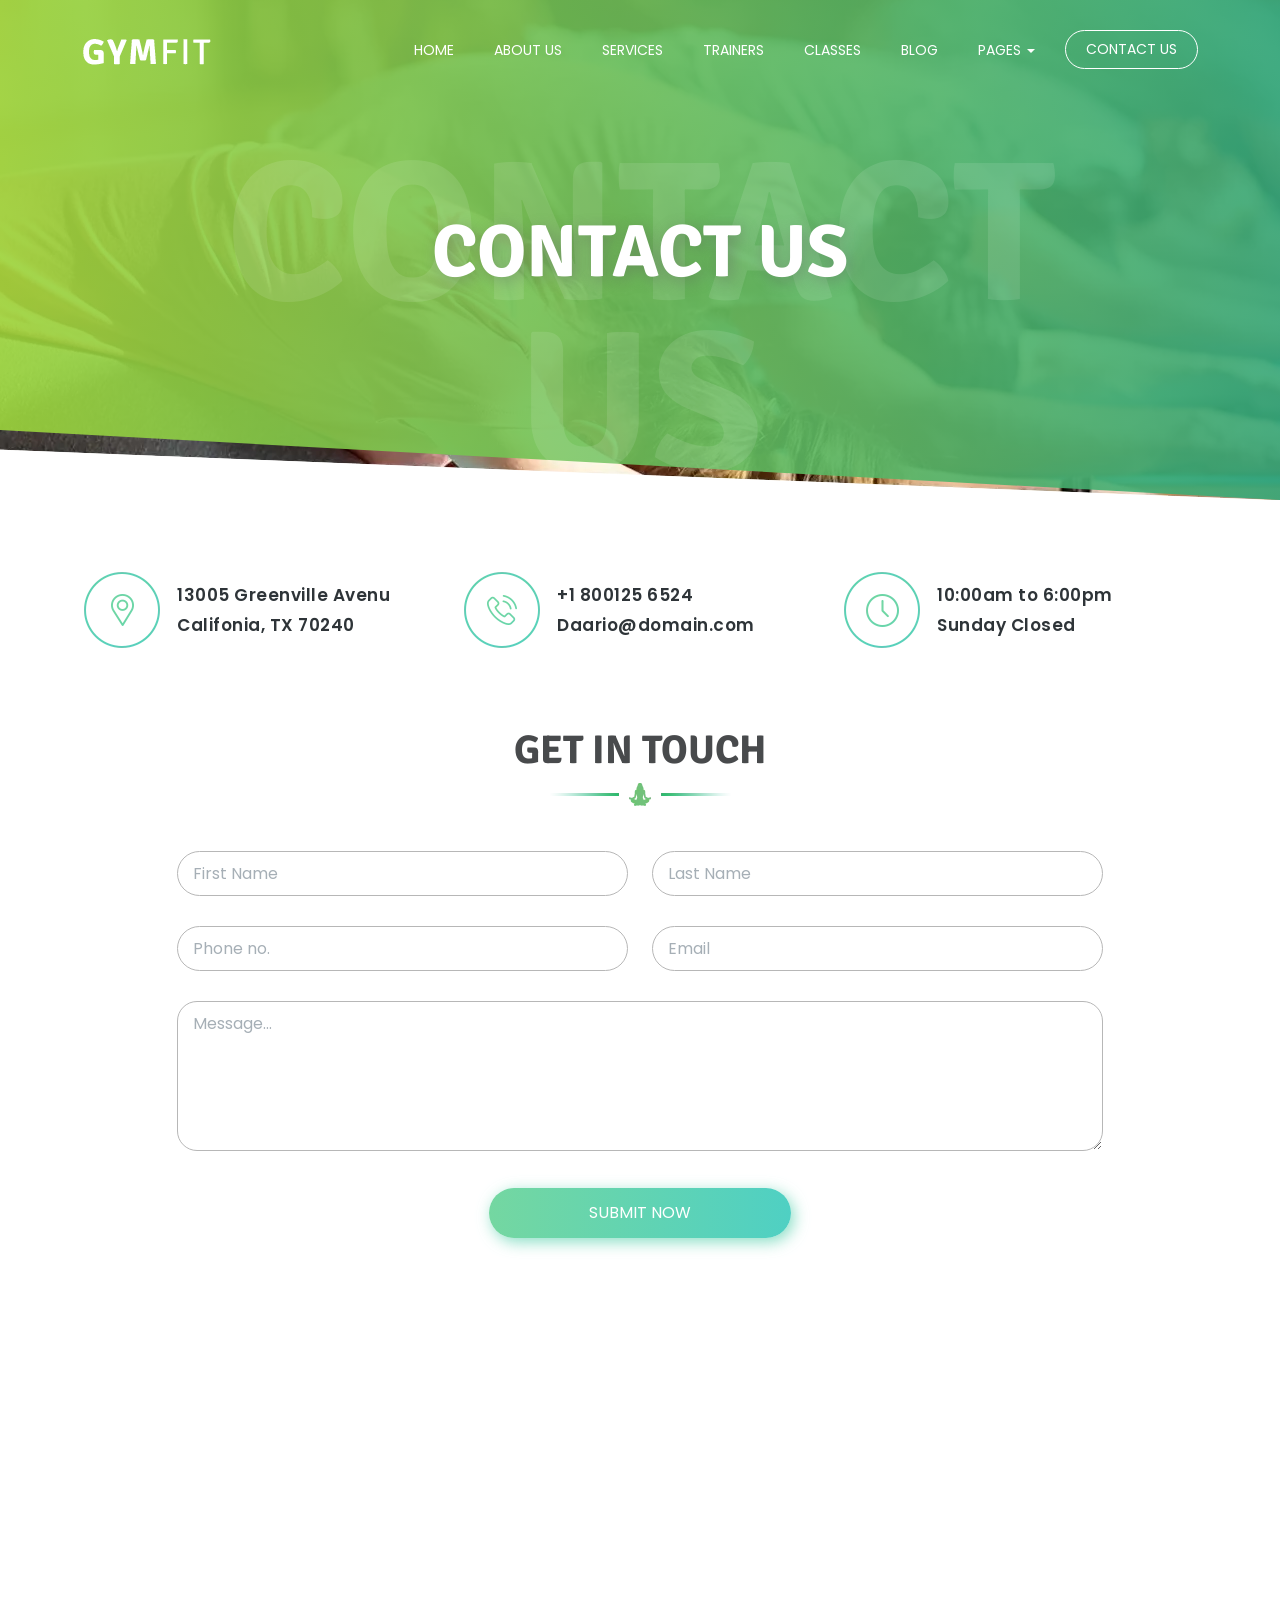
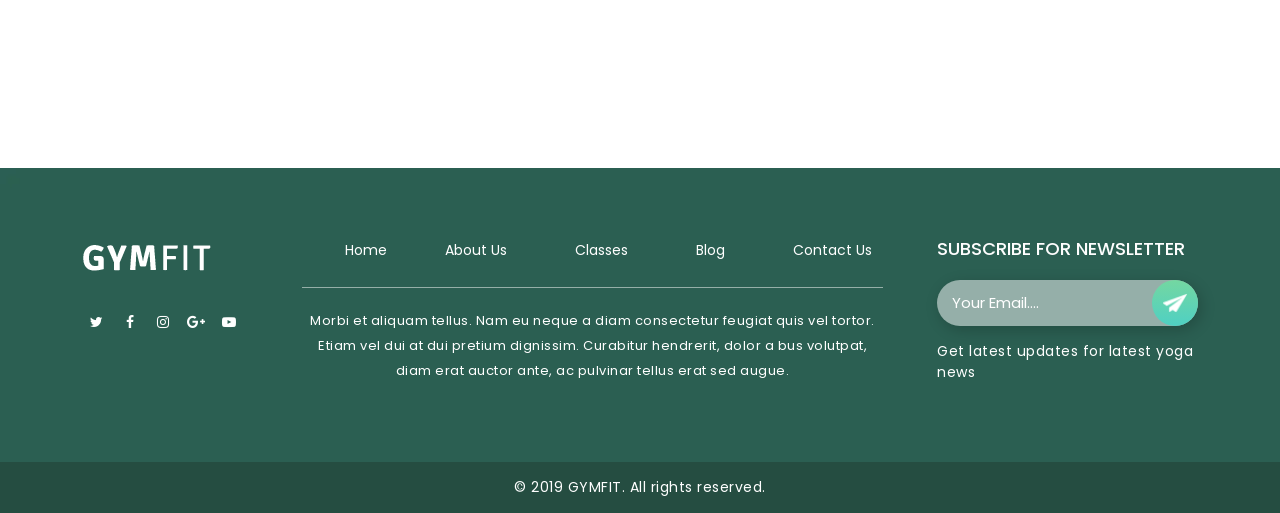
<file: contact.html>
<!DOCTYPE html>
<html lang="en">


<!-- Mirrored from netizensstore.com/gymfit_theme/html/multipage_7/contact.html by HTTrack Website Copier/3.x [XR&CO'2014], Mon, 20 May 2024 10:31:03 GMT -->
<head>
  <title>Gymfit-Classes</title>
  <meta charset="UTF-8">
  <meta name="viewport" content="width=device-width, initial-scale=1">
  <link href="assets/img/favicon.svg" rel="shortcut icon" type="image/x-icon">
  <!-- css here -->
  <link rel="stylesheet" href="assets/css/font-awesome.css">
  <link rel="stylesheet" href="assets/css/font-awesome.min.css">
  <link rel="stylesheet" href="assets/css/responsive.css">
  <link rel="stylesheet" href="assets/css/bootstrap.css">
  <link rel="stylesheet" href="assets/css/bootsnav.css">
  <link rel="stylesheet" href="assets/css/owl.carousal.css">
  <link rel="stylesheet" href="assets/css/owl.theme.default.css">
  <link rel="stylesheet" href="assets/css/sm-clean.css">
  <link rel="stylesheet" href="assets/css/sm-core-css.css">
  <link rel="stylesheet" href="assets/css/slick.css">
  <link rel="stylesheet" href="assets/fonts/flaticon.css">
  <link rel="stylesheet" href="assets/css/style.css">
</head>

<body>
  <!-- loader start -->
  <div class="page_loader">
    <img  loading="lazy" src="assets/img/loader.svg" alt="img">
  </div>
  <!-- loader end -->
  <!-- header -->
  <header>
    <div class="container">
      <div class="row">
        <div class="col-lg-12">
          <nav class="main-nav">

            <!-- Mobile menu toggle button (hamburger/x icon) -->
            <input id="main-menu-state" type="checkbox">
            <label class="main-menu-btn" for="main-menu-state"> <span class="main-menu-btn-icon"></span> Toggle main
              menu visibility </label>
            <h2 class="nav-brand"><a href="index.html"><img  loading="lazy" src="assets/img/logo.webp" alt="Gymfit"
                  class="img-fluid"></a></h2>
            <!-- Sample menu definition -->
            <ul id="main-menu" class="sm sm-clean" data-smartmenus-id="1559366433783545">
              <li><a href="index.html">Home</a></li>
              <li><a href="about.html">About Us</a></li>
              <li><a href="services.html">Services</a></li>
              <li><a href="trainers.html">Trainers</a></li>
              <li><a href="classes.html">Classes</a></li>
              <li><a href="blog.html">Blog</a></li>
              <li><a href="#!">Pages</a>
                <ul>
                  <li><a href="pricing.html">Pricing</a></li>
                  <li><a href="coming-soon.html">Coming Soon</a></li>
                  <li><a href="error.html">Error</a></li>
                </ul>
              </li>
              <li class="last_menu"><a href="contact.html">Contact Us</a></li>
            </ul>
          </nav>
        </div>
      </div>
    </div>
  </header>
  <!-- end header -->

  <!-- start header banner section -->
  <div id="demo1" class="carousel slide" data-ride="carousel">
    <div class="carousel-inner">
      <div class="carousel-item active" style="background-image:url(assets/img/contact_bg.webp); height:526px;">
        <div class="slider_text1">
          <h1>Contact Us</h1>
        </div>
        <div class="carousel-caption1">
          <div class="container">
            <div class="row">
              <div class="col-lg-12">
                <div class="inner_page_title">
                  <h2>Contact Us</h2>
                </div>
              </div>
            </div>
          </div>
        </div>
      </div>
    </div>
  </div>
  <!-- end header banner section -->

  <!-- start contact -->
  <div class="contact">
    <div class="container">
      <div class="row">
        <div class="col-lg-4 col-md-4">
          <div class="location_box">
            <div class="location_icon"> <img  loading="lazy" class="img-responsive hoverin" src="assets/img/location.webp" alt=""> <img
                class="img-responsive hoverout" src="assets/img/locationhover.webp" alt=""> </div>
            <div class="location_address">
              <p>13005 Greenville Avenu
                Califonia, TX 70240</p>
            </div>
          </div>
        </div>
        <div class="col-lg-4 col-md-4">
          <div class="location_box">
            <div class="location_icon"> <img  loading="lazy" class="img-responsive hoverin" src="assets/img/phone.webp" alt=""> <img
                class="img-responsive hoverout" src="assets/img/phonehover.webp" alt=""> </div>
            <div class="location_address">
              <p><a href="Phone:">+1 800125 6524</a>
                <a href="mailto:">Daario@domain.com</a>
              </p>
            </div>
          </div>
        </div>
        <div class="col-lg-4 col-md-4">
          <div class="location_box">
            <div class="location_icon"> <img  loading="lazy" class="img-responsive hoverin" src="assets/img/time.webp" alt=""> <img
                class="img-responsive hoverout" src="assets/img/timehover.webp" alt=""> </div>
            <div class="location_address">
              <p>10:00am to 6:00pm<br>
                Sunday Closed</p>
            </div>
          </div>
        </div>
      </div>
    </div>
  </div>
  <!-- end contact -->

  <!-- start contact -->
  <div class="contact_form">
    <div class="container">
      <div class="row justify-content-center">
        <div class="col-lg-12">
          <div class="title_box">
            <h2>Get In Touch</h2>
            <img  loading="lazy" class="img-fluid" src="assets/img/title_line.webp" alt="">
          </div>
        </div>
        <div class="col-lg-10">
          <form id="contact-us-form">
            <div class="row">
              <div class="col-lg-6">
                <input type="text" class="contact_from" name="name" placeholder="First Name" required>
              </div>
              <div class="col-lg-6">
                <input type="text" class="contact_from" name="lname" placeholder="Last Name" required>
              </div>
              <div class="col-lg-6">
                <input type="text" class="contact_from" name="phone" placeholder="Phone no." required>
              </div>
              <div class="col-lg-6">
                <input type="text" class="contact_from" name="email" placeholder="Email" required>
              </div>
              <div class="col-lg-12">
                <textarea placeholder="Message..." name="message" class="contact_mes" required></textarea>
              </div>
              <div class="col-lg-12">
                <div class="submit_btn1">
                  <button type="submit" aria-label="submit" class="submit_btn">Submit Now</button>
                </div>
              </div>
            </div>
          </form>
        </div>
      </div>
    </div>
  </div>
  <!-- start contact -->

  <!--start map-->
  <div class="map">
    <div class="map_box">
      <iframe src="https://www.google.com/maps/embed?pb=!1m18!1m12!1m3!1d868167.6648970309!2d-100.71163062491826!3d42.634291174193244!2m3!1f0!2f0!3f0!3m2!1i1024!2i768!4f13.1!3m3!1m2!1s0x87831dad41ba6559%3A0xa915dfe8f6bad294!2sAinsworth%2C+NE+69210%2C+USA!5e0!3m2!1sen!2sin!4v1559655132816!5m2!1sen!2sin"
        width="100%" height="450" frameborder="0" style="border:0" allowfullscreen></iframe>
    </div>
  </div>
  <!--end map-->

  <!-- start footer -->
  <footer>
    <div class="container">
      <div class="row">
        <div class="col-lg-2">
          <div class="footer_con"> <img  loading="lazy" class="img-fluid" src="assets/img/logo.webp" alt="">
            <div class="footer_social">
              <ul>
                <li><a href="#!" aria-label="social-icon"><i class="fa fa-twitter" aria-hidden="true"></i></a></li>
                <li><a href="#!" aria-label="social-icon"><i class="fa fa-facebook" aria-hidden="true"></i></a></li>
                <li><a href="#!" aria-label="social-icon"><i class="fa fa-instagram" aria-hidden="true"></i></a></li>
                <li><a href="#!"><i class="fa fa-google-plus" aria-hidden="true"></i></a></li>
                <li><a href="#!"><i class="fa fa-youtube-play" aria-hidden="true"></i></a></li>
              </ul>
            </div>
          </div>
        </div>
        <div class="col-lg-7">
          <div class="footer_center_con">
            <ul class="footer_link">
              <li><a href="index.html">Home</a></li>
              <li><a href="about.html">About Us</a></li>
              <li><a href="classes.html">Classes</a></li>
              <li><a href="blog.html">Blog</a></li>
              <li><a href="contact.html">Contact Us</a></li>
            </ul>
            <div class="footer_border"></div>
            <p>Morbi et aliquam tellus. Nam eu neque a diam consectetur feugiat quis vel tortor. Etiam vel dui at dui
              pretium dignissim. Curabitur hendrerit, dolor a bus volutpat, diam erat auctor ante, ac pulvinar tellus
              erat sed augue. </p>
          </div>
        </div>
        <div class="col-lg-3">
          <div class="news_letter_box">
            <h3>Subscribe For Newsletter</h3>
            <div class="card-box-input">
              <form method="POST">
                <input type="text" placeholder="Your Email...." class="card-input" required>
                <button class="input-img" aria-label="send"> <img  loading="lazy" src="assets/img/paper-plane.webp" alt="" class="img-fluid"> </button>
              </form>
            </div>
            <p>Get latest updates for latest yoga news</p>
          </div>
        </div>
      </div>
    </div>
  </footer>
  <!-- end footer-->

  <!-- start footer_bottom -->
  <div class="footer_bootom">
    <div class="container">
      <div class="row">
        <div class="col-lg-12">
          <div class="copy_right">
            <p>© 2019 GYMFIT. All rights reserved.</p>
          </div>
        </div>
      </div>
    </div>
  </div>
  <!-- end footer_bottom -->

  <!-- Bootstrap -->
  <script src="assets/js/jquery.js"></script>
  <script src="assets/js/bootstrap.js"></script>

  <!-- menu -->
  <script src="assets/js/jquery.smartmenus.js"></script>
  <!-- carousel slider -->
  <script src="assets/js/owl1.js"></script>
  <script src="assets/js/slick.js"></script>

  <!-- Global Init -->
  <script src="assets/js/custom.js"></script>
</body>


<!-- Mirrored from netizensstore.com/gymfit_theme/html/multipage_7/contact.html by HTTrack Website Copier/3.x [XR&CO'2014], Mon, 20 May 2024 10:31:14 GMT -->
</html>
</file>
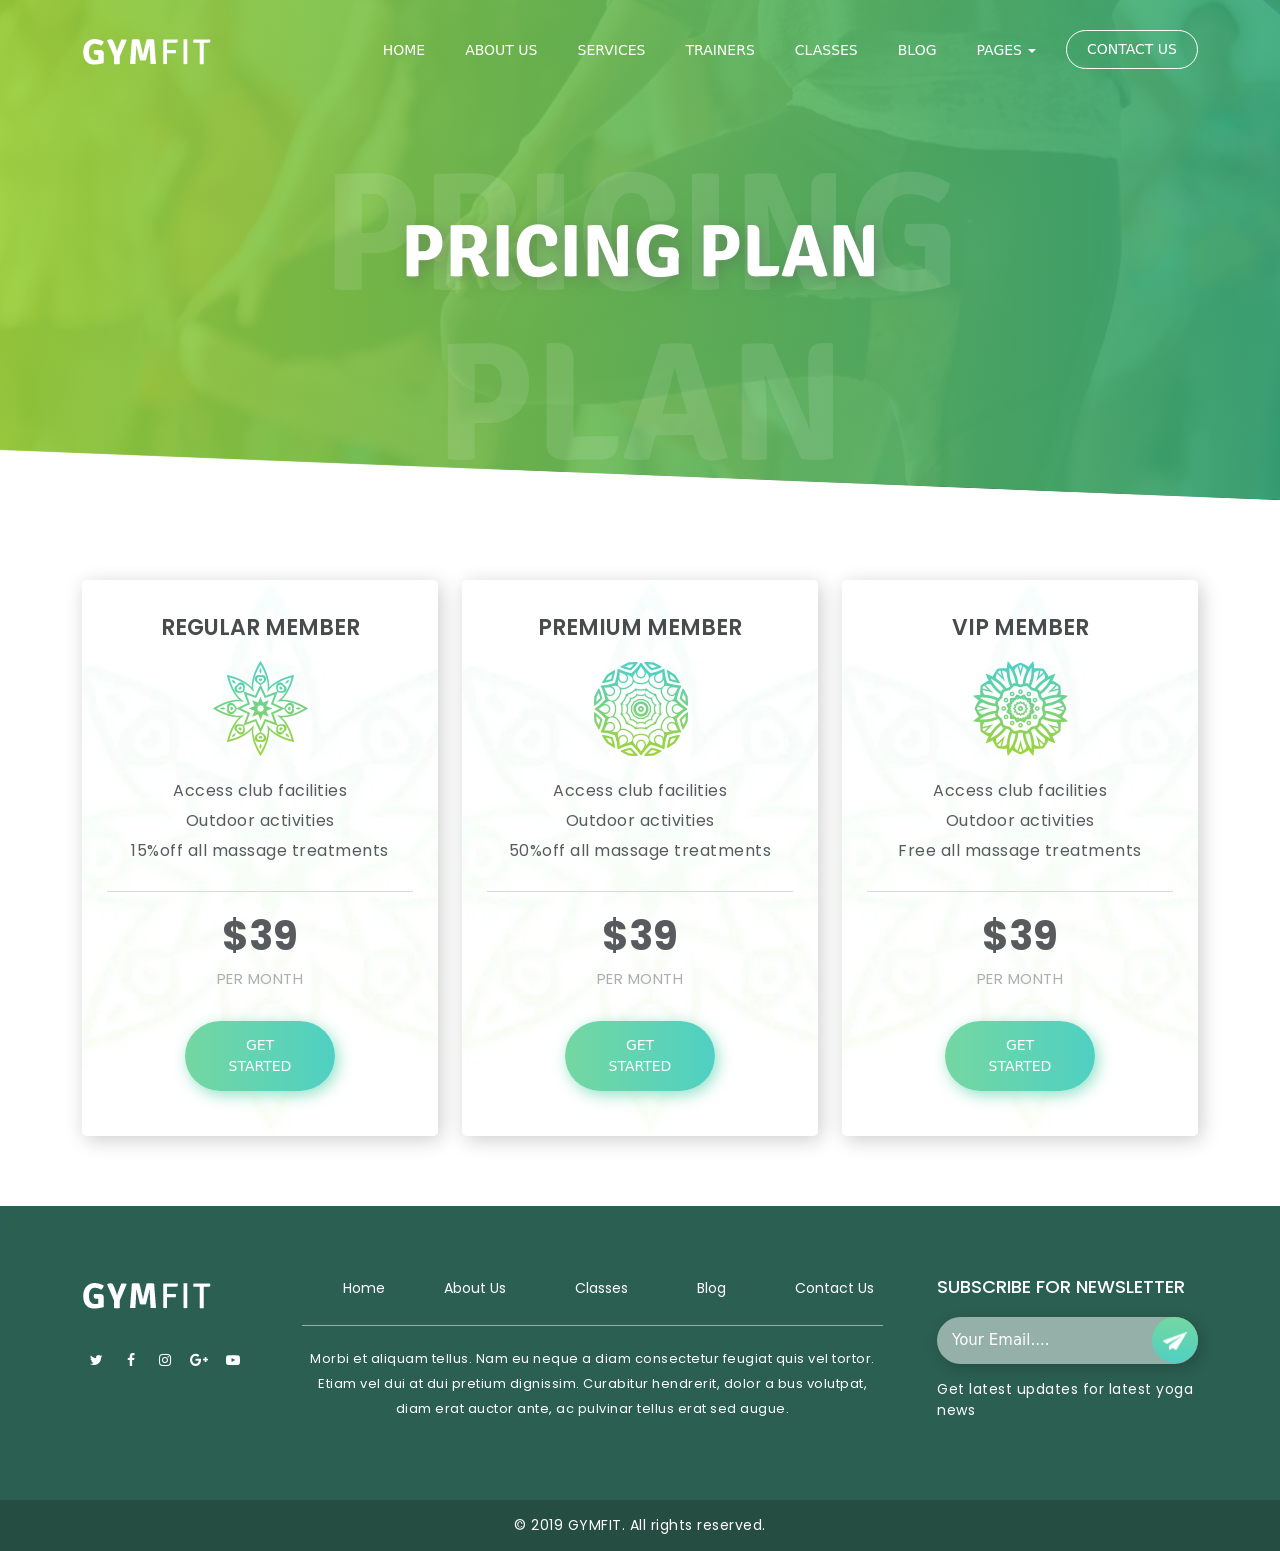
<file: pricing.html>
<!DOCTYPE html>
<html lang="en">


<!-- Mirrored from netizensstore.com/gymfit_theme/html/multipage_7/pricing.html by HTTrack Website Copier/3.x [XR&CO'2014], Mon, 20 May 2024 10:30:57 GMT -->
<head>
  <title>Gymfit-Pricing</title>
  <meta charset="UTF-8">
  <meta name="viewport" content="width=device-width, initial-scale=1">
  <link href="assets/img/favicon.svg" rel="shortcut icon" type="image/x-icon">
  <!-- css here -->
  <link rel="stylesheet" href="assets/css/font-awesome.css">
  <link rel="stylesheet" href="assets/css/font-awesome.min.css">
  <link rel="stylesheet" href="assets/css/style.css">
  <link rel="stylesheet" href="assets/css/responsive.css">
  <link rel="stylesheet" href="assets/css/bootstrap.css">
  <link rel="stylesheet" href="assets/css/bootsnav.css">
  <link rel="stylesheet" href="assets/css/owl.carousal.css">
  <link rel="stylesheet" href="assets/css/owl.theme.default.css">
  <link rel="stylesheet" href="assets/css/sm-clean.css">
  <link rel="stylesheet" href="assets/css/sm-core-css.css">
  <link rel="stylesheet" href="assets/css/slick.css">
  <link rel="stylesheet" href="assets/fonts/flaticon.css">
</head>

<body>
  <!-- loader start -->
  <div class="page_loader">
    <img  loading="lazy" src="assets/img/loader.svg" alt="img">
  </div>
  <!-- loader end -->
  <!-- header -->
  <header>
    <div class="container">
      <div class="row">
        <div class="col-lg-12">
          <nav class="main-nav">
            <input id="main-menu-state" type="checkbox">
            <label class="main-menu-btn" for="main-menu-state"> <span class="main-menu-btn-icon"></span> Toggle main
              menu visibility </label>
            <h2 class="nav-brand"><a href="index.html"><img  loading="lazy" src="assets/img/logo.webp" alt="Gymfit"
                  class="img-fluid"></a></h2>
            <!-- Sample menu definition -->
            <ul id="main-menu" class="sm sm-clean" data-smartmenus-id="1559366433783545">
              <li><a href="index.html">Home</a></li>
              <li><a href="about.html">About Us</a></li>
              <li><a href="services.html">Services</a></li>
              <li><a href="trainers.html">Trainers</a></li>
              <li><a href="classes.html">Classes</a></li>
              <li><a href="blog.html">Blog</a></li>
              <li><a href="#!">Pages</a>
                <ul>
                  <li><a href="pricing.html">Pricing</a></li>
                  <li><a href="coming-soon.html">Coming Soon</a></li>
                  <li><a href="error.html">Error</a></li>
                </ul>
              </li>
              <li class="last_menu"><a href="contact.html">Contact Us</a></li>
            </ul>
          </nav>
        </div>
      </div>
    </div>
  </header>
  <!-- end header -->

  <!-- start header banner section -->
  <div id="demo1" class="carousel slide" data-ride="carousel">
    <div class="carousel-inner">
      <div class="carousel-item active" style="background-image: url(assets/img/pricing-bg.webp); height:526px;">
        <div class="slider_text1">
          <h1>Pricing Plan</h1>
        </div>
        <div class="carousel-caption1">
          <div class="container">
            <div class="row">
              <div class="col-lg-12">
                <div class="inner_page_title">
                  <h2>Pricing Plan</h2>
                </div>
              </div>
            </div>
          </div>
        </div>
      </div>
    </div>
  </div>
  <!-- end header banner section -->

  <!-- start Our Trainers -->
  <div class="instructors">
    <div class="container">
      <div class="row">
        <div class="col-lg-4 col-md-4">
          <div class="price_box">
            <h3>Regular Member</h3>
            <div class="pricing_img"> <img  loading="lazy" class="img-fluid" src="assets/img/pricing1.webp" alt=""> </div>
            <ul>
              <li>Access club facilities</li>
              <li>Outdoor activities</li>
              <li>15%off all massage treatments</li>
            </ul>
            <div class="price_border"></div>
            <div class="price">
              <h2>$39</h2>
              <p>Per Month</p>
            </div>
            <div class="price_btn"> <a href="#!"  aria-label="started_btn" class="started_btn">Get Started</a> </div>
          </div>
        </div>
        <div class="col-lg-4 col-md-4">
          <div class="price_box">
            <h3>premium Member</h3>
            <div class="pricing_img"> <img  loading="lazy" class="img-fluid" src="assets/img/pricing2.webp" alt=""> </div>
            <ul>
              <li>Access club facilities</li>
              <li>Outdoor activities</li>
              <li>50%off all massage treatments</li>
            </ul>
            <div class="price_border"></div>
            <div class="price">
              <h2>$39</h2>
              <p>Per Month</p>
            </div>
            <div class="price_btn"> <a href="#!"  aria-label="started_btn" class="started_btn">Get Started</a> </div>
          </div>
        </div>
        <div class="col-lg-4 col-md-4">
          <div class="price_box">
            <h3>Vip Member</h3>
            <div class="pricing_img"> <img  loading="lazy" class="img-fluid" src="assets/img/pricing3.webp" alt=""> </div>
            <ul>
              <li>Access club facilities</li>
              <li>Outdoor activities</li>
              <li>Free all massage treatments</li>
            </ul>
            <div class="price_border"></div>
            <div class="price">
              <h2>$39</h2>
              <p>Per Month</p>
            </div>
            <div class="price_btn"> <a href="#!"  aria-label="started_btn" class="started_btn">Get Started</a> </div>
          </div>
        </div>
      </div>
    </div>
  </div>
  <!-- end Our Trainers -->

  <!-- start footer -->
  <footer>
    <div class="container">
      <div class="row">
        <div class="col-lg-2">
          <div class="footer_con"> <img  loading="lazy" class="img-fluid" src="assets/img/logo.webp" alt="">
            <div class="footer_social">
              <ul>
                <li><a href="#!" aria-label="social-icon"><i class="fa fa-twitter" aria-hidden="true"></i></a></li>
                <li><a href="#!" aria-label="social-icon"><i class="fa fa-facebook" aria-hidden="true"></i></a></li>
                <li><a href="#!" aria-label="social-icon"><i class="fa fa-instagram" aria-hidden="true"></i></a></li>
                <li><a href="#!"><i class="fa fa-google-plus" aria-hidden="true"></i></a></li>
                <li><a href="#!"><i class="fa fa-youtube-play" aria-hidden="true"></i></a></li>
              </ul>
            </div>
          </div>
        </div>
        <div class="col-lg-7">
          <div class="footer_center_con">
            <ul class="footer_link">
              <li><a href="index.html">Home</a></li>
              <li><a href="about.html">About Us</a></li>
              <li><a href="classes.html">Classes</a></li>
              <li><a href="blog.html">Blog</a></li>
              <li><a href="contact.html">Contact Us</a></li>
            </ul>
            <div class="footer_border"></div>
            <p>Morbi et aliquam tellus. Nam eu neque a diam consectetur feugiat quis vel tortor. Etiam vel dui at dui
              pretium dignissim. Curabitur hendrerit, dolor a bus volutpat, diam erat auctor ante, ac pulvinar tellus
              erat sed augue. </p>
          </div>
        </div>
        <div class="col-lg-3">
          <div class="news_letter_box">
            <h3>Subscribe For Newsletter</h3>
            <div class="card-box-input">
              <form method="POST">
                <input type="text" placeholder="Your Email...." class="card-input" required>
                <button class="input-img"  aria-label="send"> <img  loading="lazy" src="assets/img/paper-plane.webp" alt="" class="img-fluid"> </button>
              </form>
            </div>
            <p>Get latest updates for latest yoga news</p>
          </div>
        </div>
      </div>
    </div>
  </footer>
  <!-- end footer-->

  <!-- start footer_bottom -->
  <div class="footer_bootom">
    <div class="container">
      <div class="row">
        <div class="col-lg-12">
          <div class="copy_right">
            <p>© 2019 GYMFIT. All rights reserved.</p>
          </div>
        </div>
      </div>
    </div>
  </div>
  <!-- end footer_bottom -->

  <!-- Bootstrap -->
  <script src="assets/js/jquery.js"></script>
  <script src="assets/js/bootstrap.js"></script>

  <!-- menu -->
  <script src="assets/js/jquery.smartmenus.js"></script>
  <!-- carousel slider -->
  <script src="assets/js/owl1.js"></script>
  <script src="assets/js/slick.js"></script>

  <!-- Global Init -->
  <script src="assets/js/custom.js"></script>
</body>


<!-- Mirrored from netizensstore.com/gymfit_theme/html/multipage_7/pricing.html by HTTrack Website Copier/3.x [XR&CO'2014], Mon, 20 May 2024 10:30:58 GMT -->
</html>
</file>
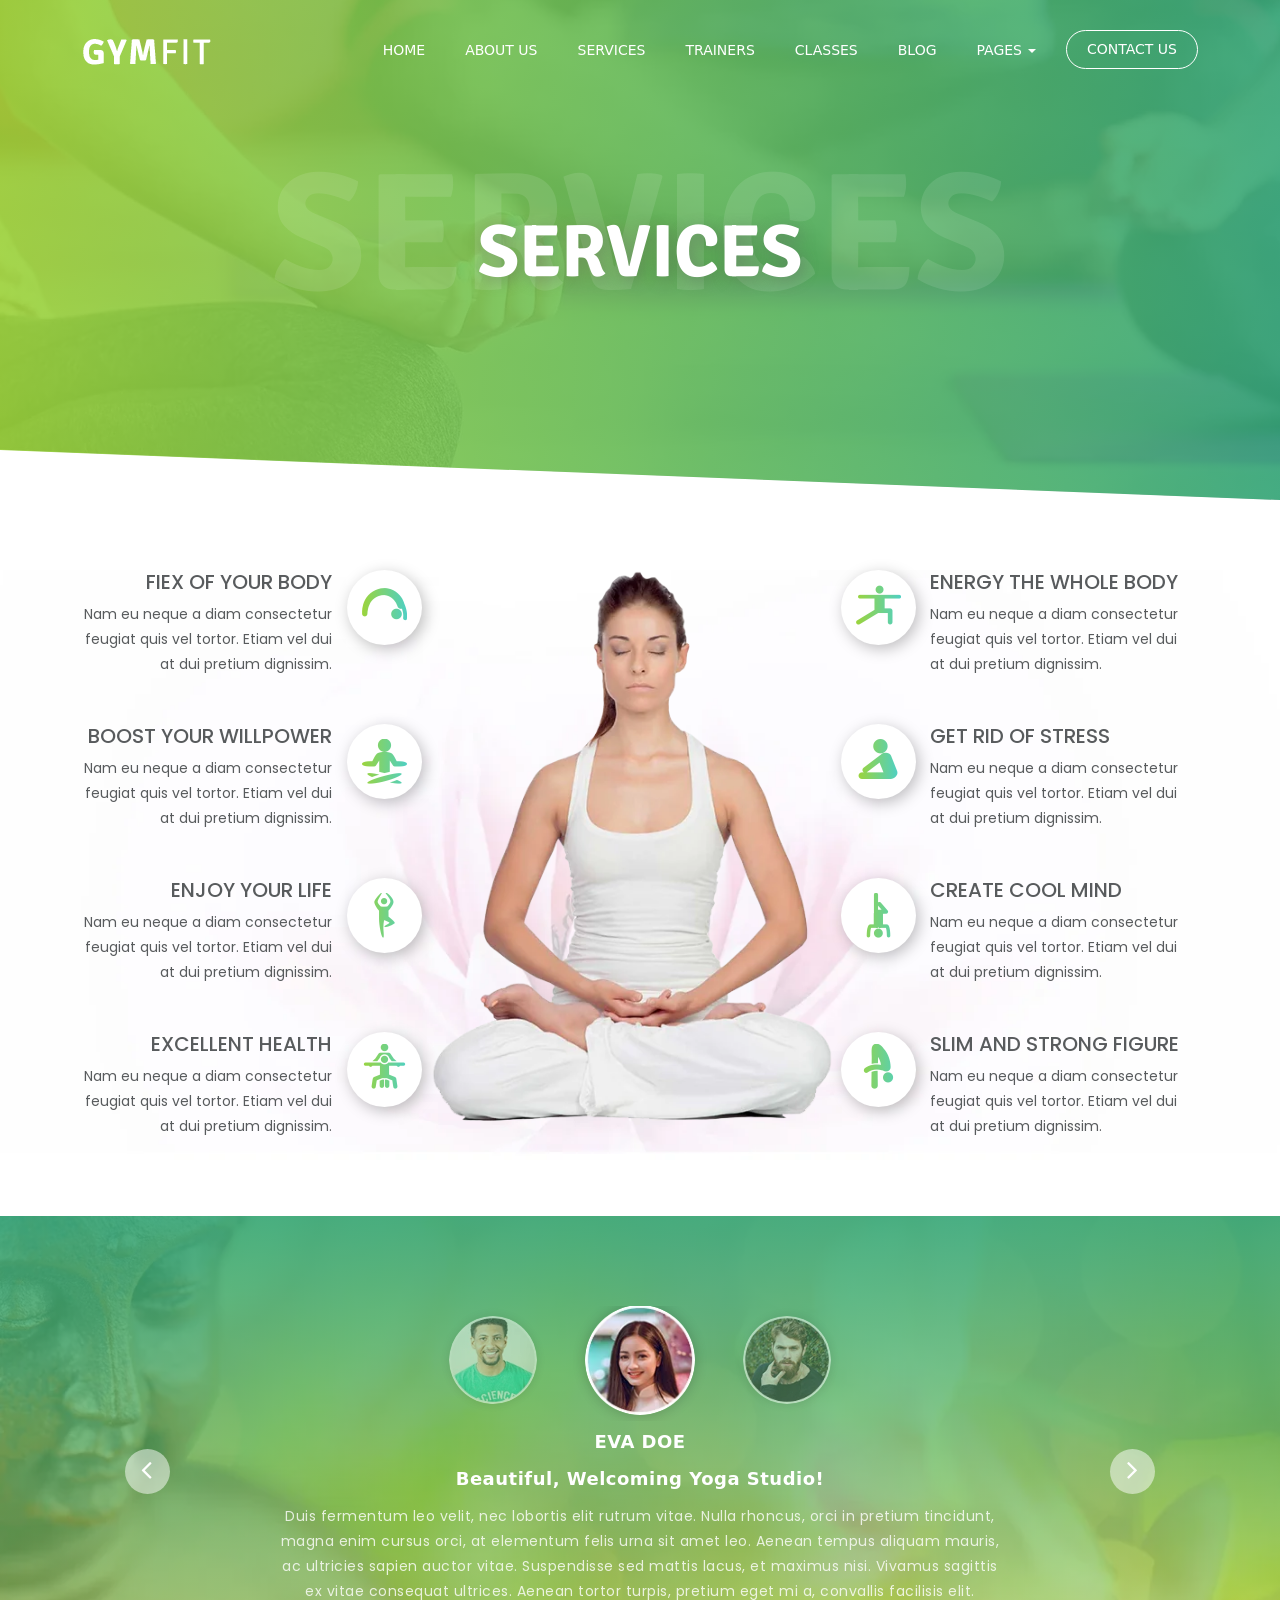
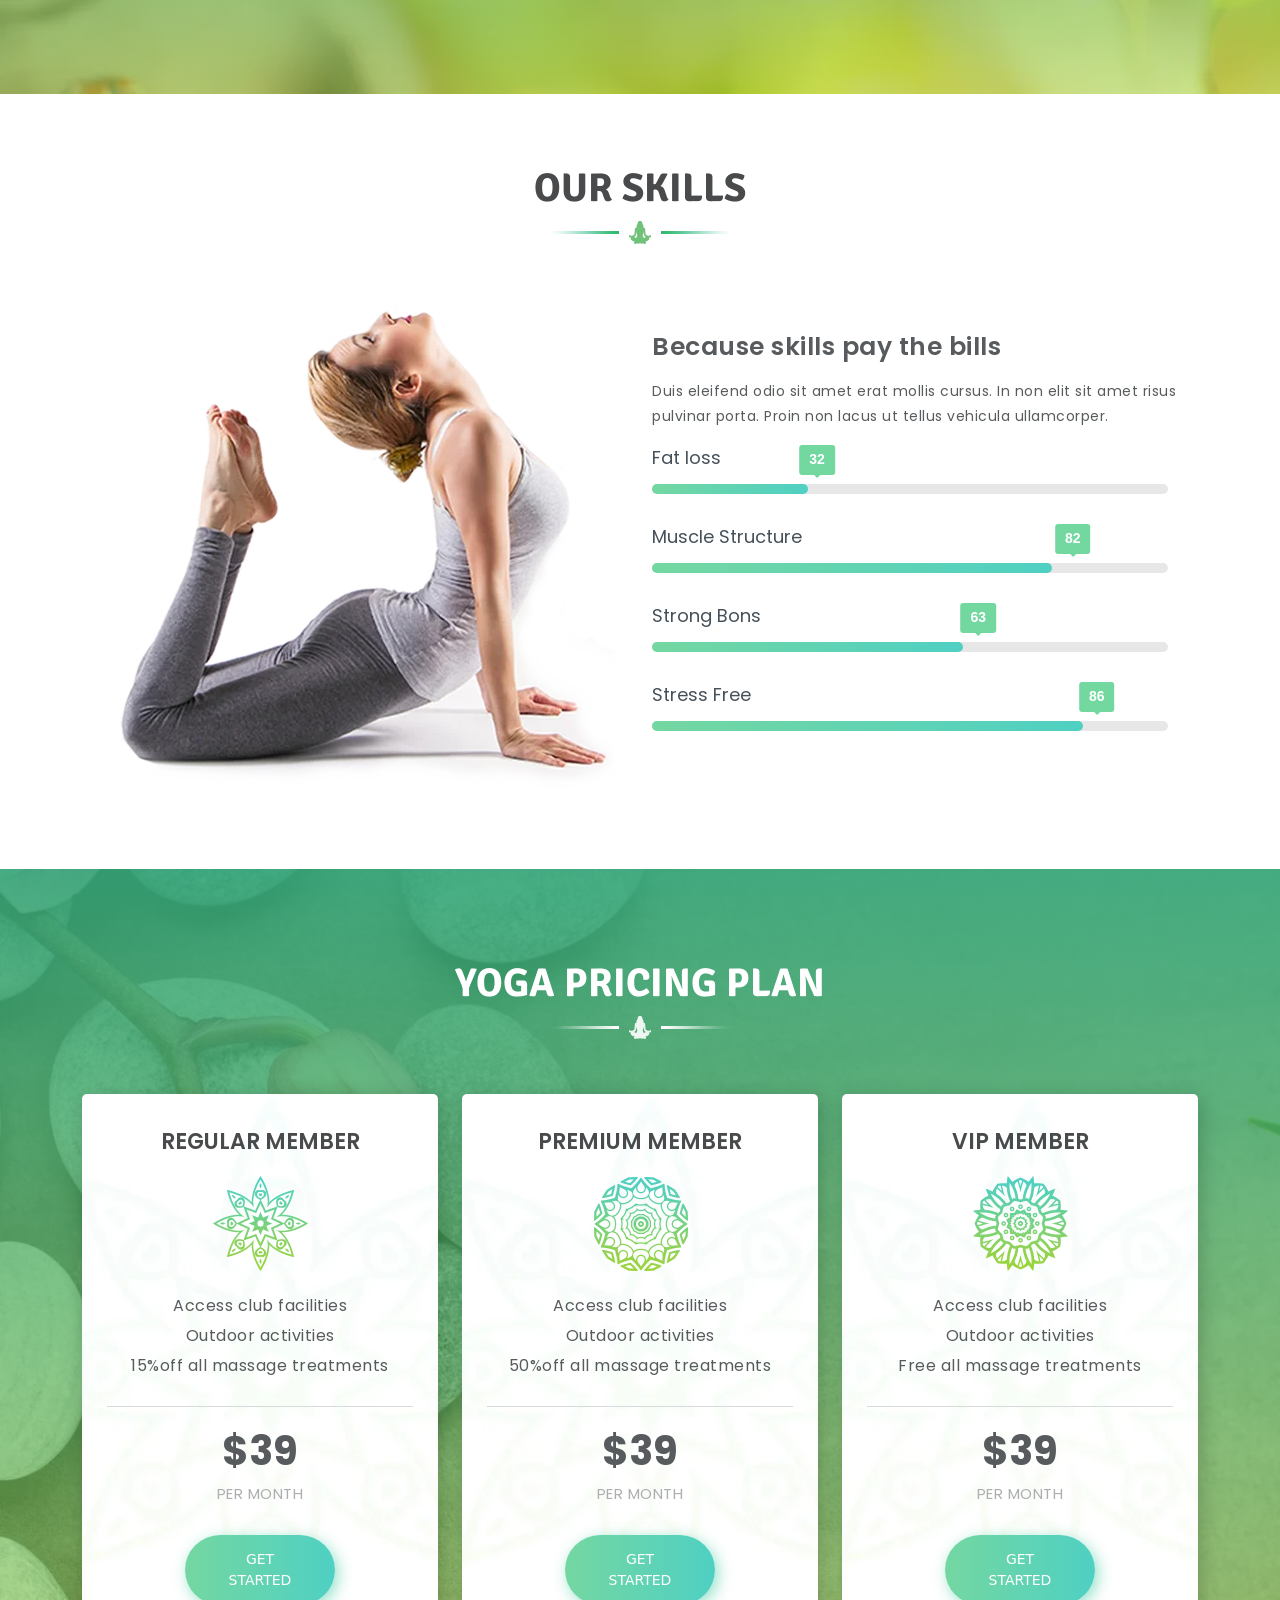
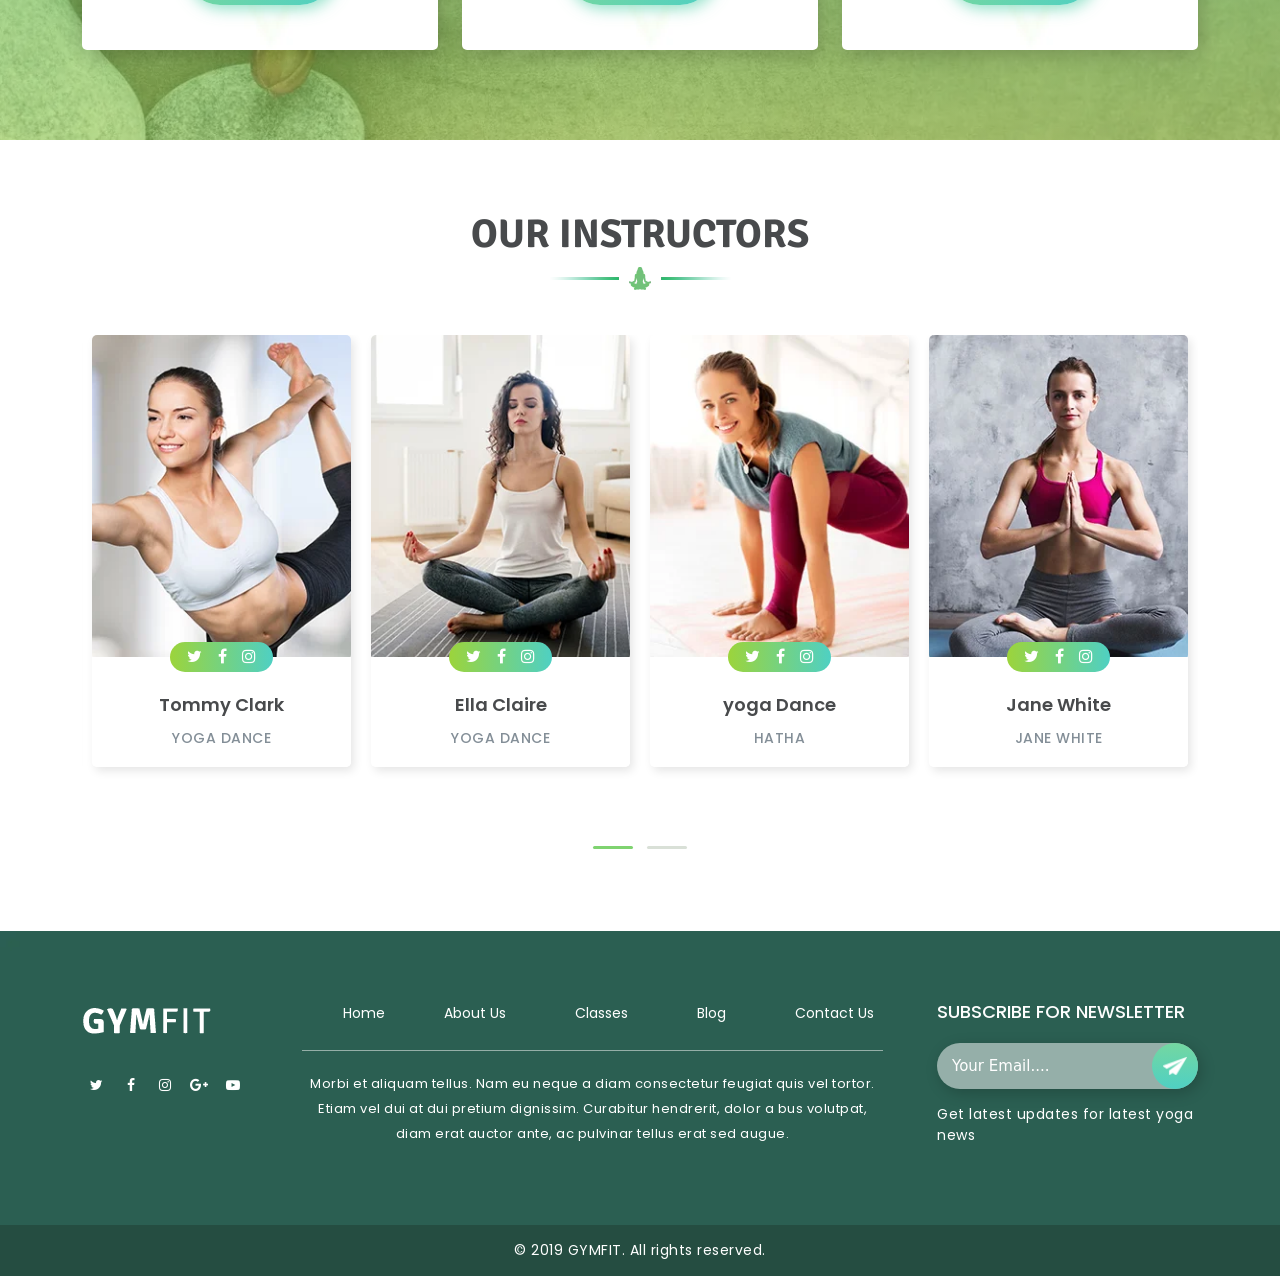
<file: services.html>
<!DOCTYPE html>
<html lang="en">


<!-- Mirrored from netizensstore.com/gymfit_theme/html/multipage_7/services.html by HTTrack Website Copier/3.x [XR&CO'2014], Mon, 20 May 2024 10:30:19 GMT -->
<head>
  <title>Gymfit-Services</title>
  <meta charset="UTF-8">
  <meta name="viewport" content="width=device-width, initial-scale=1">
  <link href="assets/img/favicon.svg" rel="shortcut icon" type="image/x-icon">
  <!-- css here -->
  <link rel="stylesheet" href="assets/css/font-awesome.css">
  <link rel="stylesheet" href="assets/css/font-awesome.min.css">
  <link rel="stylesheet" href="assets/css/style.css">
  <link rel="stylesheet" href="assets/css/responsive.css">
  <link rel="stylesheet" href="assets/css/bootstrap.css">
  <link rel="stylesheet" href="assets/css/bootsnav.css">
  <link rel="stylesheet" href="assets/css/owl.carousal.css">
  <link rel="stylesheet" href="assets/css/owl.theme.default.css">
  <link rel="stylesheet" href="assets/css/sm-clean.css">
  <link rel="stylesheet" href="assets/css/sm-core-css.css">
  <link rel="stylesheet" href="assets/css/slick.css">
  <link rel="stylesheet" href="assets/fonts/flaticon.css">
</head>

<body>
  <!-- loader start -->
  <div class="page_loader">
    <img  loading="lazy" src="assets/img/loader.svg" alt="img">
  </div>
  <!-- loader end -->
  <!-- header -->
  <header>
    <div class="container">
      <div class="row">
        <div class="col-lg-12">
          <nav class="main-nav">
            <!-- Mobile menu toggle button (hamburger/x icon) -->
            <input id="main-menu-state" type="checkbox">
            <label class="main-menu-btn" for="main-menu-state"> <span class="main-menu-btn-icon"></span> Toggle main
              menu visibility </label>
            <h2 class="nav-brand"><a href="index.html"><img  loading="lazy" src="assets/img/logo.webp" alt="Gymfit"
                  class="img-fluid"></a></h2>
            <!-- Sample menu definition -->
            <ul id="main-menu" class="sm sm-clean" data-smartmenus-id="1559366433783545">
              <li><a href="index.html">Home</a></li>
              <li><a href="about.html">About Us</a></li>
              <li><a href="services.html">Services</a></li>
              <li><a href="trainers.html">Trainers</a></li>
              <li><a href="classes.html">Classes</a></li>
              <li><a href="blog.html">Blog</a></li>
              <li><a href="#!">Pages</a>
                <ul>
                  <li><a href="pricing.html">Pricing</a></li>
                  <li><a href="coming-soon.html">Coming Soon</a></li>
                  <li><a href="error.html">Error</a></li>
                </ul>
              </li>
              <li class="last_menu"><a href="contact.html">Contact Us</a></li>
            </ul>
          </nav>
        </div>
      </div>
    </div>
  </header>
  <!-- end header -->

  <!-- start header banner section -->
  <div id="demo1" class="carousel slide" data-ride="carousel">
    <div class="carousel-inner">
      <div class="carousel-item active" style="background-image:url(assets/img/services_bg.webp); height:526px;">
        <div class="slider_text1">
          <h1>Services</h1>
        </div>
        <div class="carousel-caption1">
          <div class="container">
            <div class="row">
              <div class="col-lg-12">
                <div class="inner_page_title">
                  <h2>Services</h2>
                </div>
              </div>
            </div>
          </div>
        </div>
      </div>
    </div>
  </div>
  <!-- end header banner section -->

  <div class="services_box">
    <div class="container">
      <div class="row">
        <div class="col-md-12">
          <div class="first_col2 phone_view">
            <div class="yoga_img_box"> <img  loading="lazy" class="img-fluid" src="assets/img/yoga.webp" alt=""> </div>
          </div>
          <div class="first_col">
            <div class="yoga_box">
              <div class="yoga_con">
                <h3>Fiex of your body</h3>
                <p>Nam eu neque a diam consectetur feugiat quis vel tortor. Etiam vel dui at dui pretium dignissim.</p>
              </div>
              <div class="yoga_img">
                <div class="icon_box"><i class="flaticon-yoga-1"></i></div>
              </div>
            </div>
            <div class="yoga_box">
              <div class="yoga_con">
                <h3>Boost your willpower</h3>
                <p>Nam eu neque a diam consectetur feugiat quis vel tortor. Etiam vel dui at dui pretium dignissim.</p>
              </div>
              <div class="yoga_img">
                <div class="icon_box"><i class="flaticon-yoga-5"></i></div>
              </div>
            </div>
            <div class="yoga_box">
              <div class="yoga_con">
                <h3>Enjoy your life</h3>
                <p>Nam eu neque a diam consectetur feugiat quis vel tortor. Etiam vel dui at dui pretium dignissim.</p>
              </div>
              <div class="yoga_img">
                <div class="icon_box"><i class="flaticon-relax"></i></div>
              </div>
            </div>
            <div class="yoga_box">
              <div class="yoga_con">
                <h3>Excellent health</h3>
                <p>Nam eu neque a diam consectetur feugiat quis vel tortor. Etiam vel dui at dui pretium dignissim.</p>
              </div>
              <div class="yoga_img">
                <div class="icon_box"> <i class="flaticon-yoga"></i></div>
              </div>
            </div>
          </div>

          <div class="first_col2 desktop_view">
            <div class="yoga_img_box"> <img  loading="lazy" class="img-fluid" src="assets/img/yoga.webp" alt=""> </div>
          </div>
          <div class="first_col3">
            <div class="yoga_box">
              <div class="yoga_img">
                <div class="icon_box"><i class="flaticon-yoga-4"></i></div>
              </div>
              <div class="yoga_con">
                <h3>Energy the whole body</h3>
                <p>Nam eu neque a diam consectetur feugiat quis vel tortor. Etiam vel dui at dui pretium dignissim.</p>
              </div>
            </div>
            <div class="yoga_box">
              <div class="yoga_img">
                <div class="icon_box"> <i class="flaticon-yoga-3"></i></div>
              </div>
              <div class="yoga_con">
                <h3>Get rid of stress</h3>
                <p>Nam eu neque a diam consectetur feugiat quis vel tortor. Etiam vel dui at dui pretium dignissim.</p>
              </div>
            </div>
            <div class="yoga_box">
              <div class="yoga_img">
                <div class="icon_box"> <i class="flaticon-yoga-2"></i></div>
              </div>
              <div class="yoga_con">
                <h3>Create cool mind</h3>
                <p>Nam eu neque a diam consectetur feugiat quis vel tortor. Etiam vel dui at dui pretium dignissim.</p>
              </div>
            </div>
            <div class="yoga_box">
              <div class="yoga_img">
                <div class="icon_box"> <i class="flaticon-stretch"></i></div>
              </div>
              <div class="yoga_con">
                <h3>Slim and strong figure</h3>
                <p>Nam eu neque a diam consectetur feugiat quis vel tortor. Etiam vel dui at dui pretium dignissim.</p>
              </div>
            </div>
          </div>
        </div>
      </div>
    </div>
  </div>

  <!-- start Testimonials -->
  <div id="testimonial" class="testimonials">
    <div class="container">
      <div class="row">
        <div class="col-lg-12">
          <div class="row justify-content-center">
            <div class="col-xs-12 col-md-8 col-lg-5 text-center">
              <div class="slider slider-nav">
                <div class="client-thumbnail"> <img  loading="lazy" src="assets/img/client1.webp" alt="BWmedia" class="img-fluid"> </div>
                <div class="client-thumbnail"> <img  loading="lazy" src="assets/img/client2.webp" alt="BWmedia" class="img-fluid"> </div>
                <div class="client-thumbnail"> <img  loading="lazy" src="assets/img/client3.webp" alt="BWmedia" class="img-fluid"> </div>
                <div class="client-thumbnail"> <img  loading="lazy" src="assets/img/client2.webp" alt="BWmedia" class="img-fluid"> </div>
                <div class="client-thumbnail"> <img  loading="lazy" src="assets/img/client1.webp" alt="BWmedia" class="img-fluid"> </div>
                <div class="client-thumbnail"> <img  loading="lazy" src="assets/img/client3.webp" alt="BWmedia" class="img-fluid"> </div>
              </div>
            </div>
          </div>
          <div class="row justify-content-center">
            <div class="col-12 col-md-10 col-lg-8">
              <div class="slider slider-for">
                <div class="client-feedback-text text-center">
                  <div class="client-name text-center">
                    <h5>EvA Doe</h5>
                    <h6>Beautiful, Welcoming Yoga Studio!</h6>
                  </div>
                  <div class="testimonials-content">
                    <p>Duis fermentum leo velit, nec lobortis elit rutrum vitae. Nulla rhoncus, orci in pretium
                      tincidunt, magna enim cursus orci, at elementum felis urna sit amet leo. Aenean tempus aliquam
                      mauris, ac ultricies sapien auctor vitae. Suspendisse sed mattis lacus, et maximus nisi. Vivamus
                      sagittis ex vitae consequat ultrices. Aenean tortor turpis, pretium eget mi a, convallis facilisis
                      elit.</p>
                  </div>
                </div>
                <div class="client-feedback-text text-center">
                  <div class="client-name text-center">
                    <h5>Martharajas</h5>
                    <h6>Beautiful, Welcoming Yoga Studio!</h6>
                  </div>
                  <div class="testimonials-content">
                    <p>Fusce laoreet augue sit amet metus vulputate interdum. Donec non enim eu turpis congue rhoncus.
                      Ut venenatis, orci quis porttitor porttitor, leo massa porta tellus, at sagittis lorem erat sed
                      sapien. Suspendisse leo ipsum, pulvinar sed ullamcorper eu, sodales quis enim. Maecenas quis erat
                      id justo volutpat faucibus non finibus enim.</p>
                  </div>
                </div>
                <div class="client-feedback-text text-center">
                  <div class="client-name text-center">
                    <h5>KATI SATOUN</h5>
                    <h6>Beautiful, Welcoming Yoga Studio!</h6>
                  </div>
                  <div class="testimonials-content">
                    <p>Duis fermentum leo velit, nec lobortis elit rutrum vitae. Nulla rhoncus, orci in pretium
                      tincidunt, magna enim cursus orci, at elementum felis urna sit amet leo. Aenean tempus aliquam
                      mauris, ac ultricies sapien auctor vitae. Suspendisse sed mattis lacus, et maximus nisi. Vivamus
                      sagittis ex vitae consequat ultrices. Aenean tortor turpis, pretium eget mi a, convallis facilisis
                      elit.</p>
                  </div>
                </div>
                <div class="client-feedback-text text-center">
                  <div class="client-name text-center">
                    <h5>EvA Doe</h5>
                    <h6>Beautiful, Welcoming Yoga Studio!</h6>
                  </div>
                  <div class="testimonials-content">
                    <p>Duis fermentum leo velit, nec lobortis elit rutrum vitae. Nulla rhoncus, orci in pretium
                      tincidunt, magna enim cursus orci, at elementum felis urna sit amet leo. Aenean tempus aliquam
                      mauris, ac ultricies sapien auctor vitae. Suspendisse sed mattis lacus, et maximus nisi. Vivamus
                      sagittis ex vitae consequat ultrices. Aenean tortor turpis, pretium eget mi a, convallis facilisis
                      elit.</p>
                  </div>
                </div>
                <div class="client-feedback-text text-center">
                  <div class="client-name text-center">
                    <h5>Martharajas</h5>
                    <h6>Beautiful, Welcoming Yoga Studio!</h6>
                  </div>
                  <div class="testimonials-content">
                    <p>Fusce laoreet augue sit amet metus vulputate interdum. Donec non enim eu turpis congue rhoncus.
                      Ut venenatis, orci quis porttitor porttitor, leo massa porta tellus, at sagittis lorem erat sed
                      sapien. Suspendisse leo ipsum, pulvinar sed ullamcorper eu, sodales quis enim. Maecenas quis erat
                      id justo volutpat faucibus non finibus enim.</p>
                  </div>
                </div>
                <div class="client-feedback-text text-center">
                  <div class="client-name text-center">
                    <h5>KATI SATOUN</h5>
                    <h6>Beautiful, Welcoming Yoga Studio!</h6>
                  </div>
                  <div class="testimonials-content">
                    <p>Duis fermentum leo velit, nec lobortis elit rutrum vitae. Nulla rhoncus, orci in pretium
                      tincidunt, magna enim cursus orci, at elementum felis urna sit amet leo. Aenean tempus aliquam
                      mauris, ac ultricies sapien auctor vitae. Suspendisse sed mattis lacus, et maximus nisi. Vivamus
                      sagittis ex vitae consequat ultrices. Aenean tortor turpis, pretium eget mi a, convallis facilisis
                      elit.</p>
                  </div>
                </div>
              </div>
            </div>
          </div>
        </div>
      </div>
    </div>
  </div>
  <!-- end Testimonials -->

  <!-- start Skills -->
  <div class="skills">
    <div class="container">
      <div class="row">
        <div class="col-lg-12">
          <div class="title_box">
            <h2>Our Skills</h2>
            <img  loading="lazy" class="img-fluid" src="assets/img/title_line.webp" alt="">
          </div>
        </div>
      </div>
      <div class="row">
        <div class="col-lg-6">
          <div class="skill_img"> <img  loading="lazy" class="img-fluid" src="assets/img/skills.webp" alt=""> </div>
        </div>
        <div class="col-lg-6">
          <div class="skill_con">
            <h3>Because skills pay the bills</h3>
            <p>Duis eleifend odio sit amet erat mollis cursus. In non elit sit amet risus pulvinar porta. Proin non
              lacus ut tellus vehicula ullamcorper.</p>
            <div class="progress_box">
              <div class="progress-bar1" data-percentage="35%">
                <h4 class="progress-title-holder"> <span class="progress-title">Fat loss</span> <span
                    class="progress-number-wrapper"> <span class="progress-number-mark"> <span class="percent"></span>
                      <span class="down-arrow"></span> </span> </span> </h4>
                <div class="progress-content-outter">
                  <div class="progress-content"></div>
                </div>
              </div>
              <div class="progress-bar1" data-percentage="90%">
                <h4 class="progress-title-holder clearfix"> <span class="progress-title">Muscle Structure</span> <span
                    class="progress-number-wrapper"> <span class="progress-number-mark"> <span class="percent"></span>
                      <span class="down-arrow"></span> </span> </span> </h4>
                <div class="progress-content-outter">
                  <div class="progress-content"></div>
                </div>
              </div>
              <div class="progress-bar1" data-percentage="70%">
                <h4 class="progress-title-holder clearfix"> <span class="progress-title">Strong Bons</span> <span
                    class="progress-number-wrapper"> <span class="progress-number-mark"> <span class="percent"></span>
                      <span class="down-arrow"></span> </span> </span> </h4>
                <div class="progress-content-outter">
                  <div class="progress-content"></div>
                </div>
              </div>
              <div class="progress-bar1" data-percentage="97%">
                <h4 class="progress-title-holder clearfix"> <span class="progress-title">Stress Free</span> <span
                    class="progress-number-wrapper"> <span class="progress-number-mark"> <span class="percent"></span>
                      <span class="down-arrow"></span> </span> </span> </h4>
                <div class="progress-content-outter">
                  <div class="progress-content"></div>
                </div>
              </div>
            </div>
          </div>
        </div>
      </div>
    </div>
  </div>
  <!-- start Skills -->

  <!-- start Pricing -->
  <div class="pricing">
    <div class="container">
      <div class="row">
        <div class="col-lg-12">
          <div class="title_box">
            <h2>YOGA PRICING PLAN</h2>
            <img  loading="lazy" class="img-fluid" src="assets/img/title_line1.webp" alt="">
          </div>
        </div>
      </div>
      <div class="row">
        <div class="col-lg-4 col-md-4">
          <div class="price_box">
            <h3>Regular Member</h3>
            <div class="pricing_img"> <img  loading="lazy" class="img-fluid" src="assets/img/pricing1.webp" alt=""> </div>
            <ul>
              <li>Access club facilities</li>
              <li>Outdoor activities</li>
              <li>15%off all massage treatments</li>
            </ul>
            <div class="price_border"></div>
            <div class="price">
              <h2>$39</h2>
              <p>Per Month</p>
            </div>
            <div class="price_btn"> <a href="#!"  aria-label="started_btn" class="started_btn">Get Started</a> </div>
          </div>
        </div>
        <div class="col-lg-4 col-md-4">
          <div class="price_box">
            <h3>premium Member</h3>
            <div class="pricing_img"> <img  loading="lazy" class="img-fluid" src="assets/img/pricing2.webp" alt=""> </div>
            <ul>
              <li>Access club facilities</li>
              <li>Outdoor activities</li>
              <li>50%off all massage treatments</li>
            </ul>
            <div class="price_border"></div>
            <div class="price">
              <h2>$39</h2>
              <p>Per Month</p>
            </div>
            <div class="price_btn"> <a href="#!"  aria-label="started_btn" class="started_btn">Get Started</a> </div>
          </div>
        </div>
        <div class="col-lg-4 col-md-4">
          <div class="price_box">
            <h3>Vip Member</h3>
            <div class="pricing_img"> <img  loading="lazy" class="img-fluid" src="assets/img/pricing3.webp" alt=""> </div>
            <ul>
              <li>Access club facilities</li>
              <li>Outdoor activities</li>
              <li>Free all massage treatments</li>
            </ul>
            <div class="price_border"></div>
            <div class="price">
              <h2>$39</h2>
              <p>Per Month</p>
            </div>
            <div class="price_btn"> <a href="#!"  aria-label="started_btn" class="started_btn">Get Started</a> </div>
          </div>
        </div>
      </div>
    </div>
  </div>
  <!-- end Pricing -->

  <!-- start Instructors -->
  <div class="instructors">
    <div class="container">
      <div class="row">
        <div class="col-lg-12">
          <div class="title_box">
            <h2>OUR INSTRUCTORS</h2>
            <img  loading="lazy" class="img-fluid" src="assets/img/title_line.webp" alt="">
          </div>
        </div>
        <div class="col-lg-12">
          <div class="owl-carousel owl-theme ss_carousel" id="carousel">
            <div class="item">
              <div class="item1">
                <div class="team-img"> <img  loading="lazy" src="assets/img/instructors1.webp" alt="coffer" class="img-fluid">
                  <div class="team-bottom-box">
                    <div class="social_icon">
                      <ul>
                        <li><a href="#!" aria-label="social-icon"><i class="fa fa-twitter" aria-hidden="true"></i></a></li>
                        <li><a href="#!" aria-label="social-icon"><i class="fa fa-facebook" aria-hidden="true"></i></a></li>
                        <li><a href="#!" aria-label="social-icon"><i class="fa fa-instagram" aria-hidden="true"></i></a></li>
                      </ul>
                    </div>
                    <div class="bottom-team-border">
                      <h2>Tommy Clark</h2>
                      <p>yoga Dance</p>
                      <h4>Suspendisse sagittis urna et lorem euismod, non semper neque euismod.</h4>
                    </div>
                  </div>
                </div>
              </div>
            </div>
            <div class="item">
              <div class="item1">
                <div class="team-img"> <img  loading="lazy" src="assets/img/instructors2.webp" alt="coffer" class="img-fluid">
                  <div class="team-bottom-box">
                    <div class="social_icon">
                      <ul>
                        <li><a href="#!" aria-label="social-icon"><i class="fa fa-twitter" aria-hidden="true"></i></a></li>
                        <li><a href="#!" aria-label="social-icon"><i class="fa fa-facebook" aria-hidden="true"></i></a></li>
                        <li><a href="#!" aria-label="social-icon"><i class="fa fa-instagram" aria-hidden="true"></i></a></li>
                      </ul>
                    </div>
                    <div class="bottom-team-border">
                      <h2>Ella Claire</h2>
                      <p>yoga Dance</p>
                      <h4>Suspendisse sagittis urna et lorem euismod, non semper neque euismod.</h4>
                    </div>
                  </div>
                </div>
              </div>
            </div>
            <div class="item">
              <div class="item1">
                <div class="team-img"> <img  loading="lazy" src="assets/img/instructors3.webp" alt="coffer" class="img-fluid">
                  <div class="team-bottom-box">
                    <div class="social_icon">
                      <ul>
                        <li><a href="#!" aria-label="social-icon"><i class="fa fa-twitter" aria-hidden="true"></i></a></li>
                        <li><a href="#!" aria-label="social-icon"><i class="fa fa-facebook" aria-hidden="true"></i></a></li>
                        <li><a href="#!" aria-label="social-icon"><i class="fa fa-instagram" aria-hidden="true"></i></a></li>
                      </ul>
                    </div>
                    <div class="bottom-team-border">
                      <h2>yoga Dance</h2>
                      <p>Hatha</p>
                      <h4>Suspendisse sagittis urna et lorem euismod, non semper neque euismod.</h4>
                    </div>
                  </div>
                </div>
              </div>
            </div>
            <div class="item">
              <div class="item1">
                <div class="team-img"> <img  loading="lazy" src="assets/img/instructors4.webp" alt="coffer" class="img-fluid">
                  <div class="team-bottom-box">
                    <div class="social_icon">
                      <ul>
                        <li><a href="#!" aria-label="social-icon"><i class="fa fa-twitter" aria-hidden="true"></i></a></li>
                        <li><a href="#!" aria-label="social-icon"><i class="fa fa-facebook" aria-hidden="true"></i></a></li>
                        <li><a href="#!" aria-label="social-icon"><i class="fa fa-instagram" aria-hidden="true"></i></a></li>
                      </ul>
                    </div>
                    <div class="bottom-team-border">
                      <h2>Jane White</h2>
                      <p>Jane White</p>
                      <h4>Suspendisse sagittis urna et lorem euismod, non semper neque euismod.</h4>
                    </div>
                  </div>
                </div>
              </div>
            </div>
            <div class="item">
              <div class="item1">
                <div class="team-img"> <img  loading="lazy" src="assets/img/instructors2.webp" alt="coffer" class="img-fluid">
                  <div class="team-bottom-box">
                    <div class="social_icon">
                      <ul>
                        <li><a href="#!" aria-label="social-icon"><i class="fa fa-twitter" aria-hidden="true"></i></a></li>
                        <li><a href="#!" aria-label="social-icon"><i class="fa fa-facebook" aria-hidden="true"></i></a></li>
                        <li><a href="#!" aria-label="social-icon"><i class="fa fa-instagram" aria-hidden="true"></i></a></li>
                      </ul>
                    </div>
                    <div class="bottom-team-border">
                      <h2>Kevin Thomson</h2>
                      <p>Head, Legal Advising</p>
                      <h4>Suspendisse sagittis urna et lorem euismod, non semper neque euismod.</h4>
                    </div>
                  </div>
                </div>
              </div>
            </div>
            <div class="item">
              <div class="item1">
                <div class="team-img"> <img  loading="lazy" src="assets/img/instructors3.webp" alt="coffer" class="img-fluid">
                  <div class="team-bottom-box">
                    <div class="social_icon">
                      <ul>
                        <li><a href="#!" aria-label="social-icon"><i class="fa fa-twitter" aria-hidden="true"></i></a></li>
                        <li><a href="#!" aria-label="social-icon"><i class="fa fa-facebook" aria-hidden="true"></i></a></li>
                        <li><a href="#!" aria-label="social-icon"><i class="fa fa-instagram" aria-hidden="true"></i></a></li>
                      </ul>
                    </div>
                    <div class="bottom-team-border">
                      <h2>Kevin Thomson</h2>
                      <p>Head, Legal Advising</p>
                      <h4>Suspendisse sagittis urna et lorem euismod, non semper neque euismod.</h4>
                    </div>
                  </div>
                </div>
              </div>
            </div>
          </div>
        </div>
      </div>
    </div>
  </div>
  <!-- end Instructors -->

  <!-- start footer -->
  <footer>
    <div class="container">
      <div class="row">
        <div class="col-lg-2">
          <div class="footer_con"> <img  loading="lazy" class="img-fluid" src="assets/img/logo.webp" alt="">
            <div class="footer_social">
              <ul>
                <li><a href="#!" aria-label="social-icon"><i class="fa fa-twitter" aria-hidden="true"></i></a></li>
                <li><a href="#!" aria-label="social-icon"><i class="fa fa-facebook" aria-hidden="true"></i></a></li>
                <li><a href="#!" aria-label="social-icon"><i class="fa fa-instagram" aria-hidden="true"></i></a></li>
                <li><a href="#!"><i class="fa fa-google-plus" aria-hidden="true"></i></a></li>
                <li><a href="#!"><i class="fa fa-youtube-play" aria-hidden="true"></i></a></li>
              </ul>
            </div>
          </div>
        </div>
        <div class="col-lg-7">
          <div class="footer_center_con">
            <ul class="footer_link">
              <li><a href="index.html">Home</a></li>
              <li><a href="about.html">About Us</a></li>
              <li><a href="classes.html">Classes</a></li>
              <li><a href="blog.html">Blog</a></li>
              <li><a href="contact.html">Contact Us</a></li>
            </ul>
            <div class="footer_border"></div>
            <p>Morbi et aliquam tellus. Nam eu neque a diam consectetur feugiat quis vel tortor. Etiam vel dui at dui
              pretium dignissim. Curabitur hendrerit, dolor a bus volutpat, diam erat auctor ante, ac pulvinar tellus
              erat sed augue. </p>
          </div>
        </div>
        <div class="col-lg-3">
          <div class="news_letter_box">
            <h3>Subscribe For Newsletter</h3>
            <div class="card-box-input">
              <form method="POST">
                <input type="text" placeholder="Your Email...." class="card-input" required>
                <button class="input-img" aria-label="send"> <img  loading="lazy" src="assets/img/paper-plane.webp" alt="" class="img-fluid"> </button>
              </form>
            </div>
            <p>Get latest updates for latest yoga news</p>
          </div>
        </div>
      </div>
    </div>
  </footer>
  <!-- end footer-->

  <!-- start footer_bottom -->
  <div class="footer_bootom">
    <div class="container">
      <div class="row">
        <div class="col-lg-12">
          <div class="copy_right">
            <p>© 2019 GYMFIT. All rights reserved.</p>
          </div>
        </div>
      </div>
    </div>
  </div>
  <!-- end footer_bottom -->

  <!-- Bootstrap -->
  <script src="assets/js/jquery.js"></script>
  <script src="assets/js/bootstrap.js"></script>

  <!-- menu -->
  <script src="assets/js/jquery.smartmenus.js"></script>
  <!-- carousel slider -->
  <script src="assets/js/owl1.js"></script>
  <script src="assets/js/slick.js"></script>
  <!-- Global Init -->
  <script src="assets/js/custom.js"></script>
</body>


<!-- Mirrored from netizensstore.com/gymfit_theme/html/multipage_7/services.html by HTTrack Website Copier/3.x [XR&CO'2014], Mon, 20 May 2024 10:30:22 GMT -->
</html>
</file>
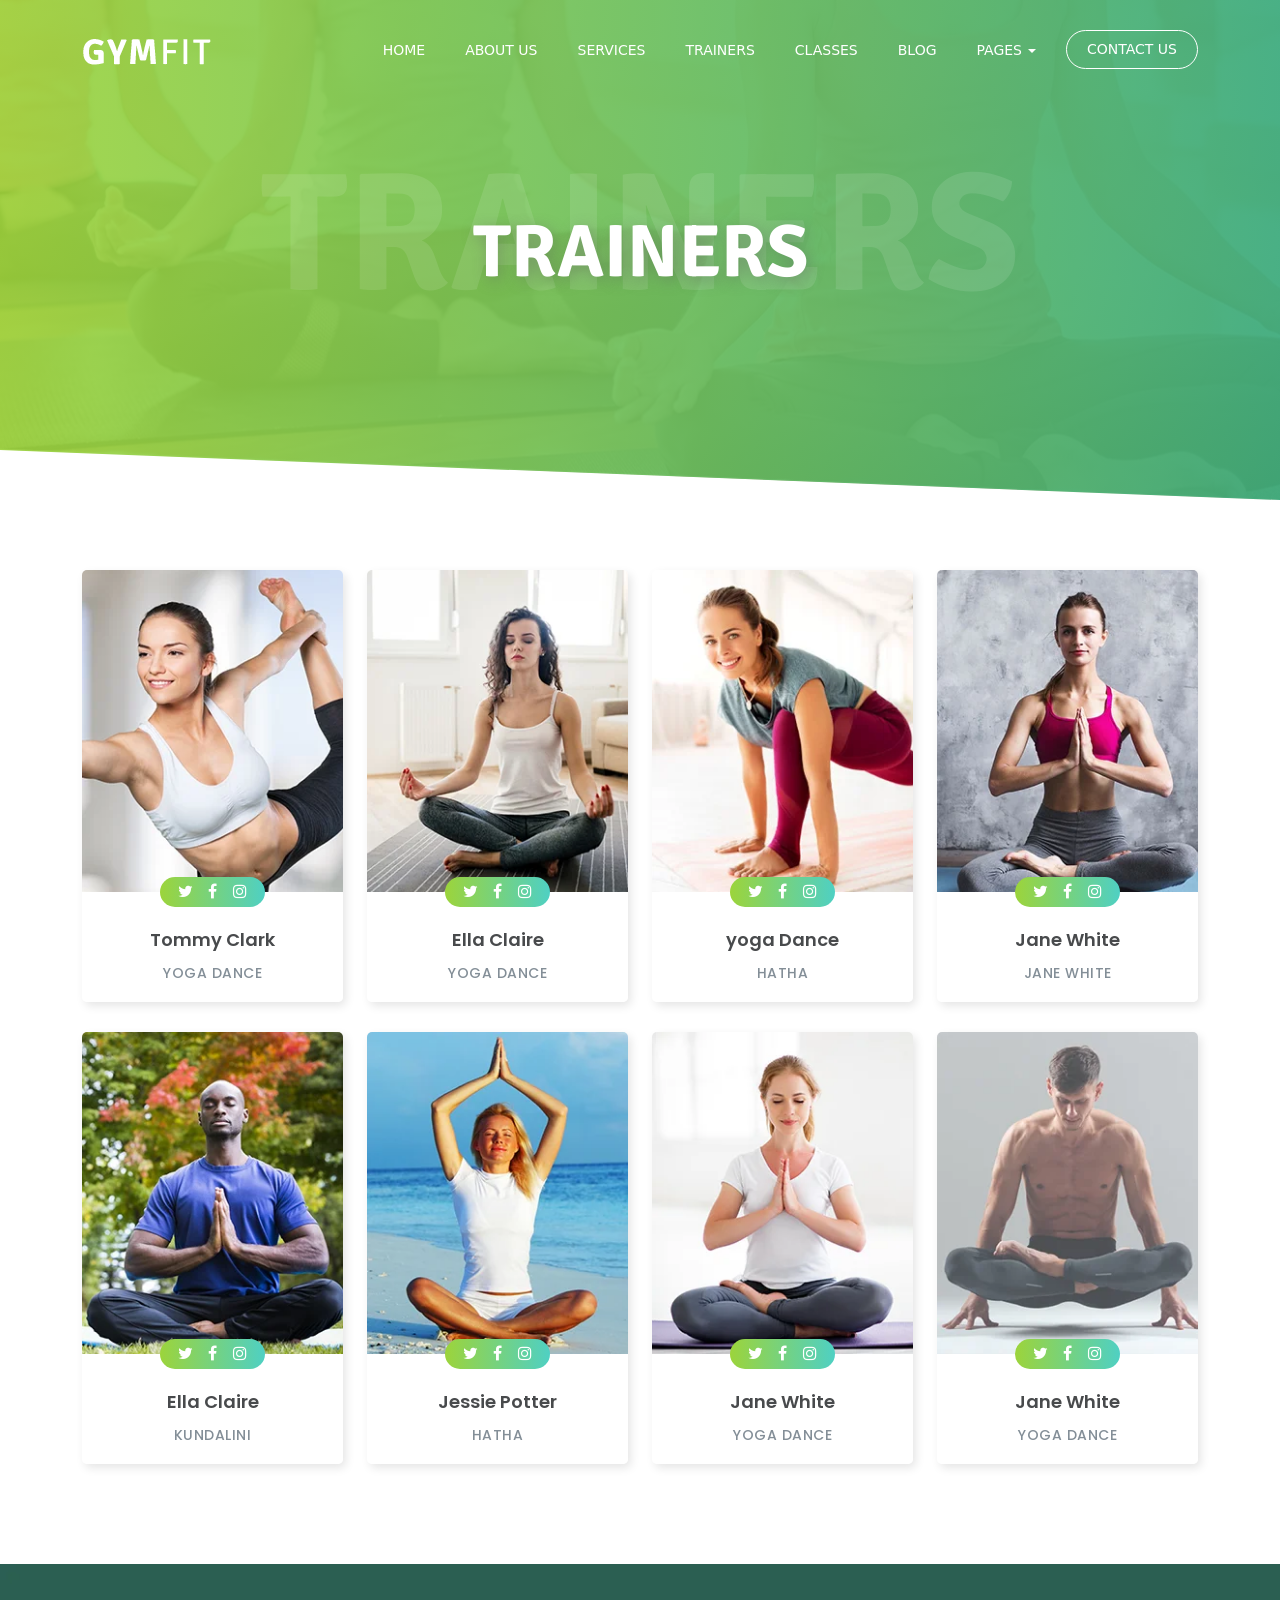
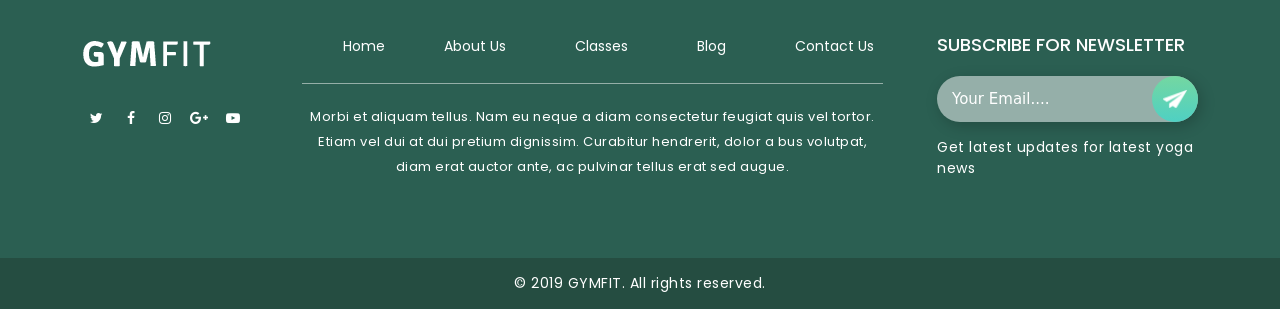
<file: trainers.html>
<!DOCTYPE html>
<html lang="en">


<!-- Mirrored from netizensstore.com/gymfit_theme/html/multipage_7/trainers.html by HTTrack Website Copier/3.x [XR&CO'2014], Mon, 20 May 2024 10:30:22 GMT -->
<head>
  <title>Gymfit-Trainers</title>
  <meta charset="UTF-8">
  <meta name="viewport" content="width=device-width, initial-scale=1">
  <link href="assets/img/favicon.svg" rel="shortcut icon" type="image/x-icon">
  <!-- css here -->
  <link rel="stylesheet" href="assets/css/font-awesome.css">
  <link rel="stylesheet" href="assets/css/font-awesome.min.css">
  <link rel="stylesheet" href="assets/css/style.css">
  <link rel="stylesheet" href="assets/css/responsive.css">
  <link rel="stylesheet" href="assets/css/bootstrap.css">
  <link rel="stylesheet" href="assets/css/bootsnav.css">
  <link rel="stylesheet" href="assets/css/owl.carousal.css">
  <link rel="stylesheet" href="assets/css/owl.theme.default.css">
  <link rel="stylesheet" href="assets/css/sm-clean.css">
  <link rel="stylesheet" href="assets/css/sm-core-css.css">
  <link rel="stylesheet" href="assets/css/slick.css">
  <link rel="stylesheet" href="assets/fonts/flaticon.css">
</head>

<body>
  <!-- loader start -->
  <div class="page_loader">
    <img  loading="lazy" src="assets/img/loader.svg" alt="img">
  </div>
  <!-- loader end -->
  <!-- header -->
  <header>
    <div class="container">
      <div class="row">
        <div class="col-lg-12">
          <nav class="main-nav">
            <!-- Mobile menu toggle button (hamburger/x icon) -->
            <input id="main-menu-state" type="checkbox">
            <label class="main-menu-btn" for="main-menu-state"> <span class="main-menu-btn-icon"></span> Toggle main
              menu visibility </label>
            <h2 class="nav-brand"><a href="index.html"><img  loading="lazy" src="assets/img/logo.webp" alt="Gymfit"
                  class="img-fluid"></a></h2>
            <!-- Sample menu definition -->
            <ul id="main-menu" class="sm sm-clean" data-smartmenus-id="1559366433783545">
              <li><a href="index.html">Home</a></li>
              <li><a href="about.html">About Us</a></li>
              <li><a href="services.html">Services</a></li>
              <li><a href="trainers.html">Trainers</a></li>
              <li><a href="classes.html">Classes</a></li>
              <li><a href="blog.html">Blog</a></li>
              <li><a href="#!">Pages</a>
                <ul>
                  <li><a href="pricing.html">Pricing</a></li>
                  <li><a href="coming-soon.html">Coming Soon</a></li>
                  <li><a href="error.html">Error</a></li>
                </ul>
              </li>
              <li class="last_menu"><a href="contact.html">Contact Us</a></li>
            </ul>
          </nav>
        </div>
      </div>
    </div>
  </header>
  <!-- end header -->

  <!-- start header banner section -->
  <div id="demo1" class="carousel slide" data-ride="carousel">
    <div class="carousel-inner">
      <div class="carousel-item active" style="background-image:url(assets/img/trainers_bg.webp); height:524px;">
        <div class="slider_text1">
          <h1>Trainers</h1>
        </div>
        <div class="carousel-caption1">
          <div class="container">
            <div class="row">
              <div class="col-lg-12">
                <div class="inner_page_title">
                  <h2>Trainers</h2>
                </div>
              </div>
            </div>
          </div>
        </div>
      </div>
    </div>
  </div>
  <!-- end header banner section -->

  <!-- start Our Trainers -->
  <div class="instructors">
    <div class="container">
      <div class="row">
        <div class="col-lg-3 col-md-6">
          <div class="item">
            <div class="item1">
              <div class="team-img"> <img  loading="lazy" src="assets/img/instructors1.webp" alt="coffer" class="img-fluid">
                <div class="team-bottom-box">
                  <div class="social_icon">
                    <ul>
                      <li><a href="#!" aria-label="social-icon"><i class="fa fa-twitter" aria-hidden="true"></i></a></li>
                      <li><a href="#!" aria-label="social-icon"><i class="fa fa-facebook" aria-hidden="true"></i></a></li>
                      <li><a href="#!" aria-label="social-icon"><i class="fa fa-instagram" aria-hidden="true"></i></a></li>
                    </ul>
                  </div>
                  <div class="bottom-team-border">
                    <h2>Tommy Clark</h2>
                    <p>yoga Dance</p>
                    <h4>Suspendisse sagittis urna et lorem euismod, non semper neque euismod.</h4>
                  </div>
                </div>
              </div>
            </div>
          </div>
        </div>
        <div class="col-lg-3 col-md-6">
          <div class="item">
            <div class="item1">
              <div class="team-img"> <img  loading="lazy" src="assets/img/instructors2.webp" alt="coffer" class="img-fluid">
                <div class="team-bottom-box">
                  <div class="social_icon">
                    <ul>
                      <li><a href="#!" aria-label="social-icon"><i class="fa fa-twitter" aria-hidden="true"></i></a></li>
                      <li><a href="#!" aria-label="social-icon"><i class="fa fa-facebook" aria-hidden="true"></i></a></li>
                      <li><a href="#!" aria-label="social-icon"><i class="fa fa-instagram" aria-hidden="true"></i></a></li>
                    </ul>
                  </div>
                  <div class="bottom-team-border">
                    <h2>Ella Claire</h2>
                    <p>yoga Dance</p>
                    <h4>Suspendisse sagittis urna et lorem euismod, non semper neque euismod.</h4>
                  </div>
                </div>
              </div>
            </div>
          </div>
        </div>
        <div class="col-lg-3 col-md-6">
          <div class="item">
            <div class="item1">
              <div class="team-img"> <img  loading="lazy" src="assets/img/instructors3.webp" alt="coffer" class="img-fluid">
                <div class="team-bottom-box">
                  <div class="social_icon">
                    <ul>
                      <li><a href="#!" aria-label="social-icon"><i class="fa fa-twitter" aria-hidden="true"></i></a></li>
                      <li><a href="#!" aria-label="social-icon"><i class="fa fa-facebook" aria-hidden="true"></i></a></li>
                      <li><a href="#!" aria-label="social-icon"><i class="fa fa-instagram" aria-hidden="true"></i></a></li>
                    </ul>
                  </div>
                  <div class="bottom-team-border">
                    <h2>yoga Dance</h2>
                    <p>Hatha</p>
                    <h4>Suspendisse sagittis urna et lorem euismod, non semper neque euismod.</h4>
                  </div>
                </div>
              </div>
            </div>
          </div>
        </div>
        <div class="col-lg-3 col-md-6">
          <div class="item">
            <div class="item1">
              <div class="team-img"> <img  loading="lazy" src="assets/img/instructors4.webp" alt="coffer" class="img-fluid">
                <div class="team-bottom-box">
                  <div class="social_icon">
                    <ul>
                      <li><a href="#!" aria-label="social-icon"><i class="fa fa-twitter" aria-hidden="true"></i></a></li>
                      <li><a href="#!" aria-label="social-icon"><i class="fa fa-facebook" aria-hidden="true"></i></a></li>
                      <li><a href="#!" aria-label="social-icon"><i class="fa fa-instagram" aria-hidden="true"></i></a></li>
                    </ul>
                  </div>
                  <div class="bottom-team-border">
                    <h2>Jane White</h2>
                    <p>Jane White</p>
                    <h4>Suspendisse sagittis urna et lorem euismod, non semper neque euismod.</h4>
                  </div>
                </div>
              </div>
            </div>
          </div>
        </div>
        <div class="col-lg-3 col-md-6">
          <div class="item">
            <div class="item1">
              <div class="team-img"> <img  loading="lazy" src="assets/img/instructors5.webp" alt="coffer" class="img-fluid">
                <div class="team-bottom-box">
                  <div class="social_icon">
                    <ul>
                      <li><a href="#!" aria-label="social-icon"><i class="fa fa-twitter" aria-hidden="true"></i></a></li>
                      <li><a href="#!" aria-label="social-icon"><i class="fa fa-facebook" aria-hidden="true"></i></a></li>
                      <li><a href="#!" aria-label="social-icon"><i class="fa fa-instagram" aria-hidden="true"></i></a></li>
                    </ul>
                  </div>
                  <div class="bottom-team-border">
                    <h2>Ella Claire</h2>
                    <p>kundalini</p>
                    <h4>Suspendisse sagittis urna et lorem euismod, non semper neque euismod.</h4>
                  </div>
                </div>
              </div>
            </div>
          </div>
        </div>
        <div class="col-lg-3 col-md-6">
          <div class="item">
            <div class="item1">
              <div class="team-img"> <img  loading="lazy" src="assets/img/instructors6.webp" alt="coffer" class="img-fluid">
                <div class="team-bottom-box">
                  <div class="social_icon">
                    <ul>
                      <li><a href="#!" aria-label="social-icon"><i class="fa fa-twitter" aria-hidden="true"></i></a></li>
                      <li><a href="#!" aria-label="social-icon"><i class="fa fa-facebook" aria-hidden="true"></i></a></li>
                      <li><a href="#!" aria-label="social-icon"><i class="fa fa-instagram" aria-hidden="true"></i></a></li>
                    </ul>
                  </div>
                  <div class="bottom-team-border">
                    <h2>Jessie Potter</h2>
                    <p>Hatha</p>
                    <h4>Suspendisse sagittis urna et lorem euismod, non semper neque euismod.</h4>
                  </div>
                </div>
              </div>
            </div>
          </div>
        </div>
        <div class="col-lg-3 col-md-6">
          <div class="item">
            <div class="item1">
              <div class="team-img"> <img  loading="lazy" src="assets/img/instructors7.webp" alt="coffer" class="img-fluid">
                <div class="team-bottom-box">
                  <div class="social_icon">
                    <ul>
                      <li><a href="#!" aria-label="social-icon"><i class="fa fa-twitter" aria-hidden="true"></i></a></li>
                      <li><a href="#!" aria-label="social-icon"><i class="fa fa-facebook" aria-hidden="true"></i></a></li>
                      <li><a href="#!" aria-label="social-icon"><i class="fa fa-instagram" aria-hidden="true"></i></a></li>
                    </ul>
                  </div>
                  <div class="bottom-team-border">
                    <h2>Jane White</h2>
                    <p>yoga Dance</p>
                    <h4>Suspendisse sagittis urna et lorem euismod, non semper neque euismod.</h4>
                  </div>
                </div>
              </div>
            </div>
          </div>
        </div>
        <div class="col-lg-3 col-md-6">
          <div class="item">
            <div class="item1">
              <div class="team-img"> <img  loading="lazy" src="assets/img/instructors8.webp" alt="coffer" class="img-fluid">
                <div class="team-bottom-box">
                  <div class="social_icon">
                    <ul>
                      <li><a href="#!" aria-label="social-icon"><i class="fa fa-twitter" aria-hidden="true"></i></a></li>
                      <li><a href="#!" aria-label="social-icon"><i class="fa fa-facebook" aria-hidden="true"></i></a></li>
                      <li><a href="#!" aria-label="social-icon"><i class="fa fa-instagram" aria-hidden="true"></i></a></li>
                    </ul>
                  </div>
                  <div class="bottom-team-border">
                    <h2>Jane White</h2>
                    <p>yoga Dance</p>
                    <h4>Suspendisse sagittis urna et lorem euismod, non semper neque euismod.</h4>
                  </div>
                </div>
              </div>
            </div>
          </div>
        </div>
      </div>
    </div>
  </div>
  <!-- end Our Trainers -->

  <!-- start footer -->
  <footer>
    <div class="container">
      <div class="row">
        <div class="col-lg-2">
          <div class="footer_con"> <img  loading="lazy" class="img-fluid" src="assets/img/logo.webp" alt="">
            <div class="footer_social">
              <ul>
                <li><a href="#!" aria-label="social-icon"><i class="fa fa-twitter" aria-hidden="true"></i></a></li>
                <li><a href="#!" aria-label="social-icon"><i class="fa fa-facebook" aria-hidden="true"></i></a></li>
                <li><a href="#!" aria-label="social-icon"><i class="fa fa-instagram" aria-hidden="true"></i></a></li>
                <li><a href="#!"><i class="fa fa-google-plus" aria-hidden="true"></i></a></li>
                <li><a href="#!"><i class="fa fa-youtube-play" aria-hidden="true"></i></a></li>
              </ul>
            </div>
          </div>
        </div>
        <div class="col-lg-7">
          <div class="footer_center_con">
            <ul class="footer_link">
              <li><a href="index.html">Home</a></li>
              <li><a href="about.html">About Us</a></li>
              <li><a href="classes.html">Classes</a></li>
              <li><a href="blog.html">Blog</a></li>
              <li><a href="contact.html">Contact Us</a></li>
            </ul>
            <div class="footer_border"></div>
            <p>Morbi et aliquam tellus. Nam eu neque a diam consectetur feugiat quis vel tortor. Etiam vel dui at dui
              pretium dignissim. Curabitur hendrerit, dolor a bus volutpat, diam erat auctor ante, ac pulvinar tellus
              erat sed augue. </p>
          </div>
        </div>
        <div class="col-lg-3">
          <div class="news_letter_box">
            <h3>Subscribe For Newsletter</h3>
            <div class="card-box-input">
              <form method="POST">
                <input type="text" placeholder="Your Email...." class="card-input" required>
                <button class="input-img" aria-label="send"> <img  loading="lazy" src="assets/img/paper-plane.webp" alt="" class="img-fluid"> </button>
              </form>
            </div>
            <p>Get latest updates for latest yoga news</p>
          </div>
        </div>
      </div>
    </div>
  </footer>
  <!-- end footer-->

  <!-- start footer_bottom -->
  <div class="footer_bootom">
    <div class="container">
      <div class="row">
        <div class="col-lg-12">
          <div class="copy_right">
            <p>© 2019 GYMFIT. All rights reserved.</p>
          </div>
        </div>
      </div>
    </div>
  </div>
  <!-- end footer_bottom -->

  <!-- Bootstrap -->
  <script src="assets/js/jquery.js"></script>
  <script src="assets/js/bootstrap.js"></script>

  <!-- menu -->
  <script src="assets/js/jquery.smartmenus.js"></script>
  <!-- carousel slider -->
  <script src="assets/js/owl1.js"></script>
  <script src="assets/js/slick.js"></script>

  <!-- Global Init -->
  <script src="assets/js/custom.js"></script>
</body>


<!-- Mirrored from netizensstore.com/gymfit_theme/html/multipage_7/trainers.html by HTTrack Website Copier/3.x [XR&CO'2014], Mon, 20 May 2024 10:30:31 GMT -->
</html>
</file>
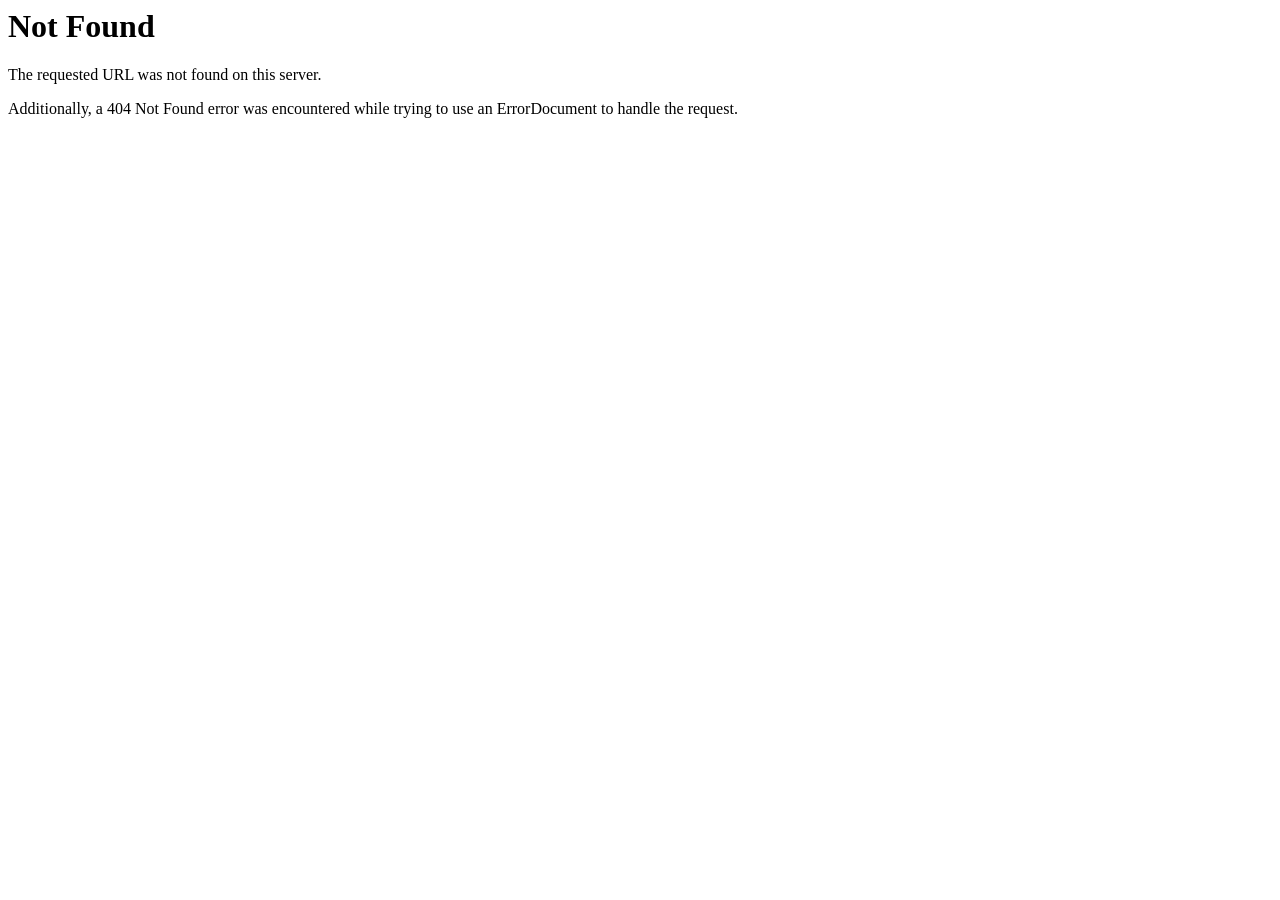
<file: assets/css/owl.video.play.html>
<!DOCTYPE HTML PUBLIC "-//IETF//DTD HTML 2.0//EN">
<html><head>
<title>404 Not Found</title>
</head><body>
<h1>Not Found</h1>
<p>The requested URL was not found on this server.</p>
<p>Additionally, a 404 Not Found
error was encountered while trying to use an ErrorDocument to handle the request.</p>
</body></html>
</file>
<file: assets/css/style.css>
/* ----------------------------------------------------------------------------------------
Template: GYMFIT
 -----------------------------------------------------------------------------------------*/

/*------------------------------------------------------------------
[Table of contents]

MAIN PAGES

1. BODY
2. HEADER
3. SLIDER
4. ABOUT 
5. OUR COURSES
6. TRAINERS
7. SCHEDULE
8. EXPLORE(VIDEO)
9. BLOG
10. NEWSLETTER
11. FOOTER

INNER PAGES
12.ABOUT PAGE
13.OUR COURSES PAGE
14.TRAINERS PAGE
15.BLOG PAGE
19.BLOG DETAILS PAGE
20.CONTACT US PAGE
21.COMING SOON PAGE
22.ERROR PAGE
23.LOADER
-------------------------------------------------------------------*/

/* 
---------------------------------------------
body
--------------------------------------------- 
*/
@font-face {
    font-family: 'Signika';
    src: url('../fonts/Signika-Medium.woff2') format('woff2'),
        url('../fonts/Signika-Medium.woff') format('woff');
    font-weight: 500;
    font-style: normal;
    font-display: swap;
}
@font-face {
    font-family: 'Signika';
    src: url('../fonts/Signika-Bold.woff2') format('woff2'),
        url('../fonts/Signika-Bold.woff') format('woff');
    font-weight: bold;
    font-style: normal;
    font-display: swap;
}
@font-face {
    font-family: 'Signika';
    src: url('../fonts/Signika-Light.woff2') format('woff2'),
        url('../fonts/Signika-Light.woff') format('woff');
    font-weight: 300;
    font-style: normal;
    font-display: swap;
}
@font-face {
    font-family: 'Signika';
    src: url('../fonts/Signika-Regular.woff2') format('woff2'),
        url('../fonts/Signika-Regular.woff') format('woff');
    font-weight: normal;
    font-style: normal;
    font-display: swap;
}
@font-face {
    font-family: 'Signika';
    src: url('../fonts/Signika-SemiBold.woff2') format('woff2'),
        url('../fonts/Signika-SemiBold.woff') format('woff');
    font-weight: 600;
    font-style: normal;
    font-display: swap;
}
@font-face {
    font-family: 'Poppins';
    src: url('../fonts/Poppins-Regular.woff2') format('woff2'),
        url('../fonts/Poppins-Regular.woff') format('woff');
    font-weight: normal;
    font-style: normal;
    font-display: swap;
}
@font-face {
    font-family: 'Poppins';
    src: url('../fonts/Poppins-Medium.woff2') format('woff2'),
        url('../fonts/Poppins-Medium.woff') format('woff');
    font-weight: 500;
    font-style: normal;
    font-display: swap;
}

@font-face {
    font-family: 'Poppins';
    src: url('../fonts/Poppins-SemiBold.woff2') format('woff2'),
        url('../fonts/Poppins-SemiBold.woff') format('woff');
    font-weight: 600;
    font-style: normal;
    font-display: swap;
}
@font-face {
    font-family: 'Poppins';
    src: url('../fonts/Poppins-Bold.woff2') format('woff2'),
        url('../fonts/Poppins-Bold.woff') format('woff');
    font-weight: bold;
    font-style: normal;
    font-display: swap;
}
@font-face {
    font-family: 'Poppins';
    src: url('../fonts/Poppins-ExtraBold.woff2') format('woff2'),
        url('../fonts/Poppins-ExtraBold.woff') format('woff');
    font-weight: 800;
    font-style: normal;
    font-display: swap;
}

* {
	outline: none;
	-webkit-box-sizing: border-box;
	padding: 0;
	margin: 0;
}
body {
	margin: 0;
	padding: 0;
	box-sizing: border-box;
	font-family: 'Poppins', sans-serif;
}
.page_loader{
    position: fixed;
    z-index: 99999;
    width: 100%;
    height: 100%;
    background: #ffff;
    display: flex;
    justify-content: center;
    align-items: center;
}
a{
    text-decoration: none !important;
    display: block;
}
/* 
---------------------------------------------
navigation bar
--------------------------------------------- 
*/

header {
	position: absolute;
	width: 100%;
	top: 0;
	z-index: 999;
	padding-top: 20px;
}
header.shrink {
	width: 100%;
	padding: 5px 0;
	background: #2a5f50;
	-webkit-transition: all 0.4s ease-in-out;
	-moz-transition: all 0.4s ease-in-out;
	z-index: 9999;
	top: 0;
	position: fixed;
}
.bg-light {
	background-color: transparent !important;
	padding-top: 10px;
	padding: 0;
	margin: 0;
}
.navbar-light .navbar-nav .nav-link {
	color: #ffffff;
}
.navbar-light .navbar-nav .active>.nav-link, .navbar-light .navbar-nav .nav-link.active, .navbar-light .navbar-nav .nav-link.show, .navbar-light .navbar-nav .show>.nav-link {
	color: #ffffff;
}

li.btn-nav {
	margin: 7px 0 0 0;
}

li.nav-item {
	padding: 0 12px;
}
li.nav-item a {
	color: #ffffff;
	text-decoration: none;
}
.navbar-light .navbar-nav .nav-link:active, .navbar-light .navbar-nav .nav-link:hover {
	color: #ffffff;
}
.navbar-light .navbar-nav .nav-link:focus {
	color: rgba(255, 255, 255);
}
.collapse.show {
	display: block;
	background-color: #1f1815;
	padding: 0;
}
.navbar-toggler.collapsed .icon-bar:nth-of-type(1) {
	-webkit-transform: rotate(0);
	-ms-transform: rotate(0);
	transform: rotate(0);
}
.navbar-toggler .icon-bar:nth-of-type(1) {
	-webkit-transform: rotate(45deg);
	-ms-transform: rotate(45deg);
	transform: rotate(45deg);
	-webkit-transform-origin: 10% 10%;
	-ms-transform-origin: 10% 10%;
	transform-origin: 10% 10%;
}
.navbar-toggler .icon-bar:nth-of-type(1) {
	-webkit-transform: rotate(45deg);
	-ms-transform: rotate(45deg);
	transform: rotate(45deg);
	-webkit-transform-origin: 20% 10%;
	-ms-transform-origin: 20% 10%;
	transform-origin: 20% 10%;
}
.navbar-toggler .icon-bar {
	width: 31px;
	-webkit-transition: all 0.2s;
	transition: all 0.2s;
}
.navbar-toggler .icon-bar {
	display: block;
	width: 32px;
	height: 3px;
	border-radius: 1px;
}
.navbar-toggler .icon-bar {
	background-color: #ffffff;
}
.navbar-toggler.collapsed .icon-bar:nth-of-type(2) {
	opacity: 1;
	filter: alpha(opacity=100);
}
.navbar-toggler .icon-bar:nth-of-type(2) {
	opacity: 0;
	filter: alpha(opacity=0);
}
.navbar-toggler.collapsed .icon-bar:nth-of-type(3) {
	-webkit-transform: rotate(0);
	-ms-transform: rotate(0);
	transform: rotate(0);
}
.navbar-toggler .icon-bar:nth-of-type(3) {
	-webkit-transform: rotate(-45deg);
	-ms-transform: rotate(-45deg);
	transform: rotate(-45deg);
	-webkit-transform-origin: 10% 90%;
	-ms-transform-origin: 10% 90%;
	transform-origin: 10% 90%;
}
.inner-page .navbar-toggler .icon-bar {
	background-color: #000000;
}
.inner-page .collapse.show {
	display: block;
	background-color: #ffffff;
	padding: 30px 0;
}
.navbar-light .navbar-toggler {
	color: rgba(0, 0, 0);
	border-color: transparent;
}
li.nav-item.btn:hover {
	background-color: transparent;
	box-shadow: none;
}
.inner-page li.nav-item a {
	color: #2e3438;
}
button:focus {
	outline: transparent;
}
span.icon-bar {
	margin: 5px 0;
}

.navbar-light .navbar-nav .nav-link:hover:after, .navbar-light .navbar-nav .nav-link:active:after {
	width: 65%;
	transition: 0.5s all ease;
}
/* dropdown menu */

.dropdown:hover > .dropdown-menu {
	display: block;
	transition: 0.5s all ease-in;
}
.dropdown > .dropdown-toggle:active {
	/*Without this, clicking will make it sticky*/
	pointer-events: none;
}
li.dropdown.nav-item a {
	color: #1f1815;
	text-decoration: none;
	position: relative;
	font-size: 14px;
	font-weight: 600;
	line-height: 1.5;
	z-index: 2;
	display: inline-block;
}
.dropdown-item.active, .dropdown-item:active {
	color: #fff;
	text-decoration: none;
	background-color: #ffffff;
}

li.dropdown.nav-item a:hover:after, li.dropdown.nav-item a:active:after {
	width: 65%;
	transition: 0.5s all ease;
}

.carousel-caption {
	position: absolute;
	right: 0;
	bottom: 35%;
	left: 0%;
	z-index: 10;
	padding-top: 20px;
	padding-bottom: 20px;
	color: #444444;
	text-align: left !important;
}
.slider_img .img-fluid {
	max-width: 140%;
}
.slider_img {
	left: -20%;
	position: relative;
	top: 19%;
}
.carousel-caption h3 {
	font-family: 'Signika', sans-serif;
	font-size: 74px;
	font-weight: bold;
	color: #fff;
	text-transform: uppercase;
	text-shadow: 3px 4px 15px rgba(79, 209, 106, 0.56); 
}
.carousel-caption p {
	font-size: 20px;
	color: #fff;
	font-family: 'Poppins', sans-serif;
}
.carousel-caption1s {
    position: absolute;
    bottom: 25%;
    z-index: 10;
    padding-top: 20px;
    padding-bottom: 20px;
    color: #444444;
    text-align: left !important;
}
.slider_btn {
	margin-top: 40px;
}
a.sliderbtn {
    max-width: 160px;
	background-color: #fff;
	color: #15a025;
	padding: 10px 24px;
	border-radius: 70px;
	transition: all ease 0.5s 0s;
	text-transform: uppercase;
	box-shadow: 3px 4px 15px 0px rgba(79, 209, 106, 0.75);
}
a.sliderbtn:hover {
	text-decoration: none;
	color: #fff;
	background-color: #15a025;
	transition: all ease 0.5s 0s;
}
.title_box h2 {
	font-size: 40px;
	color: #484a4c;
	font-weight: bold;
	font-family: 'Signika', sans-serif;
	text-transform: uppercase;
	text-align: center;
}
.about_us {
	margin-top: 100px;
	margin-bottom: 100px;
}
.title_box {
	text-align: center;
	margin-bottom: 45px;
    position: relative;
}
.about_con h3 {
	font-size: 25px;
	color: #585b5d;
	letter-spacing: 0.5px;
	font-weight: 600;
	font-family: 'Poppins', sans-serif;
	line-height: 35px;
	margin-bottom: 25px;
}
.about_con p {
	font-size: 14px;
	color: #585b5d;
	font-weight: 400;
	letter-spacing: 0.5px;
	line-height: 25px;
	font-family: 'Poppins', sans-serif;
}
.about_btn {
	margin-top: 40px;
}
.about_btn.home {
	margin-top: 40px;
    margin-bottom: 40px;
}
.aboutbtn {
    max-width: 150px;
	background: rgba(116,215,161,1);
	background: -moz-linear-gradient(left, rgba(116,215,161,1) 0%, rgba(79,208,195,1) 100%);
	background: -webkit-gradient(left top, right top, color-stop(0%, rgba(116,215,161,1)), color-stop(100%, rgba(79,208,195,1)));
	background: -webkit-linear-gradient(left, rgba(116,215,161,1) 0%, rgba(79,208,195,1) 100%);
	background: -o-linear-gradient(left, rgba(116,215,161,1) 0%, rgba(79,208,195,1) 100%);
	background: -ms-linear-gradient(left, rgba(116,215,161,1) 0%, rgba(79,208,195,1) 100%);
	background: linear-gradient(to right, rgba(116,215,161,1) 0%, rgba(79,208,195,1) 100%);
 filter: progid:DXImageTransform.Microsoft.gradient( startColorstr='#74d7a1', endColorstr='#4fd0c3', GradientType=1 );
	color: #fff;
	padding: 13px 28px;
	border-radius: 70px;
	transition: all ease 0.5s 0s;
	text-transform: uppercase;
	box-shadow: 3px 4px 15px 0px rgba(98, 211, 177, 0.75);
    margin: 0 0 0 auto;
}
.aboutbtn.home{
    margin: 0 auto 0 0;
}
.aboutbtn:hover {
	background: #fff;
	text-decoration: none;
	color: #15a025;
	transition: all ease 0.5s 0s;
}
.about_img img {
	border-radius: 5px;
	box-shadow: 3px 4px 15px 0px rgba(0, 0, 0, 0.25);
}
.about_img_1 {
	position:relative;
    margin-top: 30px;
}
.about_img_1 img {
	border-radius: 5px;
	box-shadow: 3px 4px 15px 0px rgba(0, 0, 0, 0.25);
    width: 100%;
    height: 100%;
    object-fit: cover;
}
.overlay {
	position: absolute;
	top: 0;
	background: rgba(156,212,59,1);
	background: -moz-linear-gradient(left, rgba(156,212,59,0.9) 0%, rgba(54,168,121,0.9) 100%);
	background: -webkit-gradient(left top, right top, color-stop(0%, rgba(156,212,59,0.9)), color-stop(100%, rgba(54,168,121,0.9)));
	background: -webkit-linear-gradient(left, rgba(156,212,59,0.9) 0%, rgba(54,168,121,0.9) 100%);
	background: -o-linear-gradient(left, rgba(156,212,59,0.9) 0%, rgba(54,168,121,0.9) 100%);
	background: -ms-linear-gradient(left, rgba(156,212,59,0.9) 0%, rgba(54,168,121,0.9) 100%);
	background: linear-gradient(to right, rgba(156,212,59,0.9) 0%, rgba(54,168,121,0.9) 100%);
 	filter: progid:DXImageTransform.Microsoft.gradient( startColorstr='#9cd43b', endColorstr='#36a879', GradientType=1 );
	width: 100%;
	height: 100%;
	padding: 30px;
	border-radius:5px;
}
.overlay .headline {
	margin-bottom: 10px;
	margin-top: 20px;
}
.overlay .description {
	display: block;
	margin-bottom: 20px;
}
.headline {
	font-family: 'Signika', sans-serif;
	font-size: 43px;
	color: #fff;
	font-weight: bold;
}
.description {
	font-family: 'Poppins', sans-serif;
	font-size: 14px;
	color: #fff;
	letter-spacing: 0.5px;
	line-height: 25px;
}
.yoga_bg{
	background-image: url(../img/yoga_bg1.webp);
	position: relative;
	background-repeat:no-repeat;
	padding-top:100px;
	padding-bottom:20px;
	background-size:cover;
	background-position: center;
}
.yoga_bg:before {
	content: '';
    height: 100%;
    width: 100%;
    top: 0;
    position: absolute;
    background: rgb(0,0,0);
    background: linear-gradient(180deg, rgb(54, 168, 120) 0%, rgba(117, 195, 117, 0.75) 53%, rgba(157, 212, 59, 0.90) 100%);
}
.yoga_bg .title_box h2{
	color:#fff;
}
.first_col {
    width: 32%;
    float: left;
    position: relative;
}
.yoga_con{
	text-align:right;
}
.yoga_con h3{
	font-size:20px;
	color:#fff;
	font-weight:500;
	font-family: 'Poppins', sans-serif;
	text-transform:uppercase;
}
.yoga_con p{
	font-size:14px;
	color:#fff;
	line-height:25px;
	margin-bottom:0px;
	font-family: 'Poppins', sans-serif;
}
.yoga_con {
    text-align: right;
    width: 70%;
    float: left;
    margin-right: 15px;
}
.yoga_img {
    float: left;
    width: 25%;
}
.yoga_img .icon_box {
    box-shadow: 3px 4px 15px 0px rgba(0, 0, 0, 0.25);
    border-radius: 60px;
	-webkit-border-radius:50%;
  -moz-border-radius:50%;
  -o-border-radius:50%;
  transition: all 800ms ease-in-out;
}
.yoga_box:hover .yoga_img .icon_box{
	-ms-transform: rotate(360deg); /* IE 9 */
  -webkit-transform: rotate(360deg); /* Chrome, Safari, Opera */
  transform: rotate(360deg);
}
.yoga_box {
    margin-bottom: 40px;
    display: inline-block;
}
.first_col3 {
    width: 32%;
    float: left;
    position: relative;
}
.first_col3 .yoga_con{
	text-align:left;
}
.first_col2 {
    width: 36%;
    float: left;
    position: relative;
}
.yoga_img_box .img-fluid {
    max-width: 100%;
    margin-left: -8px;
}	
.choose_class {
    margin-top: 50px;
    margin-bottom: 70px;
    min-height: 1020px;
}
.choose_class .link_box{
    display: flex;
    align-items: center;
    justify-content: center;
}
.gallery-title{
    font-size: 36px;
    color: #42B32F;
    text-align: center;
    font-weight: 500;
    margin-bottom: 70px;
}
.gallery-title:after {
    content: "";
    position: absolute;
    width: 7.5%;
    left: 46.5%;
    height: 45px;
    border-bottom: 1px solid #5e5e5e;
}
.filter-button{
    font-size: 18px;
    border: 1px solid #42B32F;
    border-radius: 5px;
    text-align: center;
    color: #42B32F;
    margin-bottom: 30px;
}
.filter-button:hover {
    font-size: 18px;
    border: 1px solid;
    border-radius: 5px;
    text-align: center;
    color: #ffffff !important;
    background: rgba(156,212,59,1);
    background: -moz-linear-gradient(left, rgba(156,212,59,1) 0%, rgba(79,208,195,1) 100%);
    background: -webkit-gradient(left top, right top, color-stop(0%, rgba(156,212,59,1)), color-stop(100%, rgba(79,208,195,1)));
    background: -webkit-linear-gradient(left, rgba(156,212,59,1) 0%, rgba(79,208,195,1) 100%);
    background: -o-linear-gradient(left, rgba(156,212,59,1) 0%, rgba(79,208,195,1) 100%);
    background: -ms-linear-gradient(left, rgba(156,212,59,1) 0%, rgba(79,208,195,1) 100%);
    background: linear-gradient(to right, rgba(156,212,59,1) 0%, rgba(79,208,195,1) 100%);
    filter: progid:DXImageTransform.Microsoft.gradient( startColorstr='#9cd43b', endColorstr='#4fd0c3', GradientType=1 );
    border: 1px solid transparent !important;
	box-shadow: 3px 4px 15px 0px rgba(115, 210, 132, 0.75); 
}
.btn-default:active .filter-button:active{
    background-color: #42B32F;
    color: white;
}
.link_box {
    width: 100%;
    margin-bottom: 30px;
}
.port-image{
    width: 100%;
}
.gallery_product{
    margin-bottom: 30px;
}
button.btn.btn-default.filter-button {
    font-size: 14px;
    color: #57626b;
    letter-spacing: 0.5px;
    font-family: 'Poppins', sans-serif;
    text-transform: uppercase;
    border: 1px solid #57626b;
    border-radius: 60px;
    padding: 3px 20px;
    font-weight: 500;
	margin:5px;
}
button.btn.btn-default.filter-button:focus{
    box-shadow: none;
}
.portfolio_box{
	box-shadow: 3px 4px 20px 0px rgba(0, 0, 0, 0.21);
	background-color:#fff;
	border-radius:5px;
	display:inline-block;
}
i.fa.fa-plus {
    background: rgba(156,212,59,1);
    background: -moz-linear-gradient(left, rgba(156,212,59,1) 0%, rgba(79,208,195,1) 100%);
    background: -webkit-gradient(left top, right top, color-stop(0%, rgba(156,212,59,1)), color-stop(100%, rgba(79,208,195,1)));
    background: -webkit-linear-gradient(left, rgba(156,212,59,1) 0%, rgba(79,208,195,1) 100%);
    background: -o-linear-gradient(left, rgba(156,212,59,1) 0%, rgba(79,208,195,1) 100%);
    background: -ms-linear-gradient(left, rgba(156,212,59,1) 0%, rgba(79,208,195,1) 100%);
    background: linear-gradient(to right, rgba(156,212,59,1) 0%, rgba(79,208,195,1) 100%);
    filter: progid:DXImageTransform.Microsoft.gradient( startColorstr='#9cd43b', endColorstr='#4fd0c3', GradientType=1 );
    width: 60px;
    height: 60px;
    text-align: center;
    color: #ffff;
    border-radius: 60px;
    line-height: 63px;
}
.add_sign {
    float: right;
    margin-right: 20px;
    margin-top: -30px;
    z-index: 99;
    position: relative;
	-webkit-border-radius:50%;
  -moz-border-radius:50%;
  -o-border-radius:50%;
  transition: all 800ms ease-in-out;
}
.gallery_product:hover .add_sign{
  -ms-transform: rotate(360deg); /* IE 9 */
  -webkit-transform: rotate(360deg); /* Chrome, Safari, Opera */
  transform: rotate(360deg);
}
.gallery_product:hover .portfolio_con h3{
	color:#6ec061;
	transition:all ease 0.5s 0s;
}
.portfolio_con h2{
	font-size:14px;
	color:#838e97;
	text-transform:uppercase;
	letter-spacing:0.5px;
}
.portfolio_con.space {
    padding: 30px 30px 10px 30px;
}
.portfolio_con h3{
	font-size:22px;
	color:#484a4c;
	font-weight:600;
	margin-top:15px;
	transition:all ease 0.5s 0s;
	font-family: 'Poppins', sans-serif;
}
.date_con{
	padding: 0px 30px 0px 30px;
}
.date_box i{
	color:#6ec061;
	font-size:18px;
}
.date_box p{
	font-size:14px;
	color:#9da2a8;
	font-weight:400;
	font-family: 'Poppins', sans-serif;
}
.date_box {
    float: left;
    margin-right: 17px;
}
.time_box p{
	font-size:14px;
	color:#9da2a8;
	font-weight:400;
	font-family: 'Poppins', sans-serif;
}
.time_box i{
	color:#6ec061;
	font-size:18px;
}
.portfolio_img img {
    border-radius: 5px 5px 0px 0px;
}
.testimonials{
	background-image:url(../img/testimonials_bg1.webp);
	background-repeat:no-repeat;
	padding-top:100px;
	padding-bottom:100px;
	background-size:cover;
	position: relative;
}
.testimonials:before{
	content: '';

position: absolute;

top: 0;

background: rgba(156,212,59,1);

background: -moz-linear-gradient(left, rgba(156,212,59,0.9) 0%, rgba(54,168,121,0.9) 100%);
background: -webkit-gradient(left top, right top, color-stop(0%, rgba(156,212,59,0.9)), color-stop(100%, rgba(54,168,121,0.9)));
background: -webkit-linear-gradient(left, rgba(156,212,59,0.9) 0%, rgba(54,168,121,0.9) 100%);
background: -o-linear-gradient(left, rgba(156,212,59,0.9) 0%, rgba(54,168,121,0.9) 100%);
background: -ms-linear-gradient(left, rgba(156,212,59,0.9) 0%, rgba(54,168,121,0.9) 100%);
background: linear-gradient(to top, rgba(156, 212, 59, 0.53) 0%, rgba(54,168,121,0.9) 100%);
filter: progid:DXImageTransform.Microsoft.gradient( startColorstr='#9cd43b', endColorstr='#36a879', GradientType=1 );
width: 100%;
height: 100%;
}
#testimonial .section-heading {
    margin-bottom: 11px;
}
#testimonial.section-padding {
    padding: 90px 0px 157px;
}
#testimonial .area-title {
    margin-bottom: 13px;
}
#testimonial .s-top-p {
    padding-bottom: 18px;
}
#testimonial .test-content {
    text-align: center;
    -webkit-transition: all .3s ease-in-out;
    -moz-transition: all .3s ease-in-out;
    transition: all .3s ease-in-out;
}
#testimonial {
    padding: 90px 0 90px 0;
}
#testimonial .star-icon>i {
    font-size: 18px;
    color: #9c27b0;
}
#testimonial .client-description {
    text-align: center;
}
#testimonial .client-description>p {
    margin-bottom: 15px;
    font-size: 15px;
    color: #fff;
	letter-spacing:0.5px;
	line-height:30px;
    display: inline-block;
}
#testimonial .client-name>h5 {
    color: #fff;
    font-size: 18px;
    font-weight: 600;
    text-transform: uppercase;
    text-align: center;
    letter-spacing: 0.5px;
}
#testimonial .client-name>h6 {
    color: #fff;
    font-size: 18px;
    font-weight: 600;
    text-align: center;
    letter-spacing: 0.5px;
    margin-top: 15px;
}
#testimonial .client-name>p {
    color: #fff;
    font-size: 15px;
    font-weight: 500;
    display: inline-block;
}
#testimonial .slick-slide.client-thumbnail {
    display: -moz-flex;
    display: -ms-flex;
    display: -o-flex;
    display: -webkit-box;
    display: -ms-flexbox;
    display: flex;
    -webkit-box-pack: center;
    -ms-flex-pack: center;
    justify-content: center;
    -webkit-box-align: center;
    -ms-flex-align: center;
    align-items: center;
    height: 129px;
}
#testimonial .slider{
    margin-bottom: 0px;
    margin-top: 0px;
}
#testimonial .slick-slide img {
    display: block;
    width: 88px !important;
    height: 88px !important;
    border-radius: 50%;
    opacity: .5;
    box-shadow: 0px 0px 10px rgba(0, 0, 0, 0.20);
    -webkit-transition: all .3s ease-in-out;
    -moz-transition: all .3s ease-in-out;
    transition: all .3s ease-in-out;
    margin: 10px auto;
}
#testimonial .slick-slide:focus,
#testimonial .slick-slide img {
    outline: 0px;
}
#testimonial .slick-slide.slick-current img {
    opacity: 1 !important;
    transform: scale(1.25);
    -webkit-transition: all .3s ease-in-out;
    -moz-transition: all .3s ease-in-out;
    transition: all .3s ease-in-out;
    margin: 10px auto;
}
#testimonial .slick-arrow .fa-angle-right {
    left: auto;
    right: 0;
    top: 0;
}
#testimonial .slick-arrow i {
    position: inherit;
    z-index: 99;
    display: block;
    width: 100%;
    height: 100%;
    color: #fff;
    text-align: center;
    line-height: 40px;
    font-size: 30px;
    -webkit-transition: all .3s ease-in-out;
    -moz-transition: all .3s ease-in-out;
    transition: all .3s ease-in-out;
    margin-left: -1px;
}
#testimonial .slick-arrow i:hover {
    color: rgba(255, 255, 255, 1);
}
#testimonial .slick-arrow:first-child {
    position: absolute;
    left: -20%;
    bottom: 60%;
}
#testimonial .slick-arrow:last-child {
    position: absolute;
    right: -20%;
    bottom: 60%;
}
#testimonial .slick-arrow:last-child i {
    padding-left: 0px;
}
#testimonial .slick-arrow {
    width: 45px;
    height: 45px;
    display: inline-block;
    text-align: center;
    border-radius: 50%;
    background-color: rgba(255, 255, 255, 0.5);
    -webkit-transition: all .3s ease-in-out;
    -moz-transition: all .3s ease-in-out;
    transition: all .3s ease-in-out;
    cursor: pointer;
}
#testimonial .slick-arrow:hover {
   background-color:rgba(255, 255, 255, 0.3);
}

.client-name.text-center {
    margin-top: 10px;
}
#testimonial .testimonials-content p {
    font-size: 14px;
    font-weight: 400;
    display: block;
    width: 100%;
    text-align: center;
    margin: 15px auto;
	font-family: 'Poppins', sans-serif;
    color: rgba(255, 255, 255, 0.8);
	letter-spacing:0.5px;
	line-height:25px;
	margin-bottom:0px;
}
.instructors{
	margin-top:70px;
	margin-bottom:70px;
}
.team-img {
    position: relative;
    height: 432px;
    background-size: cover;
    background-position: center;
    transition: 0.5s ease-in-out;
	box-shadow: 3px 4px 10px 0px rgba(0, 0, 0, 0.1); 
	border-radius:5px;
}
.team-img img.img-fluid {
    border-radius: 5px;
    width: 100%;
}
.team-bottom-box {
    position: absolute;
    bottom: 0;
    left: 0;
    width: 100%;
    height: 140px;
    transition: .5s all ease;
    border-radius: 0 0 5px 5px;
    overflow: hidden;
	display:block;	
}
.bottom-team-border {
    background-color: #fff;
    border-radius: 0 0px 5px 5px;
    padding: 15px 0;
    transition: 0.5s all ease;
	
}
.bottom-team-border h2 {
    font-size: 18px;
    font-weight: 600;
    margin: 0;
    line-height: 1.45;
    color: #484a4c;
    text-align: center;
    margin-bottom: 5px;
	font-family: 'Poppins', sans-serif;
	margin-top:20px;
}
.bottom-team-border p {
    font-size: 14px;
    font-weight: 500;
    line-height: 1.5;
    color: #838e97;
    text-align: center;
    margin: 0;
    margin-bottom: 15px;
    letter-spacing: 0.5px;
    text-transform: uppercase;
    font-family: 'Poppins', sans-serif;
    margin-top: 10px;
}	
.bottom-team-border h4 {
    font-size: 14px;
    font-weight: 400;
    line-height: 1.5;
    color: #585b5d;
    text-align: center;
    margin: 0;
    margin-bottom: 15px;
    font-family: 'Poppins', sans-serif;
    letter-spacing: 0.5px;
    padding: 0px 10px;
}
.item1:hover .team-bottom-box {
    height: 215px;
    opacity: 1;
}
.item1:hover .bottom-team-border {
    background-color: #fff;
    transition: 0.5s all ease;
}
.social_icon ul{
	text-align:center;
}
.social_icon ul li{
	display:inline-block;
}
.social_icon ul {
    background: rgba(156,212,59,1);
    background: -moz-linear-gradient(left, rgba(156,212,59,1) 0%, rgba(79,208,195,1) 100%);
    background: -webkit-gradient(left top, right top, color-stop(0%, rgba(156,212,59,1)), color-stop(100%, rgba(79,208,195,1)));
    background: -webkit-linear-gradient(left, rgba(156,212,59,1) 0%, rgba(79,208,195,1) 100%);
    background: -o-linear-gradient(left, rgba(156,212,59,1) 0%, rgba(79,208,195,1) 100%);
    background: -ms-linear-gradient(left, rgba(156,212,59,1) 0%, rgba(79,208,195,1) 100%);
    background: linear-gradient(to right, rgba(156,212,59,1) 0%, rgba(79,208,195,1) 100%);
    filter: progid:DXImageTransform.Microsoft.gradient( startColorstr='#9cd43b', endColorstr='#4fd0c3', GradientType=1 );
    width: 40%;
	border-radius:50px;
    margin: auto;
    padding: 3px;
}
.social_icon ul li a{
	color:#fff;
	transition:all ease 0.5s 0s;
} 
.social_icon ul li {
    display: inline-block;
    padding: 0px 5px;
}
.social_icon ul li a:hover{
	opacity:0.5;
	transition:all ease 0.5s 0s;
}
.social_icon {
    position: relative;
    width: 100%;
    top: 15px;
}
#carousel .item {
    padding: 0px 10px 40px 10px;
}
.item1:hover{
	cursor:pointer;	
}
#carousel .owl-dots{
	margin-top:0px;
}
.pricing{
	background-image: url(../img/price_bg0.webp);
	background-size:cover;
	background-repeat:no-repeat;
	padding-top:90px;
	position: relative;
	padding-bottom:90px;
}
.pricing:before{
	   content: '';
    position: absolute;
    top: 0;
    background: rgba(156,212,59,1);
    background: -moz-linear-gradient(left, rgba(156,212,59,0.9) 0%, rgba(54,168,121,0.9) 100%);
    background: -webkit-gradient(left top, right top, color-stop(0%, rgba(156,212,59,0.9)), color-stop(100%, rgba(54,168,121,0.9)));
    background: -webkit-linear-gradient(left, rgba(156,212,59,0.9) 0%, rgba(54,168,121,0.9) 100%);
    background: -o-linear-gradient(left, rgba(156,212,59,0.9) 0%, rgba(54,168,121,0.9) 100%);
    background: -ms-linear-gradient(left, rgba(156,212,59,0.9) 0%, rgba(54,168,121,0.9) 100%);
    background: linear-gradient(to top, rgba(156, 212, 59, 0.53) 0%, rgba(54,168,121,0.9) 100%);
    filter: progid:DXImageTransform.Microsoft.gradient( startColorstr='#9cd43b', endColorstr='#36a879', GradientType=1 );
    width: 100%;
    height: 100%;
}
.pricing .title_box h2 {
    color: #fff;
}
.price_box{
	background-image: url(../img/price_bg1.webp);
    background-size: cover;
	background-repeat:no-repeat;
	border-radius:5px;
	padding-top:35px;
	margin-top:10px;
	padding-bottom:35px;
	transition:all ease 0.5s 0s;
	box-shadow: 3px 4px 20px 0px rgba(0, 0, 0, 0.2); 
    position: relative;
}
.price_box:hover{
	margin-top:5px;
	transition:all ease 0.5s 0s;
}
.price_box h3{
	font-size:22px;
	color:#484a4c;
	font-family: 'Poppins', sans-serif;
	text-transform:uppercase;
	font-weight:600;
	text-align:center;
}
.pricing_img {
    margin-top: 20px;
    text-align: center;
}
.price_box ul {
    padding: 0;
    text-align: center;
    margin-top: 20px;
}
.price_box ul li{
	list-style:none;
	font-size:16px;
	color:#585b5d;
	letter-spacing: 0.5px;
	line-height:30px;
	font-family: 'Poppins', sans-serif;
}
.price_border {
    border-bottom: 1px solid #d8d9da;
    margin-left: 25px;
    margin-right: 25px;
    margin-top: 25px;
    margin-bottom: 20px;
}
.price h2{
	font-size:40px;
	color:#585b5d;
	font-weight:bold;
	font-family: 'Poppins', sans-serif;
	text-align:center;
}
.price p{
	font-size:15px;
	color:#acaeaf;
	text-align:center;
	text-transform:uppercase;
	letter-spacing:0.5px;
	font-family: 'Poppins', sans-serif;
}
.started_btn {
    font-size: 14px;
    max-width: 150px;
    margin: 0 auto;
    color: #fff;
    text-transform: uppercase;
    background: rgba(116,215,161,1);
    background: -moz-linear-gradient(left, rgba(116,215,161,1) 0%, rgba(79,208,195,1) 100%);
    background: -webkit-gradient(left top, right top, color-stop(0%, rgba(116,215,161,1)), color-stop(100%, rgba(79,208,195,1)));
    background: -webkit-linear-gradient(left, rgba(116,215,161,1) 0%, rgba(79,208,195,1) 100%);
    background: -o-linear-gradient(left, rgba(116,215,161,1) 0%, rgba(79,208,195,1) 100%);
    background: -ms-linear-gradient(left, rgba(116,215,161,1) 0%, rgba(79,208,195,1) 100%);
    background: linear-gradient(to right, rgba(116,215,161,1) 0%, rgba(79,208,195,1) 100%);
    filter: progid:DXImageTransform.Microsoft.gradient( startColorstr='#74d7a1', endColorstr='#4fd0c3', GradientType=1 );
    padding: 14px 30px;
    border-radius: 60px;
	box-shadow: 3px 4px 15px 0px rgba(98, 211, 177, 0.69); 
	transition:all ease 0.5s 0s;
}
.started_btn:hover{
	background:#fff;
	color:#15a025;
	text-decoration:none;
	transition:all ease 0.5s 0s;
}
.price_btn {
    text-align: center;
    margin-top: 30px;
    margin-bottom: 10px;
}
.blog{
	margin-top:80px;
	margin-bottom:50px;
}
.blog_box{
	box-shadow: 3px 4px 10px 0px rgba(0, 0, 0, 0.1); 
	background-color:#fff;
	border-radius:5px;
}
.blog_con{
	padding:20px;
}
.blog_con h3{
	font-size:20px;
	color:#484a4c;
	font-weight:600;
	text-align:center;
	font-family: 'Poppins', sans-serif;
}
.blog_con p{
	font-size:14px;
	color:#585b5d;
	line-height:25px;
	letter-spacing:0.5px; 
	font-family: 'Poppins', sans-serif;
	text-align:center;
	margin-top:15px;	
}
.blog_btn{
	font-size:14px;
	color:#36a878;
	letter-spacing:0.5px;
	text-transform:uppercase;
	text-align:center;
	transition:all ease 0.5s 0s;
	font-family: 'Poppins', sans-serif;
    text-align: center;
}
i.fa.fa-angle-right {
    font-size: 18px;
    margin-left: 5px;
	transition:all ease 0.5s 0s;
}
.blog_btn:hover{
	color:#36a878;
	text-decoration:none;
}
.blog_btn:hover i.fa.fa-angle-right{
	margin-left:10px;
}
.read_more_blog {
    text-align: center;
}
#blog_slider .item {
    padding: 0px 10px 40px 10px;
}

.date_box_blog p {
    height: 78px;
    width: 78px;
    background: rgba(79,208,195,1);
    background: -moz-linear-gradient(top, rgba(79,208,195,1) 0%, rgba(156,212,59,1) 100%);
    background: -webkit-gradient(left top, left bottom, color-stop(0%, rgba(79,208,195,1)), color-stop(100%, rgba(156,212,59,1)));
    background: -webkit-linear-gradient(top, rgba(79,208,195,1) 0%, rgba(156,212,59,1) 100%);
    background: -o-linear-gradient(top, rgba(79,208,195,1) 0%, rgba(156,212,59,1) 100%);
    background: -ms-linear-gradient(top, rgba(79,208,195,1) 0%, rgba(156,212,59,1) 100%);
    background: linear-gradient(to bottom, rgba(79,208,195,1) 0%, rgba(156,212,59,1) 100%);
    filter: progid:DXImageTransform.Microsoft.gradient( startColorstr='#4fd0c3', endColorstr='#9cd43b', GradientType=0 );
    color: #fff;
    text-align: center;
    font-size: 22px;
    font-weight: 600;
    border-radius: 50px;
    font-family: 'Poppins', sans-serif;
    line-height: 24px;
    padding-top: 13px;
	margin:auto;
}
.date_box_blog p span{
	font-weight:400;
}
.date_box_blog {
    margin-top: -60px;
    z-index: 9999999;
    position: relative;
}
.zoom-effect-container {
    position: relative;
    width: 100%;
    height: 290px;
    margin: 0 auto;
    overflow: hidden;
}
.image-card {
  position: absolute;
  top: 0;
  left: 0;
  overflow:hidden;
  width: 100%;
}
.image-card img {
  -webkit-transition: 0.4s ease;
  transition: 0.4s ease;
}
.blog_box:hover .image-card img {
  -webkit-transform: scale(1.08);
  transform: scale(1.08);
}
.blog_box img {
    border-radius: 5px 5px 0px 0px;
}
footer{
	background-image:url(../img/footer_bg.webp);
	background-repeat:no-repeat;
	background-size:cover;
	padding-top:70px;
	padding-bottom:63px;
}
.footer_social ul{
	padding:0;
}
.footer_social ul li{
	display:inline-block;
	color:#fff;
}
.footer_social ul li a{
	color:#fff;
}
.footer_social ul li {
    display: inline-block;
    color: #fff;
    height: 29px;
    width: 29px;
    text-align: center;
    border-radius: 50px;
    line-height: 29px;
    font-size: 14px;
}
.footer_social ul li:hover{
	transition:all ease 0.5s 0s;
	background: rgba(116,215,161,1);
	background: -moz-linear-gradient(top, rgba(116,215,161,1) 0%, rgba(79,208,195,1) 100%);
	background: -webkit-gradient(left top, left bottom, color-stop(0%, rgba(116,215,161,1)), color-stop(100%, rgba(79,208,195,1)));
	background: -webkit-linear-gradient(top, rgba(116,215,161,1) 0%, rgba(79,208,195,1) 100%);
	background: -o-linear-gradient(top, rgba(116,215,161,1) 0%, rgba(79,208,195,1) 100%);
	background: -ms-linear-gradient(top, rgba(116,215,161,1) 0%, rgba(79,208,195,1) 100%);
	background: linear-gradient(to bottom, rgba(116,215,161,1) 0%, rgba(79,208,195,1) 100%);
	filter: progid:DXImageTransform.Microsoft.gradient( startColorstr='#74d7a1', endColorstr='#4fd0c3', GradientType=0 )
}
.footer_social {
    margin-top: 30px;
}
.footer_link{
	text-align:center;
}
.footer_link li{
    display: inline-block;
	padding:0px 32px;
}
.footer_link li a{
	font-size:14px;
	color:#fff;
	transition:all ease 0.5s 0s;
	font-family: 'Poppins', sans-serif;
}
.footer_link li a:hover{
	text-decoration:none;
	opacity:0.5;
	transition:all ease 0.5s 0s;	
}
.footer_border {
    border-bottom: 1px solid #95afa8;
    margin-top: 25px;
    margin-bottom: 20px;
}
.footer_link li:first-child {
    padding: 0px 22px 0px 0px;
}
.footer_link li:last-child {
    padding: 0px 0px 0px 32px;
}
.footer_center_con p{
	font-size:13px;
	color:#fff;
	letter-spacing:0.5px;
	font-weight:400;
	line-height:25px;
	text-align:center;
	font-family: 'Poppins', sans-serif;
}
.footer_center_con {
    padding-left: 30px;
    padding-right: 30px;
}
.news_letter_box h3{
	font-size:18px;
	color:#fefefe;
	font-family: 'Poppins', sans-serif;
	font-weight:500;
	text-transform:uppercase;
}
input.card-input {
    width: 100%;
    display: block;
    font-size: 15px;
    line-height: 1.5;
    color: #fff;
    border-radius: 25px;
    border: none;
    padding: 12px 60px 12px 0;
    padding-left: 15px;
	background-color:rgba(255, 255, 255, 0.5);
	box-shadow: 3px 4px 15px 0px rgba(0, 0, 0, 0.2); 
}
.input-img {
    border: none;
    position: absolute;
    top: 25%;
    background: rgba(116,215,161,1);
	background: -moz-linear-gradient(top, rgba(116,215,161,1) 0%, rgba(79,208,195,1) 100%);
	background: -webkit-gradient(left top, left bottom, color-stop(0%, rgba(116,215,161,1)), color-stop(100%, rgba(79,208,195,1)));
	background: -webkit-linear-gradient(top, rgba(116,215,161,1) 0%, rgba(79,208,195,1) 100%);
	background: -o-linear-gradient(top, rgba(116,215,161,1) 0%, rgba(79,208,195,1) 100%);
	background: -ms-linear-gradient(top, rgba(116,215,161,1) 0%, rgba(79,208,195,1) 100%);
	background: linear-gradient(to bottom, rgba(116,215,161,1) 0%, rgba(79,208,195,1) 100%);
	filter: progid:DXImageTransform.Microsoft.gradient( startColorstr='#74d7a1', endColorstr='#4fd0c3', GradientType=0 );
    right: 0%;
    border-radius: 50%;
    height: 46px;
    width: 46px;
    text-align: center;
    line-height: 44px;
}
input.card-input::placeholder{
	color:#fff;
}
.card-box-input {
    margin-top: 20px;
	position:relative;
}
.news_letter_box p {
    font-size: 14px;
    color: #fff;
    font-family: 'Poppins', sans-serif;
    margin-top: 15px;
    letter-spacing: 0.5px;
}
.footer_bootom{
	background-color:#254d41;
	padding-top:15px;
	padding-bottom:15px;
}
.copy_right p{
	font-size:14px;
	color:#fff;
	text-align:center;
	font-family: 'Poppins', sans-serif;
	letter-spacing:0.5px;
	margin-bottom:0px;
}

/* 
---------------------------------------------
about page
--------------------------------------------- 
*/
.what_we_do{
	padding-top:80px;
	padding-bottom:80px;
}
.video_img{
    position: relative;
}
.video_icon {
    position: absolute;
    top: 0;
    margin: auto;
    left: 43%;
    top: 35%;
}
#counter{
    position: relative;
    z-index: 1;
}
.counter{
	background-image: url(../img/number_bg1.webp);
	background-size:cover;
	background-repeat:no-repeat;
	padding-top:60px;
	padding-bottom:60px;
	position: relative;
}
.counter:before{
	content: '';
    position: absolute;
    top: 0;
    background: rgba(156,212,59,1);
    background: -moz-linear-gradient(left, rgba(156,212,59,0.9) 0%, rgba(54,168,121,0.9) 100%);
    background: -webkit-gradient(left top, right top, color-stop(0%, rgba(156,212,59,0.9)), color-stop(100%, rgba(54,168,121,0.9)));
    background: -webkit-linear-gradient(left, rgba(156,212,59,0.9) 0%, rgba(54,168,121,0.9) 100%);
    background: -o-linear-gradient(left, rgba(156,212,59,0.9) 0%, rgba(54,168,121,0.9) 100%);
    background: -ms-linear-gradient(left, rgba(156,212,59,0.9) 0%, rgba(54,168,121,0.9) 100%);
    background: linear-gradient(to top, rgba(156, 212, 59, 0.9) 0%, rgba(54,168,121,0.9) 100%);
    filter: progid:DXImageTransform.Microsoft.gradient( startColorstr='#9cd43b', endColorstr='#36a879', GradientType=1 );
    width: 100%;
    height: 100%;
    z-index: 0;
}
.about_page_con h2 {
    font-size: 40px;
    color: #585b5d;
    letter-spacing: 0.5px;
    font-weight: 600;
    font-family: 'Poppins', sans-serif;
    text-align: right;
    border-right: 5px solid #000;
    padding-right: 15px;
	border-image-source: linear-gradient(#9dd43b, #36a878);
	border-image-slice: 1;
	border-radius:5px;
	margin-bottom:50px;
}
.about_page_con p{font-size: 14px;
    color: #585b5d;
    font-weight: 400;
    letter-spacing: 0.5px;
    line-height: 25px;
	text-align:right;
    font-family: 'Poppins', sans-serif;
}
.about_page_con {
    text-align: right;
}
.main_about{
	margin-top:80px;
	margin-bottom:80px;
}
.inner_page_title h2{
    font-family: 'Signika', sans-serif;
    font-size: 74px;
    font-weight: bold;
    color: #fff;
    text-transform: uppercase;
	text-align:center;
    text-shadow: 3px 4px 15px rgba(96, 96, 96, 0.4); 
}
.carousel-caption1 {
    position: absolute;
    right: 15%;
    bottom: 35%;
    left: 15%;
    z-index: 10;
    padding-top: 20px;
    padding-bottom: 20px;
    color: #fff;
    text-align: center;
}
.counter-value {
    font-size: 36px;
    color: #fff;
    font-family: 'Poppins', sans-serif;
    font-weight: 500;
    letter-spacing: 1px;
    margin-top: 10px;
}
.couter_con{
	font-size:16px;
	font-family: 'Poppins', sans-serif;
	color:#fff;
}
.box_counter {
    width: 25%;
    float: left;
}
.achievements_box {
    width: 25%;
    float: left;
    text-align: center;
}
.achievements_box p{
	font-size:16px;
	color:#fff;
	font-weight:500;
	letter-spacing:0.5px;
	margin-bottom:0px;
	font-family: 'Poppins', sans-serif;
}
.instructors .item{
	margin-bottom:30px;
}
.classes{
	margin-top:70px;
	margin-bottom:70px;
}

.location_icon {
    float: left;
    margin-right: 15px;
}
.hoverin {
    display: block;
    transition: all ease 0.5s 0s;
}	
.hoverout {
    display: none;
    transition: all ease 0.5s 0s;
}
.location_address {
    padding-top: 10px;
}
.location_address p {
    font-size: 17px;
    color: #2e3438;
    letter-spacing: 0.5px;
    line-height: 30px;
    font-weight: 600;
}
.location_address p a {
    font-size: 17px;
    color: #2e3438;
    letter-spacing: 0.5px;
    line-height: 30px;
    font-weight: 600;
}
.location_box:hover .hoverin {
    display: none;
    transition: all ease 0.5s 0s;
}
.location_box:hover .hoverout {
    display: block;
    transition: all ease 0.5s 0s;
}
.location_address p a:hover {
    text-decoration: none;
    color: #74d7a0;
    transition: all ease 0.5s 0s;
}
.contact{
	padding-top:70px;
	padding-bottom:70px;
}
input.contact_from::placeholder{
	color:#a6afb6;
}
input.contact_from {
    border: 1px solid #b7b7b7;
    height: 45px;
    width: 100%;
    padding: 0px 15px;
    border-radius: 60px;
    margin-bottom: 30px;
}
.contact_mes {
    border: 1px solid #b7b7b7;
    height: 150px;
    width: 100%;
    padding: 10px 15px;
    border-radius: 20px;
    margin-bottom: 30px;
}
.contact_mes::placeholder{
	color:#a6afb6;
}
.submit_btn{
	background: rgba(116,215,161,1);
    background: -moz-linear-gradient(left, rgba(116,215,161,1) 0%, rgba(79,208,195,1) 100%);
    background: -webkit-gradient(left top, right top, color-stop(0%, rgba(116,215,161,1)), color-stop(100%, rgba(79,208,195,1)));
    background: -webkit-linear-gradient(left, rgba(116,215,161,1) 0%, rgba(79,208,195,1) 100%);
    background: -o-linear-gradient(left, rgba(116,215,161,1) 0%, rgba(79,208,195,1) 100%);
    background: -ms-linear-gradient(left, rgba(116,215,161,1) 0%, rgba(79,208,195,1) 100%);
    background: linear-gradient(to right, rgba(116,215,161,1) 0%, rgba(79,208,195,1) 100%);
    filter: progid:DXImageTransform.Microsoft.gradient( startColorstr='#74d7a1', endColorstr='#4fd0c3', GradientType=1 );
    color: #fff;
    padding: 13px 100px;
    border-radius: 70px;
    transition: all ease 0.5s 0s;
    text-transform: uppercase;
	border:none;
    box-shadow: 3px 4px 15px 0px rgba(98, 211, 177, 0.75);
}
.submit_btn:hover{
    background: #fff;
    text-decoration: none;
    color: #15a025;
    transition: all ease 0.5s 0s;
}
.submit_btn1 {
    text-align: center;
}
.contact_form{
	padding-bottom:80px;
}
.skill_con h3 {
    font-size: 25px;
    color: #585b5d;
    letter-spacing: 0.5px;
    font-weight: 600;
    font-family: 'Poppins', sans-serif;
    line-height: 35px;
    margin-bottom: 15px;
    margin-top: 40px;
}
.skill_con p{
    font-size: 14px;
    color: #585b5d;
    font-weight: 400;
    letter-spacing: 0.5px;
    line-height: 25px;
    font-family: 'Poppins', sans-serif;
}
.skills {
    margin-top: 70px;
    margin-bottom: 70px;
}

.progress-bar {
  margin: 0 0 10px;
  overflow: hidden;
  padding-right: 24px; /* Separate bars from container */
}

.progress-title-holder {
  padding-bottom: 5px;
  position: relative;
  margin: 5px 0;
  font-size: 15px;
  line-height: 15px;
  font-weight: 400;
  color: #2e2e2e;  
}
.progress-title {
	z-index: 100;
    font-size: 18px;
    color: #465059;
	font-family: 'Poppins', sans-serif;
}
.progress-number-wrapper {
  width: 100%;
  z-index: 10;
}
.progress-number-mark {
  margin-bottom: 4px;
  border-radius: 3px;
  background-color: #73d7a0;
  padding: 0 10px;
  position: absolute;
  bottom: 0;   
  -moz-transform: translateX(-50%);
  -o-transform: translateX(-50%);
  transform: translateX(-50%);
  -ms-transform: translateX(-50%);
  -webkit-transform: translateX(-50%); 
} 
.progress-number-wrapper,
.progress-number-mark {
  font-family: Open Sans, sans-serif;
  font-size: 14px;
  line-height: 29px;
  height: 30px;
  letter-spacing: 0px;
  font-weight: 600;
  font-style: normal;
  text-transform: none;
  color: #ffffff;
}
.down-arrow {
  border-left: 3px solid transparent;
  border-right: 3px solid transparent;
  border-top: 3px solid #73d7a0;
  position: absolute;
  left: 50%;
  top: 100%;
  -moz-transform: translateX(-50%);
  -o-transform: translateX(-50%);
  transform: translateX(-50%);
  -ms-transform: translateX(-50%);
  -webkit-transform: translateX(-50%);  
}
.progress-content-outter {
  height: 10px;
  border-radius:50px;
  background-color: #e7e7e7;
}
.progress-content {
  height: 10px;
  border-radius:50px;	
  background: rgba(116,215,161,1);
	background: -moz-linear-gradient(left, rgba(116,215,161,1) 0%, rgba(79,208,195,1) 100%);
	background: -webkit-gradient(left top, right top, color-stop(0%, rgba(116,215,161,1)), color-stop(100%, rgba(79,208,195,1)));
	background: -webkit-linear-gradient(left, rgba(116,215,161,1) 0%, rgba(79,208,195,1) 100%);
	background: -o-linear-gradient(left, rgba(116,215,161,1) 0%, rgba(79,208,195,1) 100%);
	background: -ms-linear-gradient(left, rgba(116,215,161,1) 0%, rgba(79,208,195,1) 100%);
	background: linear-gradient(to right, rgba(116,215,161,1) 0%, rgba(79,208,195,1) 100%);
	filter: progid:DXImageTransform.Microsoft.gradient( startColorstr='#74d7a1', endColorstr='#4fd0c3', GradientType=1 );
  width: 0%; /* Initial value */
}
.progress-bar1 {
    margin-bottom: 30px;
}
.progress_box {
    margin-right: 30px;
}
.services_box .yoga_con h3{
	color:#585b5d;
}
.services_box .yoga_con p{
	color:#585b5d;
}
.services_box {
    background-image: url(../img/services_img.webp);
    background-repeat: no-repeat;
    background-size: cover;
    background-position: center bottom -300%;
	margin-top: 70px;
	margin-bottom:30px;
}
/*blog*/
.blog_img_inner img{
	border-radius:5px;
    width: 100%;
}
.blog_con_inner h4{
	font-size:14px;
	color:#a8aed0;
	text-transform:uppercase;
	letter-spacing:0.5px;
	font-family: 'Poppins', sans-serif;
}
.blog_con_inner h3{
	font-size:24px;
	color:#484a4c;
	font-weight:600;
	font-family: 'Poppins', sans-serif;
    overflow: hidden;
    text-overflow: ellipsis;
    display: -webkit-box;
    -webkit-line-clamp: 1;
    -webkit-box-orient: vertical;
}
.blog_con_inner .date_con {
    padding: 0;
    margin-top: 20px;
}
.blog_con_inner .time_box i {
    color: #6ec061;
    font-size: 16px;
}
.blog_con_inner p {
    font-size: 14px;
    color: #585b5d;
    line-height: 25px;
    font-family: 'Poppins', sans-serif;
    margin-bottom: 10px;
    overflow: hidden;
    text-overflow: ellipsis;
    display: -webkit-box;
    -webkit-line-clamp: 3;
    -webkit-box-orient: vertical;
}
.blog_con_inner .read_more_blog{
	text-align:left;
}
.blog_page_box {
    border-bottom: 1px solid #dfdfdf;
    padding-bottom: 30px;
    padding-top: 30px;
}
.blog_title{
    margin-bottom: 20px;
}
.tags ul{
    padding: 0;
}
.blog_title h3 {
    font-size: 28px;
    color: #484a4c;
    font-weight: 600;
    text-transform: uppercase;
    font-family: 'Signika', sans-serif;
    margin-bottom: -10px;
}
#searchbox svg {
    position: absolute;
    height: 30px;
    fill: #B2AFAF;
    right: 10%;
    margin-top: 10px;
}
#searchbox input {
    line-height: 80px;
    font-size: 15px;
    max-height: 50px;
    border: 0;
    font-weight: 300;
    color: #acb0b4;
    background: #fafafc;
    border: 1px solid #ebebeb;
    font-weight: 500;
    width: 100%;
    padding-left: 20px;
	border-radius:50px;
}
.search_box{
	margin-bottom:30px;
}
#searchbox input::placeholder{
	color: #acb0b4;
}
#searchbox {
    margin-top: 15px;
    position: relative;
}
.post_img img{
	border-radius:5px;
}
.post_con h3{
	font-size:18px;
	color:#484a4c;	 
	letter-spacing:0.5px;
	font-family: 'Poppins', sans-serif;
}
.post_con p a{
	font-size:14px;
	color:#36a878;
	font-weight:500;
	letter-spacing:0.5px;	
}
.post_con p a:hover{
	text-decoration:none;
}
.post_con {
    padding-top: 14px;
}
.post_img {
    float: left;
    margin-right: 15px;
}
.post_item {
    display: inline-block;
    width: 100%;
}
.post_item {
    margin-top: 20px;
}
.popular_box{
	margin-bottom:30px;
}
.wi-cat ul{
	margin-left:20px;
}
.wi-cat ul li {
    display: table;
    width: 100%;
}
.wi-cat ul li:before {
    content: "\f111";
    font-family: "fontAwesome";
    position: absolute;
    left: 15px;
    color: #d9dcd4;
    font-size: 7px;
    padding-top: 6px;
}
.wi-cat ul li a {
    color: #484a4c;
    display: block;
    margin-bottom: 12px;
	font-size:14px;
	font-family: 'Poppins', sans-serif;
    padding-left: 0px;
}
.wi-cat ul li span:first-child {
    text-align: left;
}
.wi-cat ul li span {
    display: table-cell;
    width: 100%;
}
.wi-cat ul li span:last-child {
    text-align: right;
}
.sidebar-item.category ul li {
    display: block;
}
.sidebar-info ul li a {
    font-size: 14px;
    color: #484a4c;
    font-weight: 400;
    font-family: 'Poppins', sans-serif;
    width: 100%;
    display: inline-block;
    padding-top: 10px;
}
.sidebar-item.category ul li a {
    display: inline-block;
    padding: 10px 0;
    text-transform: capitalize;
    color: #777777;
    font-size: 14px;
    width: 100%;
}
.categories_left{
    float: right;
    background-color: #fff;
    width: 28px;
    text-align: center;
    height: 28px;
    border-radius: 30px;
    line-height: 27px;
    position: relative;
    top: -10px;
    transition: all ease 0.5s 0s;
	line-height:30px;
}
.sidebar-info li {
    list-style: none;
}
.sidebar-info li:hover .categories_left{
	background: rgba(156,212,59,1);
    background: -moz-linear-gradient(left, rgba(156,212,59,1) 0%, rgba(79,208,195,1) 100%);
    background: -webkit-gradient(left top, right top, color-stop(0%, rgba(156,212,59,1)), color-stop(100%, rgba(79,208,195,1)));
    background: -webkit-linear-gradient(left, rgba(156,212,59,1) 0%, rgba(79,208,195,1) 100%);
    background: -o-linear-gradient(left, rgba(156,212,59,1) 0%, rgba(79,208,195,1) 100%);
    background: -ms-linear-gradient(left, rgba(156,212,59,1) 0%, rgba(79,208,195,1) 100%);
    background: linear-gradient(to right, rgba(156,212,59,1) 0%, rgba(79,208,195,1) 100%);
    filter: progid:DXImageTransform.Microsoft.gradient( startColorstr='#9cd43b', endColorstr='#4fd0c3', GradientType=1 );
	color:#fff;
}
.sidebar-info li a:hover{
	text-decoration:none;
}
.sidebar-info ul li:before {
    content: "\f111";
    font-family: "fontAwesome";
    position: absolute;
    left: 15px;
    color: #d9dcd4;
    font-size: 7px;
    padding-top: 15px;
}
.categories_box {
    margin-bottom: 20px;
}
.tags ul li{
	list-style:none;
	display:inline-block;
}
.tags ul li a {
    color: #b1b1b1;
    font-size: 14px;
    border: 1px solid #b1b1b1;
    text-transform: uppercase;
    padding: 6px 10px;
    border-radius: 30px;
    line-height: 28px;
    margin-right: 10px;
    margin-bottom: 10px;
	transition:all ease 0.5s 0s;
}
.tags ul li a:hover{
	text-decoration:none;
	color:#fff;
	cursor:pointer;
	transition:all ease 0.5s 0s;
	border:1px solid none;
	background: rgba(156,212,59,1);
    background: -moz-linear-gradient(left, rgba(156,212,59,1) 0%, rgba(79,208,195,1) 100%);
    background: -webkit-gradient(left top, right top, color-stop(0%, rgba(156,212,59,1)), color-stop(100%, rgba(79,208,195,1)));
    background: -webkit-linear-gradient(left, rgba(156,212,59,1) 0%, rgba(79,208,195,1) 100%);
    background: -o-linear-gradient(left, rgba(156,212,59,1) 0%, rgba(79,208,195,1) 100%);
    background: -ms-linear-gradient(left, rgba(156,212,59,1) 0%, rgba(79,208,195,1) 100%);
    background: linear-gradient(to right, rgba(156,212,59,1) 0%, rgba(79,208,195,1) 100%);
    filter: progid:DXImageTransform.Microsoft.gradient( startColorstr='#9cd43b', endColorstr='#4fd0c3', GradientType=1 );
}
.single_blog h4{
	font-size: 14px;
    color: #a8aed0;
    text-transform: uppercase;
    letter-spacing: 0.5px;
    font-family: 'Poppins', sans-serif;
}
.single_blog h3 {
    font-size: 24px;
    color: #484a4c;
    font-weight: 600;
    font-family: 'Poppins', sans-serif;
}
.single_blog .date_con{
	padding:0;
	margin-top:20px;
}
.single_img img{
	border-radius:5px;
	margin-top:20px;
	margin-bottom:30px;
}
.single_blog p i{
	font-size:14px;
	color:#9da2a8;
	letter-spacing:0.5px;
	font-family: 'Poppins', sans-serif;
	line-height:25px;
}
.single_blog p{
	font-size:14px;
	color:#585b5d;
	line-height:26px;
	letter-spacing:0.5px;
	font-family: 'Poppins', sans-serif;
}
.single_blog h3{
	font-size:24px;
	color:#484a4c;
	font-weight:600;
	font-family: 'Poppins', sans-serif;
	letter-spacing:0.5px;
	margin-top:20px;
	margin-bottom:15px;
}
.blog_video_img img{
	border-radius:5px;
}
.blog_video {
    text-align: center;
    position: relative;
    margin-top: 30px;
    margin-bottom: 30px;
} 
.blog_video_icon {
    position: absolute;
    top: 34%;
    width: 100%;
}
.blog_video_img p {
    font-size: 14px;
    color: #9b9fa3;
    text-align: center;
    text-transform: uppercase;
    font-family: 'Poppins', sans-serif;
    letter-spacing: 0.5px;
    margin-top: 5px;
}
.single_blog .bottom-box {
    margin-top: 35px;
    display: flex;
    justify-content: space-between;
}
.single_blog .share li {
    display: inline;
    list-style: none;
}
.single_blog .content-box .content_blog span {
    color: #222222;
    font-size: 13px;
}
.single_blog .share li a i, .single_blog .share li span {
    display: inline-block;
    color: #b6b9bb;
    font-size: 16px;
    margin-right: 10px;
    width: auto;
    opacity: 1;
}
.pull-left ul li {
    display: inline-block;
    margin-right: 10px;
}
.pull-left ul li a{
	font-size:14px;
	color:#696c6f;
	transition:all ease 0.5s 0s;
	letter-spacing:0.5px;
	 font-family: 'Poppins', sans-serif;
}
.pull-left ul li a:hover{
	color:#36a878;
	transition:all ease 0.5s 0s;
	text-decoration:none;
}
.single_blog {
    border-bottom: 1px solid #dedede;
    padding-bottom: 10px;
}
.comments_box{
	margin-top:40px;
}
.comments_box_img img{
	border-radius:50px;
}
.comments_box_con h4 {
    font-size: 18px;
    color: #484a4c;
    letter-spacing: 0.5px;
    font-family: 'Poppins', sans-serif;
    margin-right: 15px;
	float:left;
}
.comments_box_con h5 {
    font-size: 14px;
    font-family: 'Poppins', sans-serif;
    color: #9da2a8;
    padding-top: 4px;
}
.errow_img {
    text-align: center;
}
.com_con {
    display: inline-block;
    width: 100%;
}
.comments_box_con p{
	font-size:14px;
	color:#585b5d;
	letter-spacing:0.5px;
	line-height:25px;
	font-family: 'Poppins', sans-serif;
}
.comments_box_con p a{
	font-size:14px;
	color:#d7d7d7;
	letter-spacing:0.5px;
	text-transform:uppercase;
	transition:all ease 0.5s 0s;
	font-family: 'Poppins', sans-serif;
}
.comments_box_con p a:hover{
	color:#31bd71;
	text-decoration:none;
	transition:all ease 0.5s 0s;
}
.comments_box_con {
    width: 83%;
    float: left;
}
.comments_box_img {
    width: 17%;
    float: left;
}
.comments_box_1 {
    display: inline-block;
    border-bottom: 1px solid #eaebe7;
    padding-top: 20px;
}
.comments_box .blog_title{
	margin-bottom:10px;
}
.comments_from .blog_title {
    margin-top: 50px;
    margin-bottom: 30px;
}

.comments_from .submit_btn {
    padding: 13px 30px;
}
.comments_from .submit_btn1 {
    text-align: left;
}
.desktop_view{
	display:block;
}
.phone_view{
	display:none;
}



.coming_con h2{
	font-family: 'Signika', sans-serif;
    font-size: 65px;
    font-weight: bold;
    color: #fff;
    text-transform: uppercase;
    text-align: center;
    text-shadow: 3px 4px 15px rgba(96, 96, 96, 0.4);
}
.coming_con h3{
	font-size:22px;
	color:#fff;
	font-weight:500;
	text-transform:uppercase;
	text-align:center;
	font-family: 'Poppins', sans-serif;
}
.smalltext{
	font-family: 'Poppins', sans-serif;
	font-weight:500;
	font-size:22px;
	color:#fff;
	text-transform:uppercase;
}
.com_box {
    height: 120px;
    width: 120px;
    display: flex;
    align-items: center;
    justify-content: center;
    background-color: rgba(255, 255, 255, 0.5);
    border-radius: 5px;
}
.main_box {
    width: 120px;
    text-align: center;
    float: left;
    margin: 20px;
}
.number_size{
	font-size:55px;
	color:#fff;
	line-height:125px;
	font-family: 'Poppins', sans-serif;
	text-align:center;
}
#clockdiv{
	display: flex;
    align-items: center;
    justify-content: center;	
}
.send-msg .comeing_news{
    max-width: 600px;
    margin: 0 auto;
}
.input-img {
    position: absolute;
    top: 0%;
    right: 0%;
    line-height: 44px;
}
.coming_icon ul{
	text-align:center;
}
.coming_icon ul li {
    list-style: none;
    display: inline-block;
    margin: 5px;
    height: 32px;
    width: 32px;
    text-align: center;
    border-radius: 50px;
    line-height: 29px;
}
.coming_icon ul li a{
	color:#fff;
}
.coming_icon ul li:hover{
	background-color:#fff;
}
.coming_icon ul li:hover a{
	color:#93cd57;
}
.coming_icon {
    margin-top: 30px;
}
.coming_con_1 {
  display: table !important;
  width: 100% !important;
  height: 100% !important;
  position:absolute;
}
.coming_1_con {
    display: table-cell;
    vertical-align: middle;
    text-align: center;
}
.count_down{
    margin-top: 20%;
}
.errow_con h2{
	font-size:45px;
	color:#fff;
	font-weight:500;
	text-transform:uppercase;
	font-family: 'Poppins', sans-serif;
}

a.btn_errow {
    max-width: 220px;
    margin: 0 auto;
    background-color: #fff;
    color: #15a025;
    padding: 13px 24px;
    border-radius: 70px;
    transition: all ease 0.5s 0s;
    text-transform: uppercase;
    box-shadow: 3px 4px 15px 0px rgba(79, 209, 106, 0.75);
}
a.btn_errow:hover {
    text-decoration: none;
    color: #fff;
    background-color: #15a025;
    transition: all ease 0.5s 0s;
}
.errow_btn{
	margin-top:40px;
}
.coming_bg.errow_bg{
    height: 100vh !important;
}
.errow_bg .coming_con h2 {
    font-size: 26px;
    margin-top: 40px;
}
.coming_bg.errow_bg .coming_con_1{
	padding-top: 0px;
}


.slider_text h1 {
    font-size: 199px;
    text-transform: uppercase;
    font-weight: bold;
    opacity: 0.1;
	color:#fff;
    line-height: 170px;
	font-family:'Signika', sans-serif;
}
.slider_text {
    position: absolute;
    left: 10%;
    right: 10%;
    top: 22%;
}
.icon_box {
    height: 75px;
    width: 75px;
    background-color: #fff;
	box-shadow: 3px 4px 15px 0px rgba(0, 0, 0, 0.25); 
    border-radius: 60px;
	text-align:center;
}
.slider_text1 h1 {
    font-size: 199px;
    text-transform: uppercase;
    font-weight: bold;
    opacity: 0.1;
	color:#fff;
    line-height: 170px;
	text-align:center;
	font-family:'Signika', sans-serif;
}
.slider_text1 {
    position: absolute;
    left: 10%;
    text-align: center;
    right: 10%;
    top: 30%;
}
.slider_text2 h1 {
    font-size: 199px;
    text-transform: uppercase;
    font-weight: bold;
    opacity: 0.1;
	color:#fff;
    line-height: 170px;
	text-align:center;
	font-family:'Signika', sans-serif;
}
.slider_text2 {
    position: absolute;
    left: 10%;
    text-align: center;
    right: 10%;
    top: 20%;
}
li.last_menu {
    border: 1.5px solid #fff !important;
}

#demo .carousel-item::before{
	content:'';
    position: absolute;
    top: 0;
    background: rgba(156,212,59,1);
    background: -moz-linear-gradient(left, rgba(156,212,59,0.9) 0%, rgba(54,168,121,0.9) 100%);
    background: -webkit-gradient(left top, right top, color-stop(0%, rgba(156,212,59,0.9)), color-stop(100%, rgba(54,168,121,0.9)));
    background: -webkit-linear-gradient(left, rgba(156,212,59,0.9) 0%, rgba(54,168,121,0.9) 100%);
    background: -o-linear-gradient(left, rgba(156,212,59,0.9) 0%, rgba(54,168,121,0.9) 100%);
    background: -ms-linear-gradient(left, rgba(156,212,59,0.9) 0%, rgba(54,168,121,0.9) 100%);
    background: linear-gradient(to right, rgba(156,212,59,0.9) 0%, rgba(54,168,121,0.9) 100%);
    filter: progid:DXImageTransform.Microsoft.gradient( startColorstr='#9cd43b', endColorstr='#36a879', GradientType=1 );
    width: 100%;
    height: 100%;
    padding: 30px;
    border-radius: 0px;
	clip-path: polygon(100% 0, 100% 100%, 0 91%, 0 0);
}
#demo1 .carousel-item::before{
	content:'';
    position: absolute;
    top: 0;
    background: rgba(156,212,59,1);
    background: -moz-linear-gradient(left, rgba(156,212,59,0.9) 0%, rgba(54,168,121,0.9) 100%);
    background: -webkit-gradient(left top, right top, color-stop(0%, rgba(156,212,59,0.9)), color-stop(100%, rgba(54,168,121,0.9)));
    background: -webkit-linear-gradient(left, rgba(156,212,59,0.9) 0%, rgba(54,168,121,0.9) 100%);
    background: -o-linear-gradient(left, rgba(156,212,59,0.9) 0%, rgba(54,168,121,0.9) 100%);
    background: -ms-linear-gradient(left, rgba(156,212,59,0.9) 0%, rgba(54,168,121,0.9) 100%);
    background: linear-gradient(to right, rgba(156,212,59,0.9) 0%, rgba(54,168,121,0.9) 100%);
    filter: progid:DXImageTransform.Microsoft.gradient( startColorstr='#9cd43b', endColorstr='#36a879', GradientType=1 );
    width: 100%;
    height: 100%;
    padding: 30px;
    border-radius: 0px;
	clip-path: polygon(100% 0, 100% 100%, 0 86%, 0 0);
}


.coming_bg::before {
    content: '';
    position: absolute;
    top: 0;
    background: rgba(156,212,59,0.8);
    background: -moz-linear-gradient(left, rgba(156,212,59,0.8) 0%, rgba(54,168,121,0.8) 100%);
    background: -webkit-gradient(left top, right top, color-stop(0%, rgba(156,212,59,0.8)), color-stop(100%, rgba(54,168,121,0.8)));
    background: -webkit-linear-gradient(left, rgba(156,212,59,0.8) 0%, rgba(54,168,121,0.8) 100%);
    background: -o-linear-gradient(left, rgba(156,212,59,0.8) 0%, rgba(54,168,121,0.8) 100%);
    background: -ms-linear-gradient(left, rgba(156,212,59,0.8) 0%, rgba(54,168,121,0.8) 100%);
    background: linear-gradient(to right, rgba(156,212,59,0.8) 0%, rgba(54,168,121,0.8) 100%);
    filter: progid:DXImageTransform.Microsoft.gradient( startColorstr='#9cd43b', endColorstr='#36a879', GradientType=1 );
    width: 100%;
    height: 100%;
    padding: 30px;
    border-radius: 0px;
}

.read_more_blog .blog_btn{
    text-align: left;
}
.blog .read_more_blog .blog_btn.home{
    text-align: center;
}
.pull-right{
    display: flex;
}
.map_box{
    line-height: 0;
}
</file>
<file: assets/css/responsive.css>
@media (max-width: 1600px){
    #demo .carousel-item::before{
        clip-path: polygon(100% 0, 100% 99%, 0 92%, 0 0);
    }
    .slider_text2 h1{
        font-size: 150px;
        line-height: 160px;
    }
}
@media (max-width: 1399px){
    .slider_text2 h1 {
        font-size: 120px;
        line-height: 130px;
    }
    .slider_text h1{
        font-size: 120px;
        line-height: 130px;
    }
    .carousel-caption h3{
        font-size: 50px;
    }
}
@media screen and (max-width:1366px) {
.carousel-item {
    height: 760px !important;
}
#demo1 .carousel-item{
	height:526px !important;
	background-position:center;
}
.coming_con h2 {
    font-size: 50px;
}
.com_box {
    height: 100px;
    width: 100px;
}
.number_size {
    font-size: 45px;
    color: #fff;
    line-height: 100px;
}
.smalltext {
    font-size: 18px;
}
.main_box {
    width: 100px;
}
.slider_text h1 {
    font-size: 139px;
}
#demo .carousel-item::before {
    clip-path: polygon(100% 0, 100% 98.6%, 0 91.5%, 0 0);
}
#demo1 .carousel-item::before {
    clip-path: polygon(100% 0, 100% 98%, 0 88%, 0 0);
}
.slider_text1 h1 {
    font-size: 168px;
}
}
/* start media query for 1024px display device */
@media screen and (max-width:1280px) {
.slider_text h1 {
    font-size: 129px;
	line-height:130px;
}
.hero-header-banner-section {
    padding: 140px 0;
}
.banner-img-section h1 {
    font-size: 49px;
}
.sm-clean a, .sm-clean a:hover, .sm-clean a:focus, .sm-clean a:active, .sm-clean a.highlighted {
    padding: 12px 20px;
    color: #fff;
    border-radius: 0 !important;
}
#demo1 .carousel-item{
	height:500px !important;
	background-position:center;
}
/* .carousel-item {
    height: 620px !important;
} */
#demo1 .carousel-item::before {
    clip-path: polygon(100% 0, 100% 100%, 0 90%, 0 0);
}
}
@media screen and (max-width: 1199px){
    .coming_con {
        margin-top: 25%;
    }
    .slider_text2 h1 {
        font-size: 100px;
        line-height: 110px;
    }
    .news_letter_box h3{
        font-size: 15px;
    }
    .footer_social ul li{
        width: 22px;
        height: 22px;
    }
    .footer_center_con {
        padding-left: 0px;
        padding-right: 0px;
    }
    .carousel-caption p{
        font-size: 18px;
    }
    .footer_link li{
        padding: 0 20px;
    }
    .overlay{
        width: 100%;
    }
    .about_img img{
        max-width: 240px;
    }
    .headline{
        font-size: 32px;
    }
    .slider_text h1 {
        font-size: 100px;
        line-height: 110px;
    }
    /* .home-banner .carousel-item {
        height: 600px !important;
    } */
}
@media screen and (max-width:1024px) {
    .carousel-caption h3 {
        font-size: 40px;
    }
    .carousel-caption p{
        font-size: 16px;
    }
.headline {
    font-size: 34px;
}
.overlay {
    height: 100%;
}
.overlay .headline {
    margin-top: 0px;
}
/* .carousel-item {
    height: 485px !important;
} */
.about_us {
    margin-top: 50px;
    margin-bottom: 50px;
}
.yoga_bg {
    background-image: url(../img/yoga_bg.webp);
    background-repeat: no-repeat;
    padding-top: 40px;
    padding-bottom: 20px;
    background-size: cover;
}
.yoga_img_box{
	display: none;
}
.first_col {
    width: 50%;
    float: left;
}
.first_col3{
	width:50%;
}
.sm-clean a, .sm-clean a:hover, .sm-clean a:focus, .sm-clean a:active, .sm-clean a.highlighted {
    padding: 12px 15px;
}
#demo1 .carousel-item{
	height:495px !important;
	background-position:center;
}
.footer_link li {
    display: inline-block;
    padding: 0px 21px;
}
.input-img {
    right: 0%;
}
.slider_text1 h1 {
    font-size: 179px;
}
.video_icon {
    top: 25%;
}
#demo1 .carousel-item::before {
    clip-path: polygon(100% 0, 100% 100%, 0 91.1%, 0 0);
}
}
@media screen and (max-width:1199px) {
    .footer_link{
        padding-left: 0;
    }
}

@media screen and (max-width: 991px){
    .about_img_1{
        margin: 0;
    }
    
    .news_letter_box {
        max-width: 380px;
        margin: 0 auto;
        text-align: center;
    }
    .slider_text h1 {
        font-size: 80px;
        line-height: 90px;
    }
    .aboutbtn{
        margin: 0 0 0 auto;
    }
    .yoga_con h3{
        font-size: 18px;
    }
    .footer_con {
        text-align: center;
    }
    #demo1 .carousel-item{
        height: 355px !important;
    }
    #demo1 .carousel-item::before{
        clip-path: polygon(100% 0, 100% 100%, 0 101.1%, 0 0);
    }
    .slider_text1 h1 {
        font-size: 130px;
    }
    .carousel-caption1{
        bottom: 25%;
    }
    
}
/* start media query for 768px display device */

@media screen and (max-width:768px) {
.slider_text2 h1 {
    font-size: 93px;
}
.slider_text2 h1 {
    font-size: 93px;
    text-transform: uppercase;
    font-weight: bold;
    opacity: 0.1;
    color: #fff;
    line-height: 170px;
    text-align: center;
    font-family: 'Signika', sans-serif;
}
#testimonial .slick-arrow:last-child {
    position: absolute;
    right: -15%;
    bottom: 60%;
}
#testimonial .slick-arrow:first-child {
    position: absolute;
    left: -15%;
    bottom: 60%;
}
.about_page_con {
    text-align: right;
    margin-top: 20px;
}
.about_page_con h2 {
    margin-bottom: 30px;
	font-size: 30px;
}
.what_we_do {
    padding-top: 50px;
    padding-bottom: 60px;
}
.video_img img {
    width: 100%;
}
.video_icon {
    top: 40%;
}
#testimonial {
    padding: 50px 0 40px 0;
}
.instructors {
    margin-top: 50px;
    margin-bottom: 50px;
}
footer {
    background-size: cover;
}
.footer_social {
    margin-top: 10px;
}
.footer_con {
    text-align: center;
}
.news_letter_box h3 {
    text-align: center;
    margin-top: 20px;
}
.input-img {
    top: 38%;
    right: 0%;
}
.news_letter_box p {
    text-align: center;
}
.inner_page_title h2 {
    font-size: 45px;
}
.carousel-caption1 {
    bottom: 15%;
}
.about_btn {
    margin-top: 40px;
    margin-bottom: 50px;
}
.about_btn.home {
    margin-top: 40px;
    margin-bottom: 50px;
}
.about_img img {
    width: 100%;
}
.overlay .headline {
    margin-bottom: 10px;
    margin-top: 100px;
}
.slider_img{
	display:none;
}
.carousel-caption h3 {
    font-size: 34px;
}
.carousel-caption p {
    font-size: 15px;
}
a.sliderbtn {
    padding: 11px 23px;
    font-size: 14px;
}
.slider_btn {
    margin-top: 25px;
}
.carousel-caption {
    right: 35%;
    bottom: 45px;
    left: 5%;
}
.about_us {
    margin-top: 50px;
    margin-bottom: 50px;
}
.title_box h2 {
    font-size: 35px;
}
.about_con h3 {
    font-size: 22px;
}
.yoga_bg {
    padding-top: 40px;
    padding-bottom: 20px;
}
.date_con {
    padding: 0px 20px 0px 20px;
}
.portfolio_con.space {
    padding: 30px 20px 10px 20px;
}
.choose_class {
    margin-top: 50px;
    margin-bottom: 40px;
}
#carousel .item {
    padding: 0px 10px 0px 10px;
}
.pricing {
    padding-top: 40px;
    padding-bottom: 50px;
}
.price_box h3 {
    font-size: 20px;
}
.price_box ul li {
    font-size: 14px;
}
.price h2 {
    font-size: 30px;
}
.blog {
    margin-top: 40px;
    margin-bottom: 40px;
}
.blog_con h3 {
    font-size: 18px;
}
#blog_slider .item {
    padding: 0px 10px 10px 10px;
}
footer {
    padding-top: 40px;
    padding-bottom: 40px;
}
.main_about {
    margin-top: 50px;
    margin-bottom: 10px;
}
.counter-value {
    font-size: 25px;
}
.achievements_box p {
    font-size: 15px;
}
.counter {
    padding-top: 50px;
    padding-bottom: 50px;
}
.post_con {
    padding-top: 25px;
}
.blog_con_inner p {
    font-size: 13px;
}
.blog_con_inner .date_con {
    margin-top: 10px;
}
.blog_con_inner h3 {
    font-size: 22px;
}
.single_blog {
    margin-top: 50px;
}
.classes {
    margin-top: 50px;
    margin-bottom: 30px;
}
.hoverin {
    margin: auto;
}
.location_icon {
    float: none;
    margin-right: 0px;
}
.location_address p{
	text-align:center;
}
.hoverout {
    margin: auto;
}
.contact_form .offset-1{
	margin-left:0;
}
.team-img img.img-fluid {
    border-radius: 5px;
    width: 100%;
}
.carousel-caption h3 {
    font-size: 40px;
}
.carousel-caption {
    right: 5%;
    left: 5%;
    bottom: 90px !important;
}
.carousel-caption p {
    font-size: 15px;
}
.carousel-item {
    height: 450px !important;
    background-position: center;
}
.slider_img{
	display:none;
}
.yoga_img_box{
	display: none;
}
.first_col {
    width: 50%;
    float: left;
}
.first_col3{
	width:50%;
}
.yoga_con h3 {
    font-size: 18px;
}
.yoga_con p {
    font-size: 13px;
}
.shrink .main-menu-btn {
    margin: 18px 0px;
}
.card-box-input .input-img {
    top: 0%;
    right: 0%;
}
.coming_con h2 {
    font-size: 55px;
}
.coming_bg{
	background-position:center;
}
.slider_text1 h1 {
    font-size: 100px;
}
.slider_text {
    top: 30%;
}
.slider_text h1 {
    font-size: 80px;
    line-height: 85px;
}
.carousel-caption1 {
    bottom: 15%;
}
#demo1 .carousel-item{
    height: 280px !important;
}
#demo1 .carousel-item::before{
    clip-path: polygon(100% 0, 100% 100%, 0 100%, 0 0);
}
}

@media screen and (max-width: 767px){
    .gallery_product{
        text-align: center;
    }
    button.btn.btn-default.filter-button{
        font-size: 12px;
    }
}

@media screen and (max-width: 575px){
    .smalltext{
        font-size: 14px;
    }
    .price_box{
        max-width: 400px;
        margin: 0 auto;
    }
    button.btn.btn-default.filter-button{
        min-width: 130px;
        margin-bottom: 15px;
    }
    .choose_class .link_box{
        justify-content: flex-start;
    }
}

/* start media query for mobile view */

@media screen and (min-width: 320px) and (max-width: 767px) {
    .link_box{
        overflow-x: auto;
    }    
.slider_text2 h1{
	display:none;
}

#demo1 .carousel-item::before {
    clip-path: polygon(100% 0, 100% 100%, 0 100%, 0 0);
}
#demo .carousel-item::before {
    clip-path: polygon(100% 0, 100% 100%, 0 100%, 0 0);
}
.about_page_con h2 {
    font-size: 25px;
	margin-bottom:20px;
}
.achievements_box {
    width: 50%;
    margin-bottom: 30px;
}
.team-img{
    max-width: 350px;
    margin: 0 auto;
    height: 100%;
}
.team-img img.img-fluid{
	width:100%;
}
footer{
	background-size:cover;
}
.footer_con {
    text-align: center;
}
.footer_social {
    margin-top: 10px;
}
.footer_link li {
    display: inline-block;
    padding: 0px 6px;
}
.footer_link li:first-child {
    padding: 0px 6px 0px 0px;
}
.footer_link li:last-child {
    padding: 0px 0px 0px 6px;
}
.news_letter_box {
    margin-top: 20px;
}
.input-img{
    top: 38%;
    right: 0%;
}
footer {
    padding-top: 50px;
    padding-bottom: 30px;
}
.desktop_view{
	display:none;
}
.phone_view{
	display:block;
}
.first_col2{
	width:100%;
}
.first_col{
	width:100%;
}
.yoga_con {
    text-align: left;
    width: 74%;
    float: right;
    margin-right: 0px;
    padding-left: 10px;
}
.yoga_con h3 {
    font-size: 18px;
}
.first_col2.phone_view {
    margin-bottom: 40px;
}
.first_col3{
	width:100%;
}
.slick-arrow{
	display:none;
}
#testimonial {
    padding: 50px 0 50px 0;
}
.skills {
    margin-top: 40px;
    margin-bottom: 40px;
}
.title_box h2 {
    font-size: 30px;	
}
.pricing {
    padding-top: 50px;
    padding-bottom: 40px;
}
.price_box {
    margin-bottom: 20px;
}
.instructors {
    margin-top: 50px;
    margin-bottom: 50px;
}
#carousel .item {
    padding: 0px 10px 0px 10px;
}
.contact {
    padding-top: 50px;
    padding-bottom: 30px;
}
.location_box {
    margin-bottom: 30px;
}
.contact_form .offset-1{
	margin-left:0px;
}
.date_con {
    padding: 0px 20px 0px 20px;
}
.portfolio_con.space {
    padding: 30px 20px 10px 20px;
}
.single_blog {
    margin-top: 40px;
}
.blog_video_icon{
    position: absolute;
    top: 24%;
}
.comments_box_img {
    margin-right: 10px;
    margin-bottom: 10px;
}
.blog_con_inner {
    margin-top: 15px;
}
.blog_con_inner h3 {
    font-size: 20px;
}
#testimonial .slick-arrow:last-child{
	display:none !important;
}
#testimonial .slick-arrow:first-child{
	display:none;
}
.video_icon {
    left: 40%;
    top: 27%;
}
.counter{
	background-position:center;
    padding-top: 50px;
    padding-bottom: 20px;
}
.what_we_do {
    padding-top: 50px;
    padding-bottom: 50px;
}
.counter-value{
	font-size:25px;
}
.about_con h3 {
    font-size: 20px;
    line-height: 30px;
    margin-bottom: 25px;
}
.about_btn {
    margin-top: 40px;
    margin-bottom: 40px;
}
.about_img {
    width: 100%;
	/* display: none; */
    
}
.about_img img {
    width: 100%;
}
.about_img_1 {
    width: 100%;
    float: none;
    margin-top: 30px;
    margin-left: 0px;
}
.about_img_1 img{
	width:100%;
}
.overlay{
	height:100%;
}
.overlay .headline {
    margin-bottom: 10px;
    margin-top: 0;
}
.about_us {
    margin-top: 50px;
    margin-bottom: 50px;
}
.yoga_bg {
    background-image: url(../img/yoga_bg.webp);
    background-repeat: no-repeat;
    padding-top: 50px;
    padding-bottom: 20px;
}
.yoga_img_box {
    margin-bottom: 30px;
}
.choose_class {
    margin-top: 50px;
    margin-bottom: 30px;
}
.carousel-caption h3 {
    font-size: 40px;
}
.carousel-caption {
    right: 5%;
    left: 5%;
    bottom: 15%;
}
.carousel-caption p {
    font-size: 15px;
}
.carousel-item {
    height: 280px !important;
    background-position: center;
}
.slider_img{
	display:none;
}
.shrink .main-menu-btn {
    margin: 18px 0px;
}
.inner_page_title h2 {
    font-size: 35px;
}
.main_about {
    margin-top: 50px;
    margin-bottom: 20px;
}
.about-img {
    margin-bottom: 30px;
}
.coming_con h2 {
    font-size: 40px;
}
.coming_con h3 {
    font-size: 18px;
    margin-bottom: 20px;
}
.carousel-caption1 {
    bottom: 16%;
}
.main_box {
    width: 50%;
    margin: 0px;
    margin-bottom: 20px;
}
.com_box {
    margin: auto;
}
.card-box-input .input-img {
    top: 0%;
    right: 0%;
}
.coming_con_1 {
    display: inline-block;
    width: 100% !important;
    height: 100% !important;
    padding-top: 110px;
}
.coming_bg{
	height:auto !important;
}
.slider_text1 h1 {
    font-size: 60px;
}
.carousel-caption1 {
    right: 5%;
    left: 5%;
    bottom: 25%;
}
.slider_text1{
	display:none;
}
li.last_menu{
	border:none !important;
}
li.last_menu a{
	padding-left:0px !important;
}
#demo .carousel-item{
	height:500px !important;
	background-position:center;
}
#demo .carousel-caption h3 {
    font-size: 33px;
}
#demo .carousel-caption {
    position: absolute;
    right: 15%;
    bottom: 100px;
    left: 5%;
    z-index: 10;
    padding-top: 20px;
    padding-bottom: 20px;
    color: #fff;
    text-align: center;
}
li.last_menu {
    border: none !important;
}
li.last_menu:hover{
	background-color:transparent !important;
}
.sm-clean a:hover{
	color:#15a025 !important;
}
.slider_text h1{
	display:none;
}
#demo .carousel-item::before {
    clip-path: polygon(100% 0, 100% 94%, 0 91%, 0 0);
}
.com_box {
    height: 60px;
    width: 60px;
}
.number_size {
    font-size: 32px;
    line-height: 40px;
}
}

@media screen and (max-width:575px) {
    .about_img{
        text-align: center;
    }
    .about_img img{
        width: 100%;
        max-width: 380px;
        margin: 0 auto;
        margin-bottom: 20px;
    }
    .about_img_1{
        width: 100%;
        float: none;
        margin-left: 0px;
        height: 250px;
    }
}
@media screen and (min-width:768px) and  (max-width:991px) {
    .news_letter_box{
        text-align: center;
    }
}
</file>
<file: assets/css/bootsnav.css>
@media (min-width:992px) {
  /* prevent text rendering degrade during animation in Mac browsers */
  #main-menu {
    -webkit-font-smoothing: subpixel-antialiased;
  }
  /* show animation */
  #main-menu ul.show-animation {
	-moz-animation: fadeInUp .4s ease-in  ;
    -webkit-animation: fadeInUp .4s ease-in ;
    animation:fadeInUp .4s ease-in ;
  }
 /* @-webkit-keyframes show-animation {
    0% {
      -webkit-transform: scale3d(0, 0, 1);
      opacity: 0;
    }
    60% {
      -webkit-transform: scale3d(1.05, 1.05, 1);
    }
    100% {
      -webkit-transform: scale3d(1, 1, 1);
      opacity: 1;
    }
  }
  @keyframes show-animation {
    0% {
      transform: scale3d(0, 0, 1);
      opacity: 0;
    }
    60% {
      transform: scale3d(1.05, 1.05, 1);
    }
    100% {
      transform: scale3d(1, 1, 1);
      opacity: 1;
    }*/
  }
  /* hide animation */
  #main-menu ul.hide-animation {
	-moz-animation: fadeInDown .0s ease-in  ;
    -webkit-animation: fadeInDown .0s ease-in ;
    animation:fadeInDown .0s ease-in ;
  }
	/*@-webkit-keyframes hide-animation {
	  0% {
		-webkit-transform: scale3d(1, 1, 1);
		opacity: 1;
	  }
	  100% {
		-webkit-transform: scale3d(0, 0, 1);
		opacity: 0;
	  }
	}
	@keyframes hide-animation {
	  0% {
		transform: scale3d(1, 1, 1);
		opacity: 1;
	  }
	  100% {
		transform: scale3d(0, 0, 1);
		opacity: 0;
	  }
	}
  }*/













.main-nav {
  background: none;
  -webkit-border-radius: 5px;
  -moz-border-radius: 5px;
  -ms-border-radius: 5px;
  -o-border-radius: 5px;
  border-radius: 5px;
}

@media (min-width: 992px) {
  .main-nav {
    -webkit-border-radius: 50px;
    -moz-border-radius: 50px;
    -ms-border-radius: 50px;
    -o-border-radius: 50px;
    border-radius: 50px;
  }
}

.main-nav:after {
  clear: both;
  content: "\00a0";
  display: block;
  height: 0;
  font: 0px/0 serif;
  overflow: hidden;
}

.nav-brand {
  float: left;
  margin: 0;
}

	.nav-brand a {
  display: block;
  padding: 12px 12px 12px 0px;
  color: #555;
  font-family: 'Poppins', sans-serif;
  font-size: 22px;
  font-weight: normal;
  line-height: 17px;
  text-decoration: none;
}
.shrink .nav-brand a {
    padding: 15px 12px 10px 0px;
}
#main-menu {
  clear: both;
}

@media (min-width: 992px) {
#main-menu {
    float: right;
    clear: none;
    margin-top: 12px;
}
}


/* Mobile menu toggle button */

.main-menu-btn {
  float: right;
  margin: 5px 0px;
  position: relative;
  display: inline-block;
  width: 29px;
  height: 29px;
  text-indent: 29px;
  white-space: nowrap;
  overflow: hidden;
  cursor: pointer;
  -webkit-tap-highlight-color: rgba(0, 0, 0, 0);
}


/* hamburger icon */

.main-menu-btn-icon,
.main-menu-btn-icon:before,
.main-menu-btn-icon:after {
  position: absolute;
  top: 50%;
  left: 2px;
  height: 2px;
  width: 24px;
  background: #fff;
  -webkit-transition: all 0.25s;
  transition: all 0.25s;
}

.main-menu-btn-icon:before {
  content: '';
  top: -7px;
  left: 0;
}

.main-menu-btn-icon:after {
  content: '';
  top: 7px;
  left: 0;
}


/* x icon */

#main-menu-state:checked ~ .main-menu-btn .main-menu-btn-icon {
  height: 0;
  background: transparent;
}

#main-menu-state:checked ~ .main-menu-btn .main-menu-btn-icon:before {
  top: 0;
  -webkit-transform: rotate(-45deg);
  transform: rotate(-45deg);
}

#main-menu-state:checked ~ .main-menu-btn .main-menu-btn-icon:after {
  top: 0;
  -webkit-transform: rotate(45deg);
  transform: rotate(45deg);
}


/* hide menu state checkbox (keep it visible to screen readers) */

#main-menu-state {
  position: absolute;
  width: 1px;
  height: 1px;
  margin: -1px;
  border: 0;
  padding: 0;
  overflow: hidden;
  clip: rect(1px, 1px, 1px, 1px);
}


/* hide the menu in mobile view */

#main-menu-state:not(:checked) ~ #main-menu {
  display: none;
}

#main-menu-state:checked ~ #main-menu {
  display: block;
}

@media (min-width: 992px) {
  /* hide the button in desktop view */
  .main-menu-btn {
    position: absolute;
    top: -99999px;
  }
  /* always show the menu in desktop view */
  #main-menu-state:not(:checked) ~ #main-menu {
    display: block;
  }
}
li.last_menu {
    transition: all ease 0.5s 0s;
    border-radius: 40px;
    margin-left: 20px !important;
    border: 1.5px solid #fff;
    top: -2px;
}
li.last_menu:hover{
    background-color: #fff;
	transition:all ease 0.5s 0s;
    border-radius: 40px;
	color:#15a025;
    margin-left: 20px !important;
}
li.last_menu a:hover{
	color:#15a025;
	opacity:1;
}
</file>
<file: assets/css/sm-clean.css>
.sm-clean {
  background: #f5f5f5;
  border-radius: 5px;
}
.sm-clean a, .sm-clean a:hover, .sm-clean a:focus, .sm-clean a:active {
  padding: 13px 20px;
  /* make room for the toggle button (sub indicator) */
  padding-right: 58px;
  color: #555555;
  font-size: 14px;
  text-transform:uppercase;
  font-weight: normal;
  line-height: 17px;
  transition: all ease 0.5s 0s;
  text-decoration: none;
}
.sm-clean a:hover, .sm-clean a:focus, .sm-clean a:active{
	color:#fff;
	opacity:0.8;
	transition: all ease 0.5s 0s;
}	
.sm-clean a.current {
  color: #D23600;
}
.sm-clean a.disabled {
  color: #bbbbbb;
}
.sm-clean a .sub-arrow {
  position: absolute;
  top: 50%;
  margin-top: -17px;
  left: auto;
  right: 4px;
  width: 34px;
  height: 34px;
  overflow: hidden;
  font: bold 16px/34px monospace !important;
  text-align: center;
  text-shadow: none;
  background: rgba(255, 255, 255, 0.5);
  border-radius: 5px;
}
.sm-clean a .sub-arrow::before {
  content: '+';
}
.sm-clean a.highlighted .sub-arrow::before {
  content: '-';
}
.sm-clean > li:first-child > a, .sm-clean > li:first-child > :not(ul) a {
  border-radius: 5px 5px 0 0;
}
.sm-clean > li:last-child > a, .sm-clean > li:last-child > *:not(ul) a, .sm-clean > li:last-child > ul, .sm-clean > li:last-child > ul > li:last-child > a, .sm-clean > li:last-child > ul > li:last-child > *:not(ul) a, .sm-clean > li:last-child > ul > li:last-child > ul, .sm-clean > li:last-child > ul > li:last-child > ul > li:last-child > a, .sm-clean > li:last-child > ul > li:last-child > ul > li:last-child > *:not(ul) a, .sm-clean > li:last-child > ul > li:last-child > ul > li:last-child > ul, .sm-clean > li:last-child > ul > li:last-child > ul > li:last-child > ul > li:last-child > a, .sm-clean > li:last-child > ul > li:last-child > ul > li:last-child > ul > li:last-child > *:not(ul) a, .sm-clean > li:last-child > ul > li:last-child > ul > li:last-child > ul > li:last-child > ul, .sm-clean > li:last-child > ul > li:last-child > ul > li:last-child > ul > li:last-child > ul > li:last-child > a, .sm-clean > li:last-child > ul > li:last-child > ul > li:last-child > ul > li:last-child > ul > li:last-child > *:not(ul) a, .sm-clean > li:last-child > ul > li:last-child > ul > li:last-child > ul > li:last-child > ul > li:last-child > ul {
  border-radius: 0 0 5px 5px;
}
.sm-clean > li:last-child > a.highlighted, .sm-clean > li:last-child > *:not(ul) a.highlighted, .sm-clean > li:last-child > ul > li:last-child > a.highlighted, .sm-clean > li:last-child > ul > li:last-child > *:not(ul) a.highlighted, .sm-clean > li:last-child > ul > li:last-child > ul > li:last-child > a.highlighted, .sm-clean > li:last-child > ul > li:last-child > ul > li:last-child > *:not(ul) a.highlighted, .sm-clean > li:last-child > ul > li:last-child > ul > li:last-child > ul > li:last-child > a.highlighted, .sm-clean > li:last-child > ul > li:last-child > ul > li:last-child > ul > li:last-child > *:not(ul) a.highlighted, .sm-clean > li:last-child > ul > li:last-child > ul > li:last-child > ul > li:last-child > ul > li:last-child > a.highlighted, .sm-clean > li:last-child > ul > li:last-child > ul > li:last-child > ul > li:last-child > ul > li:last-child > *:not(ul) a.highlighted {
  border-radius: 0;
}
.sm-clean li {
  border-top: 1px solid rgba(0, 0, 0, 0.05);
}
.sm-clean > li:first-child {
  border-top: 0;
}
.sm-clean ul {
  background: rgba(162, 162, 162, 0.1);
}
.sm-clean ul a, .sm-clean ul a:hover, .sm-clean ul a:focus, .sm-clean ul a:active {
  font-size: 14px;
  border-left: 8px solid transparent;
}
.sm-clean ul ul a,
.sm-clean ul ul a:hover,
.sm-clean ul ul a:focus,
.sm-clean ul ul a:active {
  border-left: 16px solid transparent;
}
.sm-clean ul ul ul a,
.sm-clean ul ul ul a:hover,
.sm-clean ul ul ul a:focus,
.sm-clean ul ul ul a:active {
  border-left: 24px solid transparent;
}
.sm-clean ul ul ul ul a,
.sm-clean ul ul ul ul a:hover,
.sm-clean ul ul ul ul a:focus,
.sm-clean ul ul ul ul a:active {
  border-left: 32px solid transparent;
}
.sm-clean ul ul ul ul ul a,
.sm-clean ul ul ul ul ul a:hover,
.sm-clean ul ul ul ul ul a:focus,
.sm-clean ul ul ul ul ul a:active {
  border-left: 40px solid transparent;
}

@media (min-width: 992px) {
  /* Switch to desktop layout
  -----------------------------------------------
     These transform the menu tree from
     collapsible to desktop (navbar + dropdowns)
  -----------------------------------------------*/
  /* start... (it's not recommended editing these rules) */
  .sm-clean ul {
    position: absolute;
    width: 12em;
  }

  .sm-clean li {
    float: left;
  }

  .sm-clean.sm-rtl li {
    float: right;
  }

  .sm-clean ul li, .sm-clean.sm-rtl ul li, .sm-clean.sm-vertical li {
    float: none;
  }

  .sm-clean a {
    white-space: nowrap;
  }

  .sm-clean ul a, .sm-clean.sm-vertical a {
    white-space: normal;
  }

  .sm-clean .sm-nowrap > li > a, .sm-clean .sm-nowrap > li > :not(ul) a {
    white-space: nowrap;
  }

  /* ...end */
  .sm-clean {
    padding: 0 10px;
    background: none;
    border-radius: 100px;
	transition:all ease 0.5s 0s;
  }
  .sm-clean a, .sm-clean a:hover, .sm-clean a:focus, .sm-clean a:active, .sm-clean a.highlighted {
    padding: 10px 20px;
    color: #fff;
    border-radius: 0 !important;
  }
  .sm-clean a:hover, .sm-clean a:focus, .sm-clean a:active, .sm-clean a.highlighted {
   	color:#fff;
	opacity:0.6;
	transition:all ease 0.5s 0s;
  }
  .sm-clean a.current {
    color: #9258f9;
	transition:all ease 0.5s 0s;
  }
  .sm-clean a.disabled {
    color: #bbbbbb;
  }
  .sm-clean a.has-submenu {
    padding-right: 24px;
  }
  .sm-clean a .sub-arrow {
    top: 50%;
    margin-top: -2px;
    right: 10px;
    width: 0;
    height: 0;
    border-width: 4px;
    border-style: solid dashed dashed dashed;
    border-color: #fff transparent transparent transparent;
    background: transparent;
    border-radius: 0;
  }
  .sm-clean a .sub-arrow::before {
    display: none;
  }
  .sm-clean li {
    border-top: 0;
  }
  .sm-clean > li > ul::before,
  .sm-clean > li > ul::after {
    content: '';
    position: absolute;
    top: -18px;
    left: 30px;
    width: 0;
    height: 0;
    overflow: hidden;
    border-width: 9px;
    border-style: dashed dashed solid dashed;
    border-color: transparent transparent #bbbbbb transparent;
  }
  .sm-clean > li > ul::after {
    top: -16px;
    left: 31px;
    border-width: 8px;
    border-color: transparent transparent #fff transparent;
  }
  .sm-clean ul {
    border: 1px solid #bbbbbb;
    padding: 5px 0;
    background: #fff;
    border-radius: 5px !important;
    box-shadow: 0 5px 9px rgba(0, 0, 0, 0.2);
  }
  .sm-clean ul a, .sm-clean ul a:hover, .sm-clean ul a:focus, .sm-clean ul a:active, .sm-clean ul a.highlighted {
    border: 0 !important;
    padding: 9px 15px;
    color: #555555;
  }
  .sm-clean ul a:hover, .sm-clean ul a:focus, .sm-clean ul a:active, .sm-clean ul a.highlighted {
    color: #36a878;
  }
  .sm-clean ul a.current {
    color: #9258f9;
  }
  .sm-clean ul a.disabled {
    background: #fff;
    color: #cccccc;
  }
  .sm-clean ul a.has-submenu {
    padding-right: 20px;
  }
  .sm-clean ul a .sub-arrow {
    right: 8px;
    top: 50%;
    margin-top: -5px;
    border-width: 5px;
    border-style: dashed dashed dashed solid;
    border-color: transparent transparent transparent #555555;
  }
  .sm-clean .scroll-up,
  .sm-clean .scroll-down {
    position: absolute;
    display: none;
    visibility: hidden;
    overflow: hidden;
    background: #fff;
    height: 20px;
  }
  .sm-clean .scroll-up:hover,
  .sm-clean .scroll-down:hover {
    background: #eeeeee;
  }
  .sm-clean .scroll-up:hover .scroll-up-arrow {
    border-color: transparent transparent #D23600 transparent;
  }
  .sm-clean .scroll-down:hover .scroll-down-arrow {
    border-color: #D23600 transparent transparent transparent;
  }
  .sm-clean .scroll-up-arrow,
  .sm-clean .scroll-down-arrow {
    position: absolute;
    top: 0;
    left: 50%;
    margin-left: -6px;
    width: 0;
    height: 0;
    overflow: hidden;
    border-width: 6px;
    border-style: dashed dashed solid dashed;
    border-color: transparent transparent #555555 transparent;
  }
  .sm-clean .scroll-down-arrow {
    top: 8px;
    border-style: solid dashed dashed dashed;
    border-color: #555555 transparent transparent transparent;
  }
  .sm-clean.sm-rtl a.has-submenu {
    padding-right: 12px;
    padding-left: 24px;
  }
  .sm-clean.sm-rtl a .sub-arrow {
    right: auto;
    left: 12px;
  }
  .sm-clean.sm-rtl.sm-vertical a.has-submenu {
    padding: 10px 20px;
  }
  .sm-clean.sm-rtl.sm-vertical a .sub-arrow {
    right: auto;
    left: 8px;
    border-style: dashed solid dashed dashed;
    border-color: transparent #555555 transparent transparent;
  }
  .sm-clean.sm-rtl > li > ul::before {
    left: auto;
    right: 30px;
  }
  .sm-clean.sm-rtl > li > ul::after {
    left: auto;
    right: 31px;
  }
  .sm-clean.sm-rtl ul a.has-submenu {
    padding: 10px 20px !important;
  }
  .sm-clean.sm-rtl ul a .sub-arrow {
    right: auto;
    left: 8px;
    border-style: dashed solid dashed dashed;
    border-color: transparent #555555 transparent transparent;
  }
  .sm-clean.sm-vertical {
    padding: 10px 0;
    border-radius: 5px;
  }
  .sm-clean.sm-vertical a {
    padding: 10px 20px;
  }
  .sm-clean.sm-vertical a:hover, .sm-clean.sm-vertical a:focus, .sm-clean.sm-vertical a:active, .sm-clean.sm-vertical a.highlighted {
    background: #fff;
  }
  .sm-clean.sm-vertical a.disabled {
    background: #eeeeee;
  }
  .sm-clean.sm-vertical a .sub-arrow {
    right: 8px;
    top: 50%;
    margin-top: -5px;
    border-width: 5px;
    border-style: dashed dashed dashed solid;
    border-color: transparent transparent transparent #555555;
  }
  .sm-clean.sm-vertical > li > ul::before,
  .sm-clean.sm-vertical > li > ul::after {
    display: none;
  }
  .sm-clean.sm-vertical ul a {
    padding: 10px 20px;
  }
  .sm-clean.sm-vertical ul a:hover, .sm-clean.sm-vertical ul a:focus, .sm-clean.sm-vertical ul a:active, .sm-clean.sm-vertical ul a.highlighted {
    background: #eeeeee;
  }
  .sm-clean.sm-vertical ul a.disabled {
    background: #fff;
  }
}

/*# sourceMappingURL=sm-clean.css.map */
</file>
<file: assets/css/sm-core-css.css>
/* Mobile first layout SmartMenus Core CSS (it's not recommended editing these rules)
   You need this once per page no matter how many menu trees or different themes you use.
-------------------------------------------------------------------------------------------*/

.sm{box-sizing:border-box;position:relative;z-index:9999;-webkit-tap-highlight-color:rgba(0,0,0,0);}
.sm,.sm ul,.sm li{display:block;list-style:none;margin:0;padding:0;line-height:normal;direction:ltr;text-align:left;}
.sm-rtl,.sm-rtl ul,.sm-rtl li{direction:rtl;text-align:right;}
.sm>li>h1,.sm>li>h2,.sm>li>h3,.sm>li>h4,.sm>li>h5,.sm>li>h6{margin:0;padding:0;}
.sm ul{display:none;}
.sm li,.sm a{position:relative;}
.sm a{display:block;}
.sm a.disabled{cursor:default;}
.sm::after{content:"";display:block;height:0;font:0px/0 serif;clear:both;overflow:hidden;}
.sm *,.sm *::before,.sm *::after{box-sizing:inherit;}
</file>
<file: assets/fonts/flaticon.css>
/*
  	Flaticon icon font: Flaticon
  	Creation date: 22/08/2019 07:03
  	*/

@font-face {
	font-family: "Flaticon";
	src: url("Flaticon.eot");
	src: url("Flaticond41d.eot?#iefix") format("embedded-opentype"),  url("Flaticon.woff2") format("woff2"),  url("Flaticon.woff") format("woff"),  url("Flaticon.ttf") format("truetype"),  url("Flaticon.svg#Flaticon") format("svg");
	font-weight: normal;
	font-style: normal;
}
 @media screen and (-webkit-min-device-pixel-ratio:0) {
@font-face {
	font-family: "Flaticon";
	src: url("Flaticon.svg#Flaticon") format("svg");
}
}
[class^="flaticon-"]:before, [class*=" flaticon-"]:before, [class^="flaticon-"]:after, [class*=" flaticon-"]:after {
	font-family: Flaticon;
	font-size: 20px;
	font-style: normal;
}
.flaticon-yoga:before {
	content: "\f100";
	font-size: 45px;
	line-height: 70px;
	background: rgba(156,212,59,1);
	background: -moz-linear-gradient(left, rgba(156,212,59,1) 0%, rgba(79,208,195,1) 100%);
	background: -webkit-gradient(left top, right top, color-stop(0%, rgba(156,212,59,1)), color-stop(100%, rgba(79,208,195,1)));
	background: -webkit-linear-gradient(left, rgba(156,212,59,1) 0%, rgba(79,208,195,1) 100%);
	background: -o-linear-gradient(left, rgba(156,212,59,1) 0%, rgba(79,208,195,1) 100%);
	background: -ms-linear-gradient(left, rgba(156,212,59,1) 0%, rgba(79,208,195,1) 100%);
	background: linear-gradient(to right, rgba(156,212,59,1) 0%, rgba(79,208,195,1) 100%);
 	filter: progid:DXImageTransform.Microsoft.gradient( startColorstr='#9cd43b', endColorstr='#4fd0c3', GradientType=1 );
	-webkit-background-clip: text;
	-webkit-text-fill-color: transparent;
}
.flaticon-stretch:before {
	content: "\f101";
	font-size: 45px;
	line-height: 70px;
	background: rgba(156,212,59,1);
	background: -moz-linear-gradient(left, rgba(156,212,59,1) 0%, rgba(79,208,195,1) 100%);
	background: -webkit-gradient(left top, right top, color-stop(0%, rgba(156,212,59,1)), color-stop(100%, rgba(79,208,195,1)));
	background: -webkit-linear-gradient(left, rgba(156,212,59,1) 0%, rgba(79,208,195,1) 100%);
	background: -o-linear-gradient(left, rgba(156,212,59,1) 0%, rgba(79,208,195,1) 100%);
	background: -ms-linear-gradient(left, rgba(156,212,59,1) 0%, rgba(79,208,195,1) 100%);
	background: linear-gradient(to right, rgba(156,212,59,1) 0%, rgba(79,208,195,1) 100%);
 	filter: progid:DXImageTransform.Microsoft.gradient( startColorstr='#9cd43b', endColorstr='#4fd0c3', GradientType=1 );
	-webkit-background-clip: text;
	-webkit-text-fill-color: transparent;
}
.flaticon-yoga-1:before {
	content: "\f102";
	font-size: 45px;
	line-height: 70px;
	background: rgba(156,212,59,1);
	background: -moz-linear-gradient(left, rgba(156,212,59,1) 0%, rgba(79,208,195,1) 100%);
	background: -webkit-gradient(left top, right top, color-stop(0%, rgba(156,212,59,1)), color-stop(100%, rgba(79,208,195,1)));
	background: -webkit-linear-gradient(left, rgba(156,212,59,1) 0%, rgba(79,208,195,1) 100%);
	background: -o-linear-gradient(left, rgba(156,212,59,1) 0%, rgba(79,208,195,1) 100%);
	background: -ms-linear-gradient(left, rgba(156,212,59,1) 0%, rgba(79,208,195,1) 100%);
	background: linear-gradient(to right, rgba(156,212,59,1) 0%, rgba(79,208,195,1) 100%);
 	filter: progid:DXImageTransform.Microsoft.gradient( startColorstr='#9cd43b', endColorstr='#4fd0c3', GradientType=1 );
	-webkit-background-clip: text;
	-webkit-text-fill-color: transparent;
}
.flaticon-relax:before {
	content: "\f103";
	font-size: 45px;
	line-height: 75px;
	background: rgba(156,212,59,1);
	background: -moz-linear-gradient(left, rgba(156,212,59,1) 0%, rgba(79,208,195,1) 100%);
	background: -webkit-gradient(left top, right top, color-stop(0%, rgba(156,212,59,1)), color-stop(100%, rgba(79,208,195,1)));
	background: -webkit-linear-gradient(left, rgba(156,212,59,1) 0%, rgba(79,208,195,1) 100%);
	background: -o-linear-gradient(left, rgba(156,212,59,1) 0%, rgba(79,208,195,1) 100%);
	background: -ms-linear-gradient(left, rgba(156,212,59,1) 0%, rgba(79,208,195,1) 100%);
	background: linear-gradient(to right, rgba(156,212,59,1) 0%, rgba(79,208,195,1) 100%);
 	filter: progid:DXImageTransform.Microsoft.gradient( startColorstr='#9cd43b', endColorstr='#4fd0c3', GradientType=1 );
	-webkit-background-clip: text;
	-webkit-text-fill-color: transparent;
}
.flaticon-yoga-2:before {
	content: "\f104";
	line-height: 75px;
	font-size: 45px;
	background: rgba(156,212,59,1);
	background: -moz-linear-gradient(left, rgba(156,212,59,1) 0%, rgba(79,208,195,1) 100%);
	background: -webkit-gradient(left top, right top, color-stop(0%, rgba(156,212,59,1)), color-stop(100%, rgba(79,208,195,1)));
	background: -webkit-linear-gradient(left, rgba(156,212,59,1) 0%, rgba(79,208,195,1) 100%);
	background: -o-linear-gradient(left, rgba(156,212,59,1) 0%, rgba(79,208,195,1) 100%);
	background: -ms-linear-gradient(left, rgba(156,212,59,1) 0%, rgba(79,208,195,1) 100%);
	background: linear-gradient(to right, rgba(156,212,59,1) 0%, rgba(79,208,195,1) 100%);
 	filter: progid:DXImageTransform.Microsoft.gradient( startColorstr='#9cd43b', endColorstr='#4fd0c3', GradientType=1 );
	-webkit-background-clip: text;
	-webkit-text-fill-color: transparent;
}
.flaticon-yoga-3:before {
	content: "\f105";
	font-size: 40px;
	line-height: 70px;
	background: rgba(156,212,59,1);
	background: -moz-linear-gradient(left, rgba(156,212,59,1) 0%, rgba(79,208,195,1) 100%);
	background: -webkit-gradient(left top, right top, color-stop(0%, rgba(156,212,59,1)), color-stop(100%, rgba(79,208,195,1)));
	background: -webkit-linear-gradient(left, rgba(156,212,59,1) 0%, rgba(79,208,195,1) 100%);
	background: -o-linear-gradient(left, rgba(156,212,59,1) 0%, rgba(79,208,195,1) 100%);
	background: -ms-linear-gradient(left, rgba(156,212,59,1) 0%, rgba(79,208,195,1) 100%);
	background: linear-gradient(to right, rgba(156,212,59,1) 0%, rgba(79,208,195,1) 100%);
 	filter: progid:DXImageTransform.Microsoft.gradient( startColorstr='#9cd43b', endColorstr='#4fd0c3', GradientType=1 );
	-webkit-background-clip: text;
	-webkit-text-fill-color: transparent;
}
.flaticon-yoga-4:before {
	content: "\f106";
	font-size: 45px;
    line-height: 72px;
    background: rgba(156,212,59,1);
    background: -moz-linear-gradient(left, rgba(156,212,59,1) 0%, rgba(79,208,195,1) 100%);
    background: -webkit-gradient(left top, right top, color-stop(0%, rgba(156,212,59,1)), color-stop(100%, rgba(79,208,195,1)));
    background: -webkit-linear-gradient(left, rgba(156,212,59,1) 0%, rgba(79,208,195,1) 100%);
    background: -o-linear-gradient(left, rgba(156,212,59,1) 0%, rgba(79,208,195,1) 100%);
    background: -ms-linear-gradient(left, rgba(156,212,59,1) 0%, rgba(79,208,195,1) 100%);
    background: linear-gradient(to right, rgba(156,212,59,1) 0%, rgba(79,208,195,1) 100%);
    filter: progid:DXImageTransform.Microsoft.gradient( startColorstr='#9cd43b', endColorstr='#4fd0c3', GradientType=1 );
    -webkit-background-clip: text;
    -webkit-text-fill-color: transparent;
}
.flaticon-yoga-5:before {
	content: "\f107";
	font-size: 45px;
	line-height: 75px;
	background: rgba(156,212,59,1);
	background: -moz-linear-gradient(left, rgba(156,212,59,1) 0%, rgba(79,208,195,1) 100%);
	background: -webkit-gradient(left top, right top, color-stop(0%, rgba(156,212,59,1)), color-stop(100%, rgba(79,208,195,1)));
	background: -webkit-linear-gradient(left, rgba(156,212,59,1) 0%, rgba(79,208,195,1) 100%);
	background: -o-linear-gradient(left, rgba(156,212,59,1) 0%, rgba(79,208,195,1) 100%);
	background: -ms-linear-gradient(left, rgba(156,212,59,1) 0%, rgba(79,208,195,1) 100%);
	background: linear-gradient(to right, rgba(156,212,59,1) 0%, rgba(79,208,195,1) 100%);
 	filter: progid:DXImageTransform.Microsoft.gradient( startColorstr='#9cd43b', endColorstr='#4fd0c3', GradientType=1 );
	-webkit-background-clip: text;
	-webkit-text-fill-color: transparent;
}
.flaticon-smiling-emoticon-square-face:before {
    content: "\f108";
    font-size: 62px;
    color: #fff;
}
.flaticon-coffee-cup:before {
    content: "\f109";
    font-size: 62px;
    color: #fff;
}
.flaticon-small-calendar:before {
    content: "\f10a";
    color: #fff;
    font-size: 62px;
}
.flaticon-notepad:before {
    content: "\f10b";
    color: #fff;
    font-size: 62px;
}
</file>
